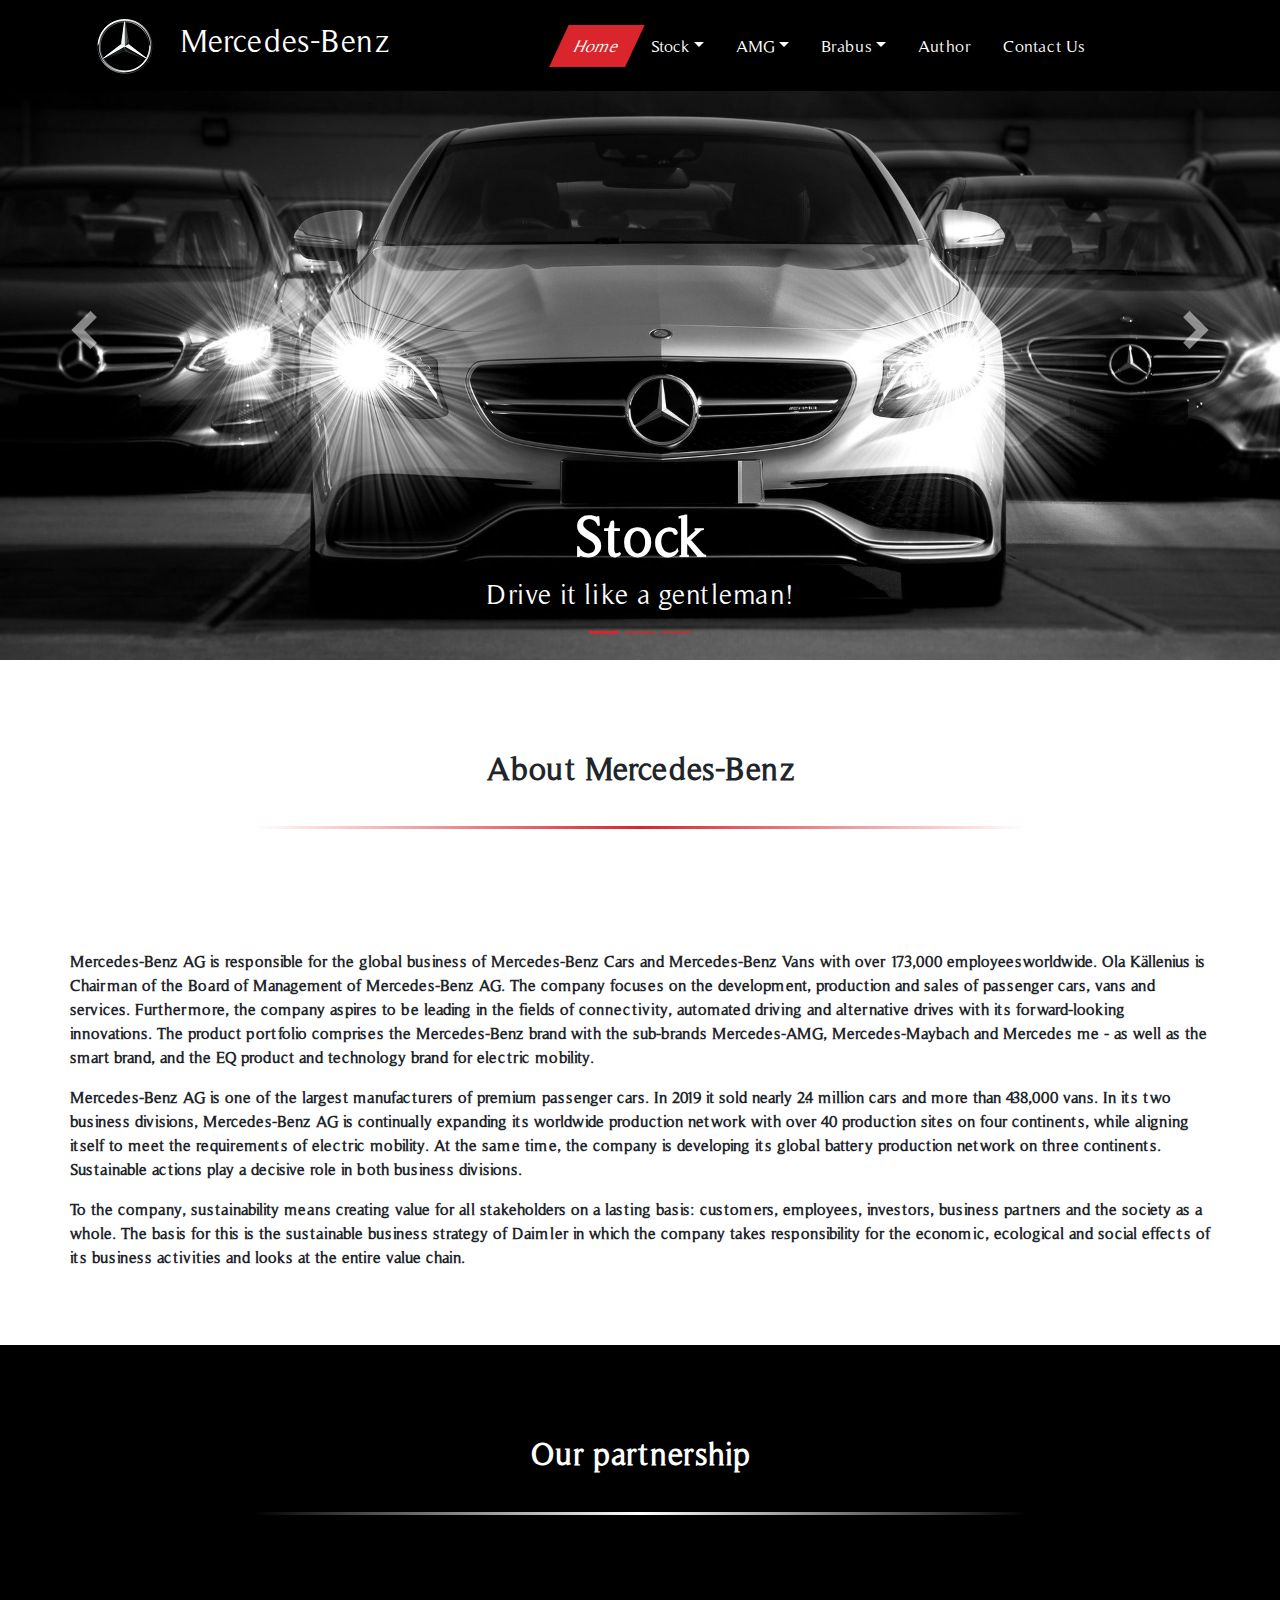
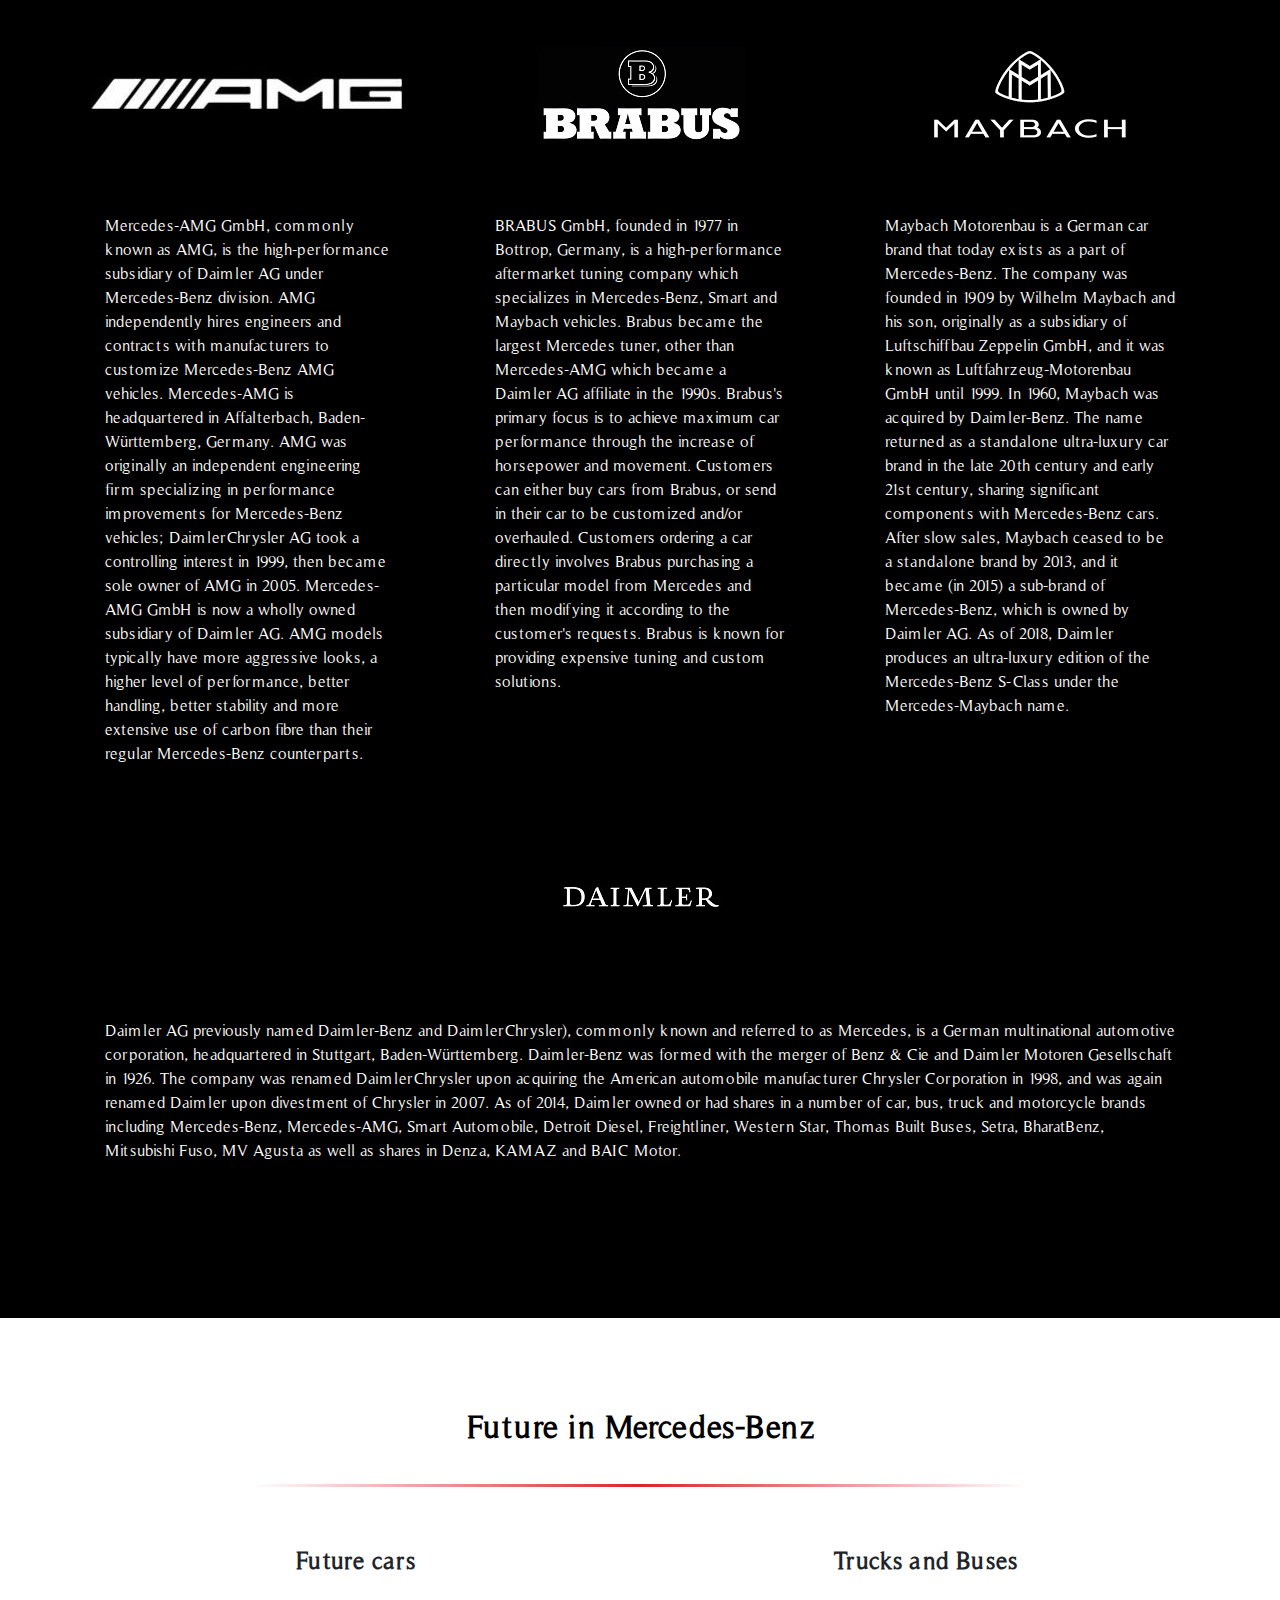
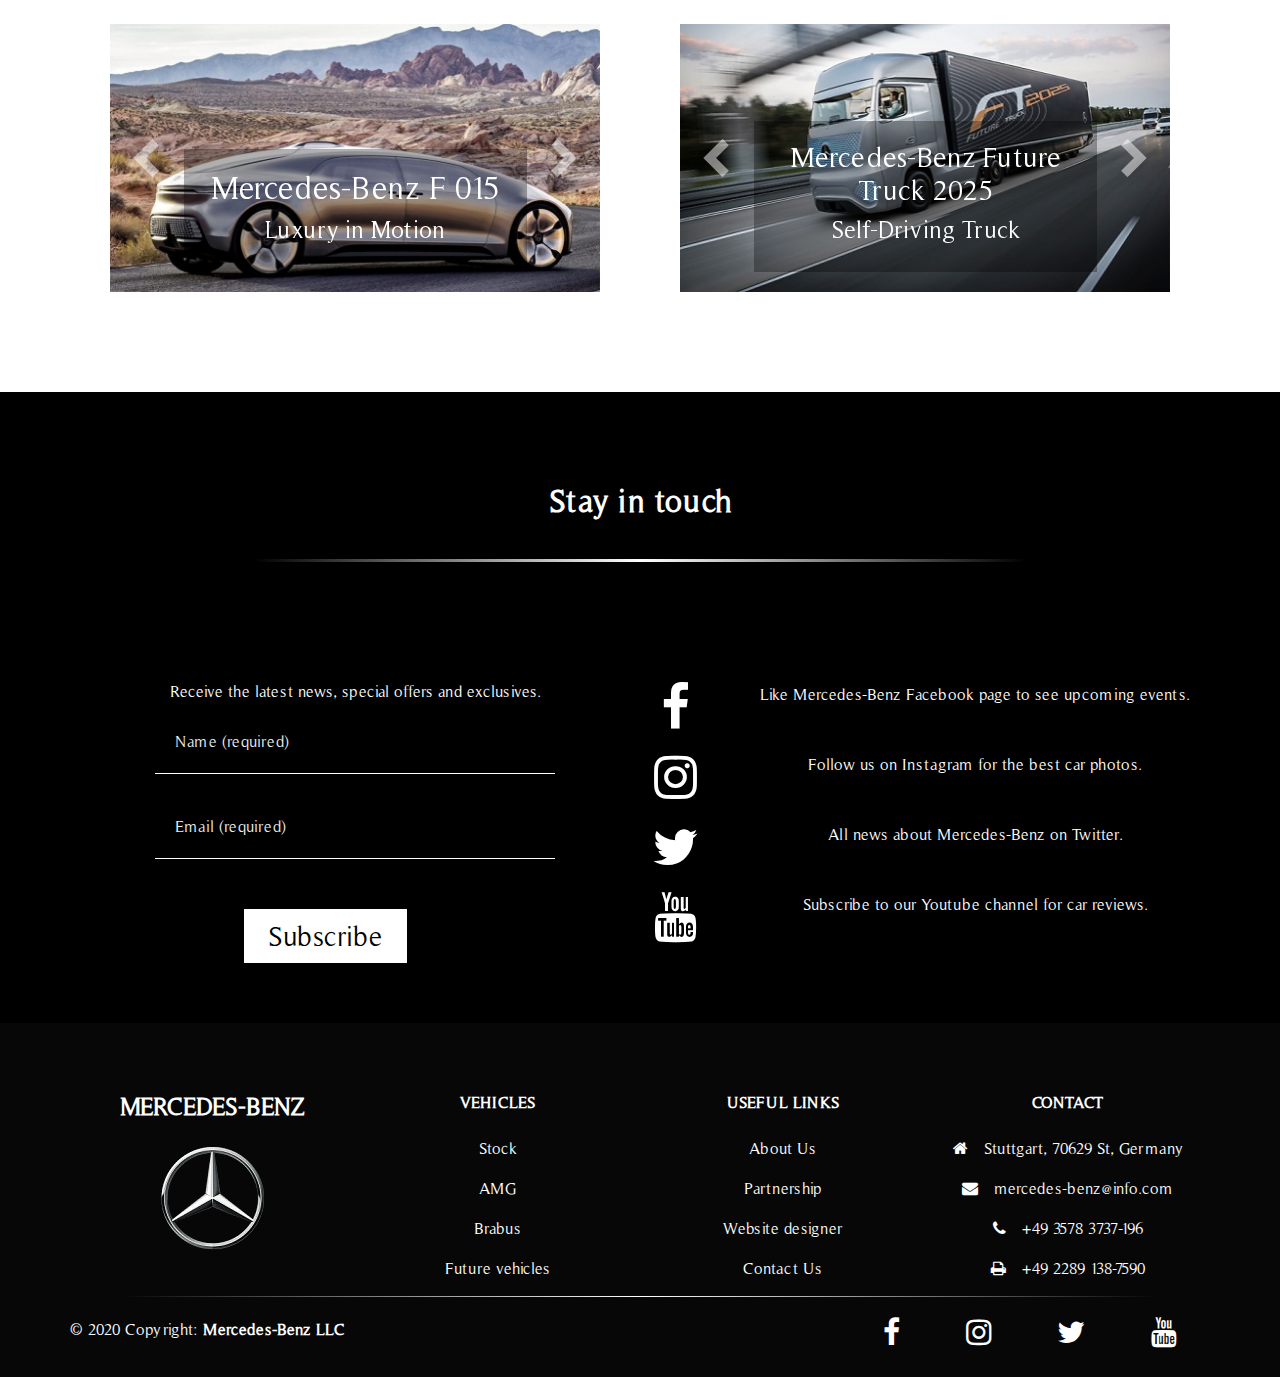
<file: index.html>
<!DOCTYPE html>
<html lang="en">
<head>
    <link rel="stylesheet" type="text/css" href="css/bootstrap.min.css"/>
    <link rel="stylesheet" href="https://cdnjs.cloudflare.com/ajax/libs/font-awesome/4.7.0/css/font-awesome.min.css"/>
    <link rel="stylesheet" href="https://cdnjs.cloudflare.com/ajax/libs/font-awesome/4.7.0/css/font-awesome.min.css">
	<link rel="stylesheet" type="text/css" href="css/style.css"/>
    <meta charset="UTF-8">
    <meta name="viewport" content="width=device-width, initial-scale=1.0">
    <meta name="description" content="Mercedes-Benz - The best or nothing" />
	<meta name="keywords" content="mercedes, benz, cars, amg, brabus" />
	<meta name="author" content="mailto:mihajlo.vujsic.32.19@ict.edu.rs" />
    <meta name="copyright" content="Mercedes-Benz LLC @ 2020" />
    <link rel="shortcut icon" href="img/mbfav.ico" />
    <title>Home | Mercedes-Benz</title>
</head>
<body>
    <!-- Navigation bar -->

    <div class="container-fluid fixed-top" id="logonav">
            <div class="container">
                <div class="row align-items-center">
                    <div class="col-sm-4 col-md-1 col-lg-1 col-xl-1 text-sm-right" id="navlg1">
                        <a href="index.html"><img src="img/mblogo.png" alt="logo"></a>
                    </div>
                    <div class="d-md-none d-lg-block d-sm-block col-sm-8 col-lg-3 col-xl-3 text-sm-left" id="mblogo">
                        <a href="index.html"><h2 class="text-left">Mercedes-Benz</h2></a>
                    </div>
                    <div class="col-sm-12 col-md-11 col-lg-8 col-xl-8" id="navpartnav">
                        <ul class="nav justify-content-center justify-content-sm-center">
                            <li class="nav-item navitem">
                                <a class="nav-link activepage" href="index.html">Home</a></li>
                            <li class="nav-item dropdown navitem">
                                <a class="nav-link dropdown-toggle" href="stock.html">Stock</a>
                                <div class="dropdown-content droptext" >
                                    <a class="dropdown-item" href="stock.html#aclass" id="anchor">A 250/A 220</a>
                                    <a class="dropdown-item" href="stock.html#bclass" id="anchor">B 200</a>
                                    <a class="dropdown-item" href="stock.html#cclass" id="anchor">C 200/CLS 450</a>
                                    <a class="dropdown-item" href="stock.html#eclass" id="anchor">E 350</a>
                                    <a class="dropdown-item" href="stock.html#sclass" id="anchor">S 400/SL 550</a>
                                    <a class="dropdown-item" href="stock.html#gclass" id="anchor">G 500/GLS 580</a>
                                  </div>
                            </li>
                            <li class="nav-item dropdown navitem">
                                <a class="nav-link dropdown-toggle" href="amg.html">AMG</a>
                                <div class="dropdown-content droptext">
                                    <a class="dropdown-item" href="amg.html#aclassamg" id="anchor">A 45</a>
                                    <a class="dropdown-item" href="amg.html#cclassamg" id="anchor">C 63/CLA 45</a>
                                    <a class="dropdown-item" href="amg.html#eclassamg" id="anchor">E 53/E 53 Cabrio</a>
                                    <a class="dropdown-item" href="amg.html#sclassamg" id="anchor">S 65/S 63</a>
                                    <a class="dropdown-item" href="amg.html#gclassamg" id="anchor">G 63/GLE 63</a>
                                    <a class="dropdown-item" href="amg.html#gtamg" id="anchor">GT 63</a>
                                  </div>
                            </li>
                            <li class="nav-item dropdown navitem">
                                <a class="nav-link dropdown-toggle" href="brabus.html">Brabus</a>
                                <div class="dropdown-content droptext">
                                    <a class="dropdown-item" href="brabus.html#brabusa" id="anchor">A 35 S</a>
                                    <a class="dropdown-item" href="brabus.html#brabusc" id="anchor">C 43/CLS 53</a>
                                    <a class="dropdown-item" href="brabus.html#brabuse" id="anchor">E 63 S</a>
                                    <a class="dropdown-item" href="brabus.html#brabuss" id="anchor">S 65 L/S 65</a>
                                    <a class="dropdown-item" href="brabus.html#brabusg" id="anchor">G 63/GLE 63</a>
                                    <a class="dropdown-item" href="brabus.html#brabusgt" id="anchor">GT 63</a>
                                  </div>
                            </li>
                            <li class="nav-item navitem">
                                <a class="nav-link" href="author.html">Author</a></li>
                            <li class="nav-item navitem">
                                <a class="nav-link" href="contact.html">Contact Us</a></li>
                        </ul>
                    </div>
                </div>
            </div>
    </div>


    <!-- Slideshow with captions -->


    <div id="slideshow" class="carousel slide" data-ride="carousel">
        <ol class="carousel-indicators">
          <li data-target="#slideshow" data-slide-to="0" class="active"></li>
          <li data-target="#slideshow" data-slide-to="1"></li>
          <li data-target="#slideshow" data-slide-to="2"></li>
        </ol>
        <div class="carousel-inner">
          <div class="carousel-item active" id="slide1">
            <div class="carousel-caption slidecaption">
                <h1 class="font-weight-bold display-4">Stock</h1>
                <p class="font-weight-normal h3">Drive it like a gentleman!</p>
              </div>        
          </div>
          <div class="carousel-item" id="slide2">
            <div class="carousel-caption slidecaption">
                <h1 class="font-weight-bold display-4">AMG</h1>
                <p class="font-weight-normal h3">Life is a race!</p>
              </div>   
          </div>
          <div class="carousel-item" id="slide3">
            <div class="carousel-caption slidecaption">
                <h1 class="font-weight-bold display-4">Brabus</h1>
                <p class="font-weight-normal h3">Be the fastest on the road!</p>
              </div>   
          </div>
        </div>
        <a class="carousel-control-prev" href="#slideshow" role="button" data-slide="prev">
          <span class="arrow left" aria-hidden="true"></span>
          <span class="sr-only">Previous</span>
        </a>
        <a class="carousel-control-next" href="#slideshow" role="button" data-slide="next">
          <span class="arrow right" aria-hidden="true"></span>
          <span class="sr-only">Next</span>
        </a>
      </div>

      <!-- About Mercedes-Benz -->


    <div class="container-fluid" id="aboutmb">
        <div class="row">
            <div class="col-lg-12 text-center" id="homeabouttitle">
                <h2 class="font-weight-bold">About Mercedes-Benz</h2>
            </div>              
        </div>
    </div>
    <div class="container" id="abouttext">
        <div class="row" id="row">
          <div class="col-sm-12 col-md-12 col-lg-4 col-xl-12" id="txt1">
              <p class="font-weight-bold">Mercedes-Benz AG is responsible for the global business of Mercedes-Benz Cars and Mercedes-Benz Vans with over 173,000 employeesworldwide. Ola Källenius is Chairman of the Board of Management of Mercedes-Benz AG. The company focuses on the development, production and sales of passenger cars, vans and services. Furthermore, the company aspires to be leading in the fields of connectivity, automated driving and alternative drives with its forward-looking innovations. The product portfolio comprises the Mercedes-Benz brand with the sub-brands Mercedes-AMG, Mercedes-Maybach and Mercedes me - as well as the smart brand, and the EQ product and technology brand for electric mobility.</p>
          </div>
          <div class="col-sm-12 col-md-6 col-lg-4 col-xl-12" id="txt2">
              <p class="font-weight-bold">Mercedes-Benz AG is one of the largest manufacturers of premium passenger cars. In 2019 it sold nearly 2.4 million cars and more than 438,000 vans. In its two business divisions, Mercedes-Benz AG is continually expanding its worldwide production network with over 40 production sites on four continents, while aligning itself to meet the requirements of electric mobility. At the same time, the company is developing its global battery production network on three continents. Sustainable actions play a decisive role in both business divisions.</p>
          </div>
          <div class="col-sm-12 col-md-6 col-lg-4 col-xl-12">
              <p class="font-weight-bold">To the company, sustainability means creating value for all stakeholders on a lasting basis: customers, employees, investors, business partners and the society as a whole. The basis for this is the sustainable business strategy of Daimler in which the company takes responsibility for the economic, ecological and social effects of its business activities and looks at the entire value chain.</p>
          </div>
        </div>
    </div>

    <!-- MB Partnership -->


    <div class="container-fluid" id="partnerpart">
            <div class="row">
                <div class="col-12 col-sm-12 col-lg-12 text-center" id="partnership">
                    <h2 class="font-weight-bold">Our partnership</h2>
                </div>           
            </div>       
            <div class="container" id="partnerlogo">
                <div class="row">
                    <div class="col-md-12 col-lg-6 col-xl-4">
                        <div class="row">
                            <div class="col-lg-12 text-center">
                                <a href="https://www.mercedes-amg.com/en.html" target="_blank"><img src="img/amglogo.jpg" alt="amglogo"></a>
                            </div>
                            <div class="col-lg-12 partnertext">
                                <p>Mercedes-AMG GmbH, commonly known as AMG, is the high-performance subsidiary of Daimler AG under Mercedes-Benz division. AMG independently hires engineers and contracts with manufacturers to customize Mercedes-Benz AMG vehicles. Mercedes-AMG is headquartered in Affalterbach, Baden-Württemberg, Germany. AMG was originally an independent engineering firm specializing in performance improvements for Mercedes-Benz vehicles; DaimlerChrysler AG took a controlling interest in 1999, then became sole owner of AMG in 2005. Mercedes-AMG GmbH is now a wholly owned subsidiary of Daimler AG. AMG models typically have more aggressive looks, a higher level of performance, better handling, better stability and more extensive use of carbon fibre than their regular Mercedes-Benz counterparts.</p>
                            </div>
                        </div>
                    </div>
                    <div class="col-md-12 col-lg-6 col-xl-4">
                        <div class="row">
                            <div class="col-lg-12 text-center">
                                <a href="https://www.brabus.com/en" target="_blank"><img src="img/brabuslogo.jpeg" alt="brabuslogo"></a>
                            </div>
                            <div class="col-lg-12 partnertext">
                                <p>BRABUS GmbH, founded in 1977 in Bottrop, Germany, is a high-performance aftermarket tuning company which specializes in Mercedes-Benz, Smart and Maybach vehicles. Brabus became the largest Mercedes tuner, other than Mercedes-AMG which became a Daimler AG affiliate in the 1990s. Brabus's primary focus is to achieve maximum car performance through the increase of horsepower and movement. Customers can either buy cars from Brabus, or send in their car to be customized and/or overhauled. Customers ordering a car directly involves Brabus purchasing a particular model from Mercedes and then modifying it according to the customer's requests. Brabus is known for providing expensive tuning and custom solutions.</p>
                            </div>
                        </div>
                    </div>
                    <div class="col-md-12 col-lg-6 col-xl-4">
                        <div class="row">
                            <div class="col-lg-12 text-center">
                                <a href="https://www.maybach.com/" target="_blank"><img src="img/maybachlogo.png" alt="maybachlogo"></a>
                            </div>
                            <div class="col-lg-12 partnertext">
                                <p>Maybach Motorenbau is a German car brand that today exists as a part of Mercedes-Benz. The company was founded in 1909 by Wilhelm Maybach and his son, originally as a subsidiary of Luftschiffbau Zeppelin GmbH, and it was known as Luftfahrzeug-Motorenbau GmbH until 1999.

                                    In 1960, Maybach was acquired by Daimler-Benz. The name returned as a standalone ultra-luxury car brand in the late 20th century and early 21st century, sharing significant components with Mercedes-Benz cars. After slow sales, Maybach ceased to be a standalone brand by 2013, and it became (in 2015) a sub-brand of Mercedes-Benz, which is owned by Daimler AG. As of 2018, Daimler produces an ultra-luxury edition of the Mercedes-Benz S-Class under the Mercedes-Maybach name.</p>
                            </div>
                        </div>
                    </div>
                    <div class="col-md-12 col-lg-6 col-xl-12">
                        <div class="row">
                            <div class="col-lg-12 text-center">
                                <a href="https://www.daimler.com/en/" target="_blank"><img src="img/daimlerlogo.jpg" alt="daimlerlogo"></a>
                            </div>
                            <div class="col-lg-12 partnertext">
                                <p>Daimler AG previously named Daimler-Benz and DaimlerChrysler), commonly known and referred to as Mercedes, is a German multinational automotive corporation, headquartered in Stuttgart, Baden-Württemberg. Daimler-Benz was formed with the merger of Benz & Cie and Daimler Motoren Gesellschaft in 1926. The company was renamed DaimlerChrysler upon acquiring the American automobile manufacturer Chrysler Corporation in 1998, and was again renamed Daimler upon divestment of Chrysler in 2007. As of 2014, Daimler owned or had shares in a number of car, bus, truck and motorcycle brands including Mercedes-Benz, Mercedes-AMG, Smart Automobile, Detroit Diesel, Freightliner, Western Star, Thomas Built Buses, Setra, BharatBenz, Mitsubishi Fuso, MV Agusta as well as shares in Denza, KAMAZ and BAIC Motor.</p>
                            </div>
                        </div>
                    </div>
                </div>
            </div>
    </div>

    <!-- Future in MB -->


    <div class="container-fluid">
        <div class="row">
            <div class="col-lg-12 text-center" id="future">
                <h2 class="font-weight-bold">Future in Mercedes-Benz<h2>
            </div>
        </div>
    </div>
    <div class="container">
        <div class="row">
            <div class="col-md-12 col-lg-6">
                <div class="row">
                    <div class="col-lg-12 text-center">
                        <h4 class="font-weight-bold">Future cars</h4>
                    </div>
                    <div class="col-lg-12 futurecarpart">
                        <div id="futureslider" class="carousel slide" data-ride="carousel">
                            <div class="carousel-inner">
                              <div class="carousel-item active">
                                <img class="d-block w-100" src="img/future1.jpeg" alt="Future-car-1">
                                <div class="carousel-caption d-none d-md-block text-left futurecar text-center">
                                    <a href="https://www.youtube.com/watch?v=IWB4xj7EILg" target="_blank"><h5 class="h2">Mercedes-Benz F 015</h5></a>
                                    <p class="h4">Luxury in Motion</p>
                              </div>
                              </div>
                              <div class="carousel-item">
                                <img class="d-block w-100" src="img/future2.jpg" alt="Future-car-2">
                                <div class="carousel-caption d-none d-md-block text-left futurecar text-center">
                                    <a href="https://www.youtube.com/watch?v=0gIZ0BVmkNg" target="_blank"><h5 class="h2">Mercedes-Benz AVTR</h5></a>
                                    <p class="h4">The Vision of Future</p>
                              </div>
                            </div>
                            <a class="carousel-control-prev" href="#futureslider" role="button" data-slide="prev">
                              <span class="arrow left" aria-hidden="true"></span>
                              <span class="sr-only">Previous</span>
                            </a>
                            <a class="carousel-control-next" href="#futureslider" role="button" data-slide="next">
                              <span class="arrow right" aria-hidden="true"></span>
                              <span class="sr-only">Next</span>
                            </a>
                          </div>
                    </div>
                </div>
                </div>    
            </div>
            <div class="col-md-12 col-lg-6">
                <div class="row">
                    <div class="col-lg-12 text-center">
                        <h4 class="font-weight-bold">Trucks and Buses</h4>
                    </div>
                    <div class="col-lg-12 futurecarpart">
                        <div id="futureslider2" class="carousel slide" data-ride="carousel">
                            <div class="carousel-inner">
                              <div class="carousel-item active">
                                <img class="d-block w-100" src="img/futuretruck.jpg" alt="FutureTruck">
                                <div class="carousel-caption d-none d-md-block text-left futurecar text-center">
                                    <a href="https://www.youtube.com/watch?v=o43nqvq4BOA" target="_blank"><h5 class="h3">Mercedes-Benz Future Truck 2025</h5></a>
                                    <p class="h4">Self-Driving Truck</p>
                              </div>
                              </div>
                              <div class="carousel-item">
                                <img class="d-block w-100" src="img/futurebus.jpg" alt="FutureBus">
                                <div class="carousel-caption d-none d-md-block text-left futurecar text-center">
                                    <a href="https://www.youtube.com/watch?v=oBjFT9WAQxU" target="_blank"><h5 class="h3">Mercedes-Benz Future Bus</h5></a>
                                    <p class="h4">The First Autonomous City Bus</p>
                              </div>
                            </div>
                            <a class="carousel-control-prev" href="#futureslider2" role="button" data-slide="prev">
                              <span class="arrow left" aria-hidden="true"></span>
                              <span class="sr-only">Previous</span>
                            </a>
                            <a class="carousel-control-next" href="#futureslider2" role="button" data-slide="next">
                              <span class="arrow right" aria-hidden="true"></span>
                              <span class="sr-only">Next</span>
                            </a>
                          </div>
                    </div>
                </div>
                </div>
            </div>
        </div>
    </div>

    <!-- Stay in touch -->


    <div class="container-fluid" id="stayintouchpart">
        <div class="row">
            <div class="col-lg-12 text-center" id="stayintouch">
                <h2 class="font-weight-bold">Stay in touch</h2>
            </div>
        </div>
        <div class="container" id="email">
            <div class="row">
                <div class="col-md-12 col-lg-6 emailbox" id="modal">
                   <div class="row">
                    <div class="col-lg-12">
                        <h6 class="text-center">Receive the latest news, special offers and exclusives.</h6>
                    <form action="/subscribe.php" method="GET" class="text-center">
                      <input type="text" name="name" class="formStyle" placeholder="Name (required)" required />
                      <input type="email" name="email" class="formStyle" placeholder="Email (required)" required />
                      
                    </form>
                    </div>
                    <div class="col-lg-12 text-center">
                        <a href="" data-toggle="modal" data-target="#popup" class="formButton">Subscribe</a>
                      <div class="modal fade" id="popup" tabindex="-1" role="dialog" aria-labelledby="myModalLabel"
                      aria-hidden="true">
                      <div class="modal-dialog modal-lg" role="document">
                    
                    
                        <div class="modal-content">
                          <div class="modal-header">
                            <h4 class="modal-title w-100 font-weight-bold" id="popup">Thank You For Subscribing!</h4>
                            </button>
                          </div>
                          <div class="modal-body">
                            <p>Thank you for joining to Mercedes-Benz community. You will receive the latest news, special offers and dates for upcoming Mercedes-Benz events. If you need any information feel free to contact us.</p>
                          </div>
                          <div class="modal-footer">
                            <button type="button" class="btn btn-secondary btn-sm" data-dismiss="modal">Close</button>
                          </div>
                        </div>
                      </div>
                    </div>
                    </div>
                   </div>
                </div>
                <div class="col-sm-12 col-md-12 col-lg-6 emailbox">
                        <div class="row">
                            <div class="col-sm-12 col-md-3 col-lg-12 social">
                                <div class="row">
                                    <div class="col-lg-2 text-center icc"><a href="https://www.facebook.com/MercedesBenz/" target="_blank"><span class="fa fa-facebook" style="font-size: 50px;"></span></a></div>
                                    <div class="col-lg-10 text-justify"><p class="text-left text-sm-center">Like Mercedes-Benz Facebook page to see upcoming events.</p></div>
                                </div>
                                
                            </div>
                            <div class="col-md-3 col-lg-12 social">
                                <div class="row">
                                    <div class="col-lg-2 text-center icc"><a href="https://www.instagram.com/mercedesbenz/?hl=sr" target="_blank"><span class="fa fa-instagram" style="font-size: 50px;"></span></a></div>
                                    <div class="col-lg-10 text-justify"><p class="text-left text-sm-center">Follow us on Instagram for the best car photos.</p></div>
                                </div>   
                            </div>
                            <div class="col-md-3 col-lg-12 social">
                                <div class="row">
                                    <div class="col-lg-2 text-center icc"><a href="https://twitter.com/mercedesbenz" target="_blank"><span class="fa fa-twitter" style="font-size: 50px;"></span></a></div>
                                    <div class="col-lg-10 text-justify"><p class="text-left text-sm-center">All news about Mercedes-Benz on Twitter.</p></div>
                                </div>
                            </div>
                            <div class="col-md-3 col-lg-12 social">
                                <div class="row">
                                    <div class="col-lg-2 text-center icc"><a href="https://www.youtube.com/user/MercedesBenzTV" target="_blank"><span class="fa fa-youtube" style="font-size: 50px;"></span></a></div>
                                    <div class="col-lg-10 text-justify"><p class="text-left text-sm-center">Subscribe to our Youtube channel for car reviews.</p></div>
                                </div>
                            </div>
                        </div>
                </div>
            </div>
        </div>
    </div>

    <!-- Footer -->


    <footer>
        <div class="container-fluid">
            <div class="row">
                <div class="col-lg-12" id="footer">
                    <div class="container">
                        <div class="row">
                            <div class="col-sm-12 col-md-12 col-lg-3 text-md-center text-sm-center" id="foologo">
                                <h4 class="text-uppercase font-weight-bold">Mercedes-Benz</h4>
                                <img src="img/footermb.png" alt="mblogo">
                            </div>
                            <div class="col-sm-12 col-md-4 col-lg-3 text-sm-center" id="fooveh">
                                <h6 class="text-uppercase mb-4 font-weight-bold">Vehicles</h6>
                                <p>
                                <a href="stock.html">Stock</a>
                                </p>
                                <p>
                                <a href="amg.html">AMG</a>
                                </p>
                                <p>
                                <a href="brabus.html">Brabus</a>
                                </p>
                                <p>
                                <a href="#future">Future vehicles</a>
                                </p>
                            </div>
                            <div class="col-sm-12 col-md-4 col-lg-3 text-sm-center" id="foolink">
                                <h6 class="text-uppercase mb-4 font-weight-bold">Useful links</h6>
                                <p>
                                <a href="#aboutmb">About Us</a>
                                </p>
                                <p>
                                <a href="#partnerpart">Partnership</a>
                                </p>
                                <p>
                                <a href="author.html">Website designer</a>
                                </p>
                                <p>
                                <a href="contact.html">Contact Us</a>
                                </p>
                            </div>
                            <div class="col-sm-12 col-md-4 col-lg-3 text-sm-center" id="foocon">
                                <h6 class="text-uppercase mb-4 font-weight-bold">Contact</h6>
                                <p>
                                <i class="fa fa-home mr-3"></i>Stuttgart, 70629 St, Germany</p>
                                <p>
                                <i class="fa fa-envelope mr-3"></i>mercedes-benz@info.com</p>
                                <p>
                                <i class="fa fa-phone mr-3"></i>+49 3578 3737-196</p>
                                <p>
                                <i class="fa fa-print mr-3"></i>+49 2289 138-7590</p>
                            </div>
                        </div>
                    </div>
                    <div class="container align-items-bottom" id="copyright">
                        <div class="row">
                            <div class="col-md-6 col-lg-8">
                                <p class="text-center text-md-left">© 2020 Copyright:
                                      <strong>Mercedes-Benz LLC</strong>
                                </p>
                            </div>
                            <div class="col-md-6 col-lg-4 d-flex justify-content-around" id="foosoc">
                                <a href="https://www.facebook.com/MercedesBenz/" target="_blank"><span class="fa fa-facebook" style="font-size: 30px;"></span></a>
                                <a href="https://www.instagram.com/mercedesbenz/?hl=sr" target="_blank"><span class="fa fa-instagram" style="font-size: 30px;"></span></a>
                                <a href="https://twitter.com/mercedesbenz" target="_blank"><span class="fa fa-twitter" style="font-size: 30px;"></span></a>
                                <a href="https://www.youtube.com/user/MercedesBenzTV" target="_blank"><span class="fa fa-youtube" style="font-size: 30px;"></span></a>
                            </div>
                        </div>
                    </div>
                </div>
            </div>
        </div>
    </footer>
    
    
    <script src="https://code.jquery.com/jquery-3.5.1.slim.min.js" integrity="sha384-DfXdz2htPH0lsSSs5nCTpuj/zy4C+OGpamoFVy38MVBnE+IbbVYUew+OrCXaRkfj" crossorigin="anonymous"></script>
    <script src="https://cdn.jsdelivr.net/npm/popper.js@1.16.0/dist/umd/popper.min.js" integrity="sha384-Q6E9RHvbIyZFJoft+2mJbHaEWldlvI9IOYy5n3zV9zzTtmI3UksdQRVvoxMfooAo" crossorigin="anonymous"></script>
    <script src="https://stackpath.bootstrapcdn.com/bootstrap/4.5.0/js/bootstrap.min.js" integrity="sha384-OgVRvuATP1z7JjHLkuOU7Xw704+h835Lr+6QL9UvYjZE3Ipu6Tp75j7Bh/kR0JKI" crossorigin="anonymous"></script>   
</body>
</html>
</file>
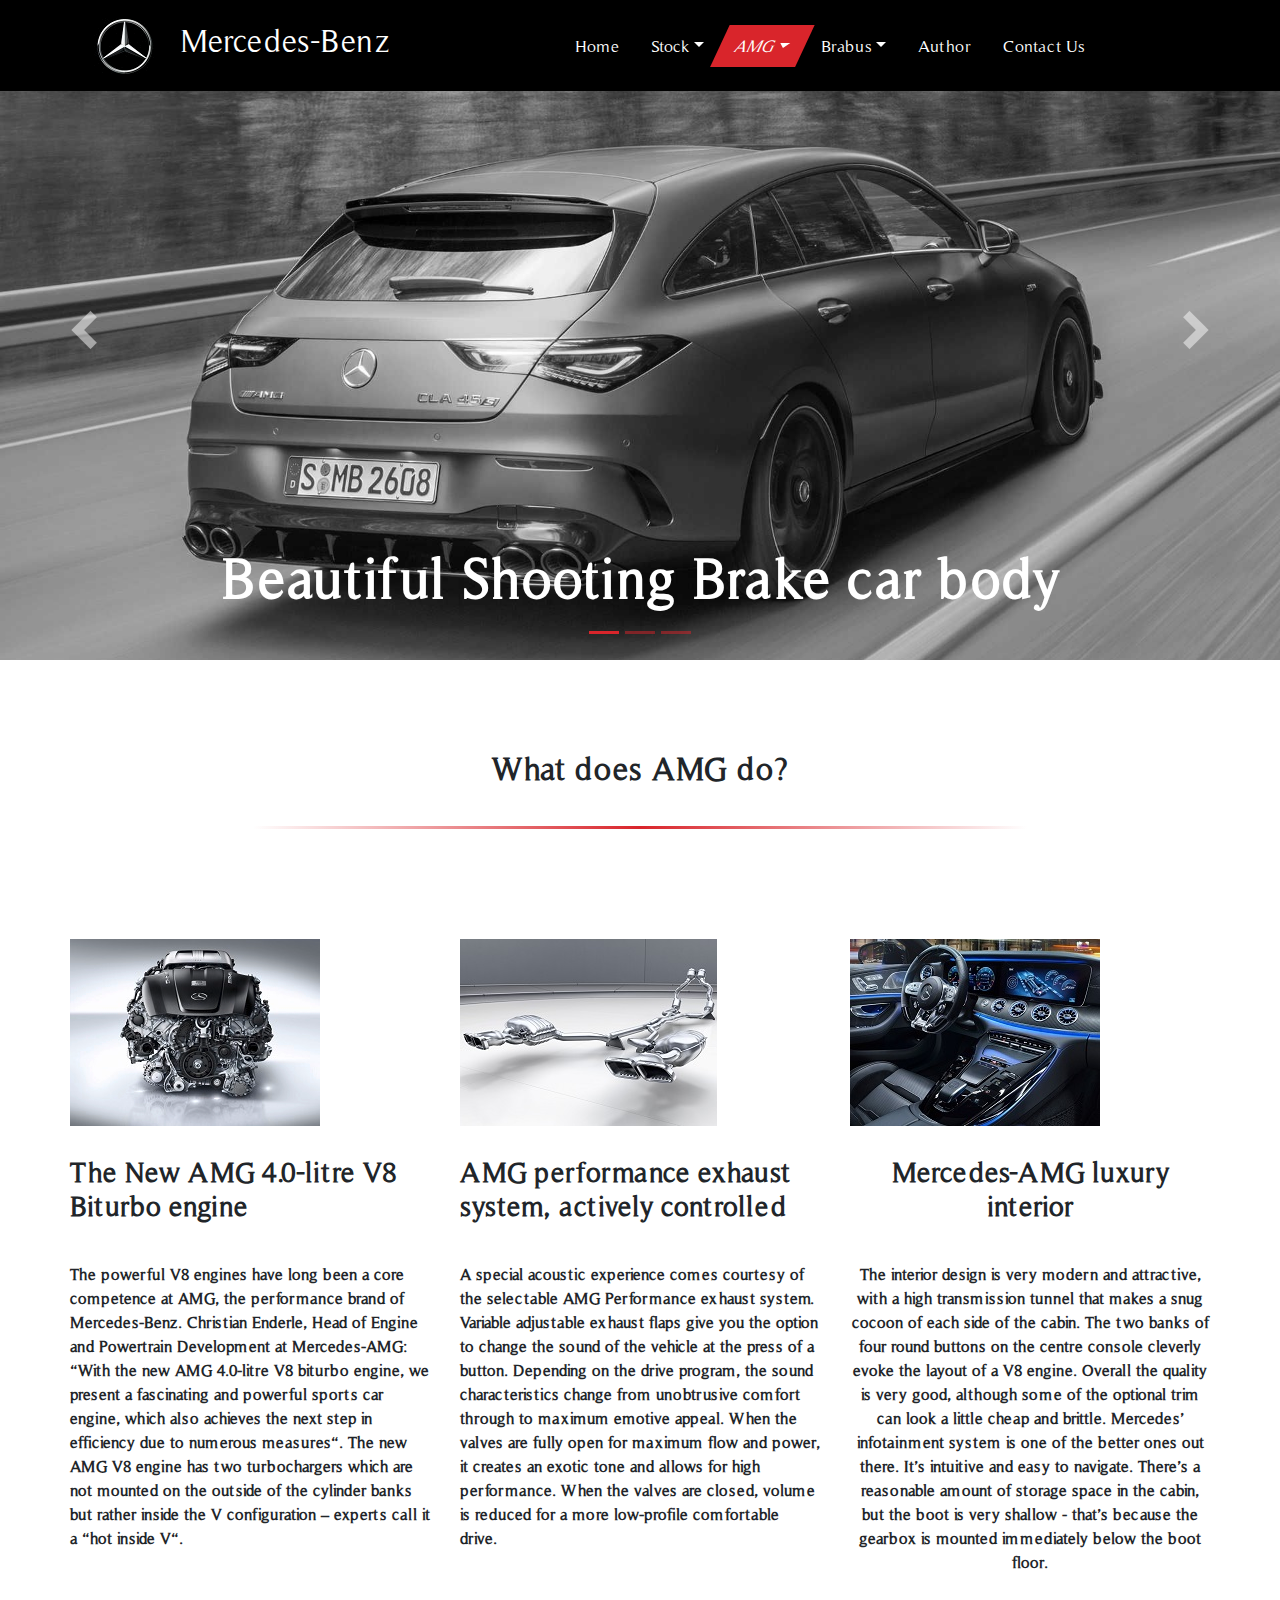
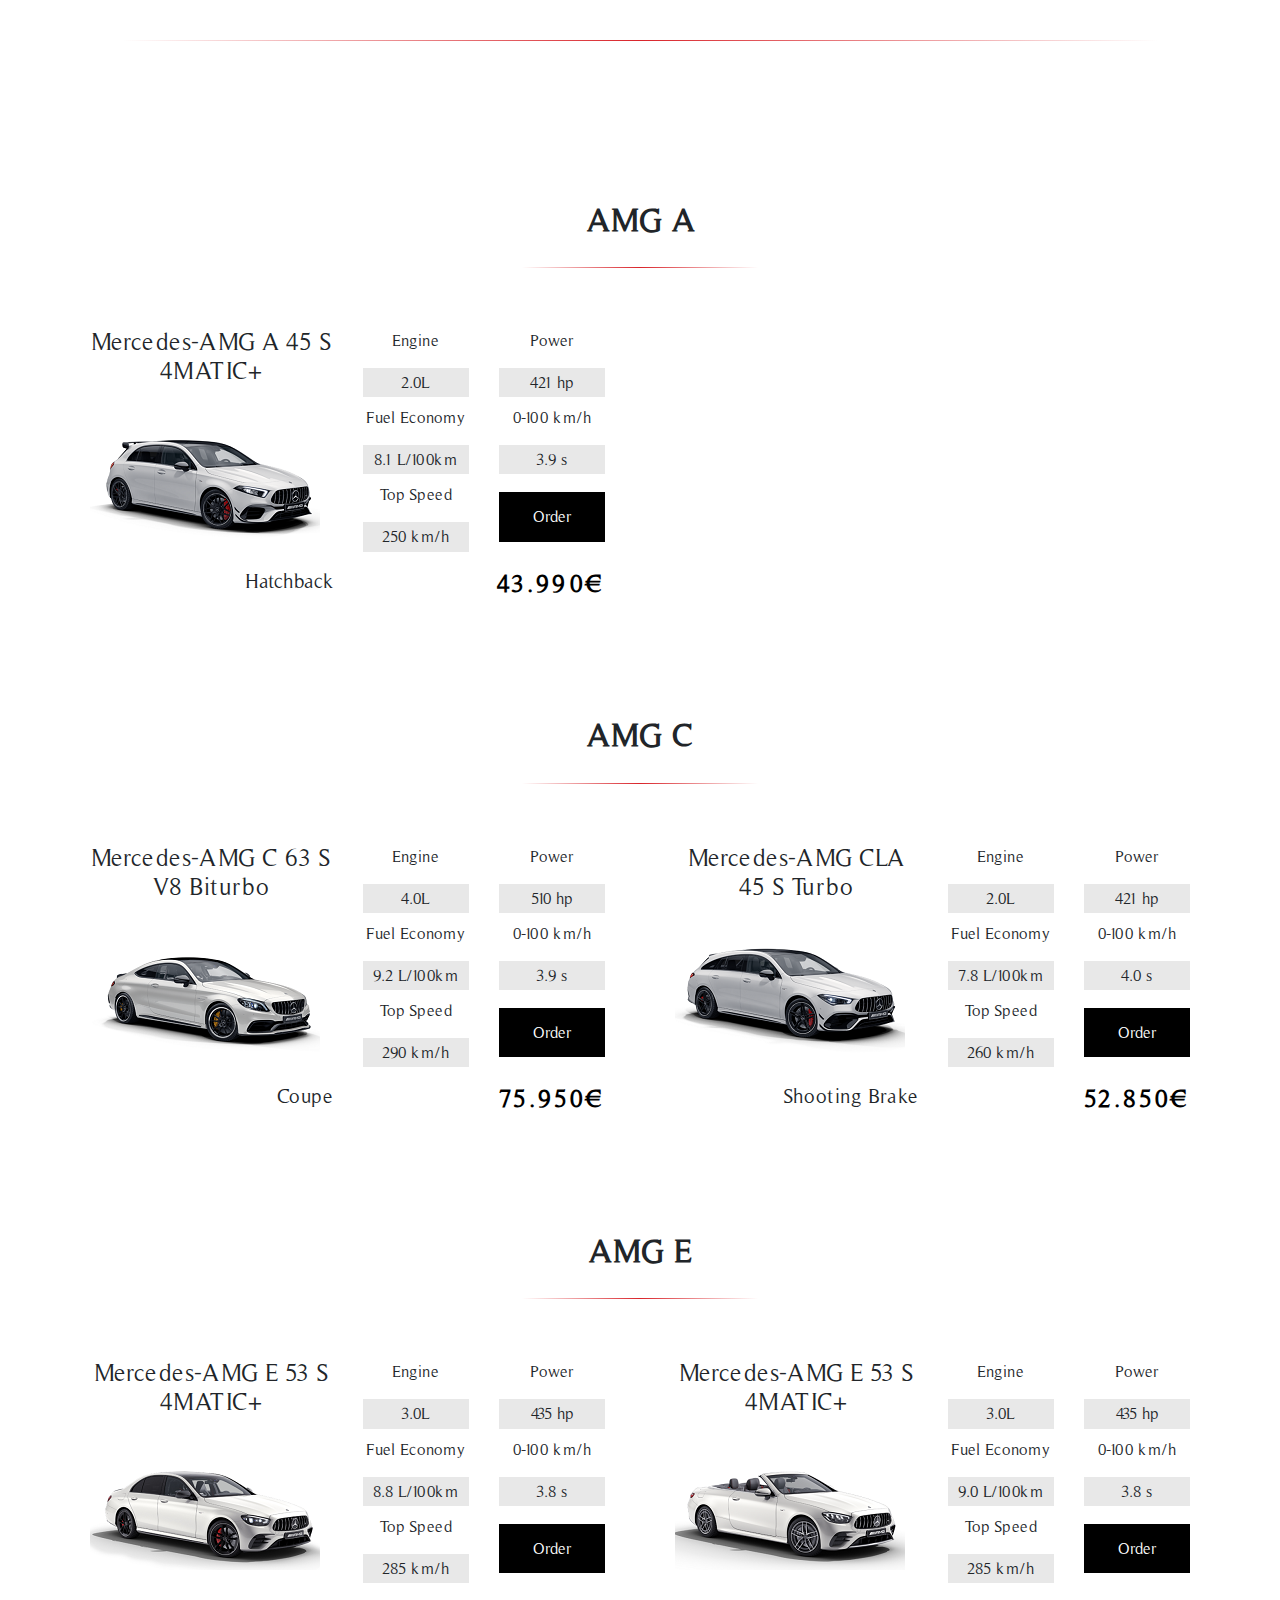
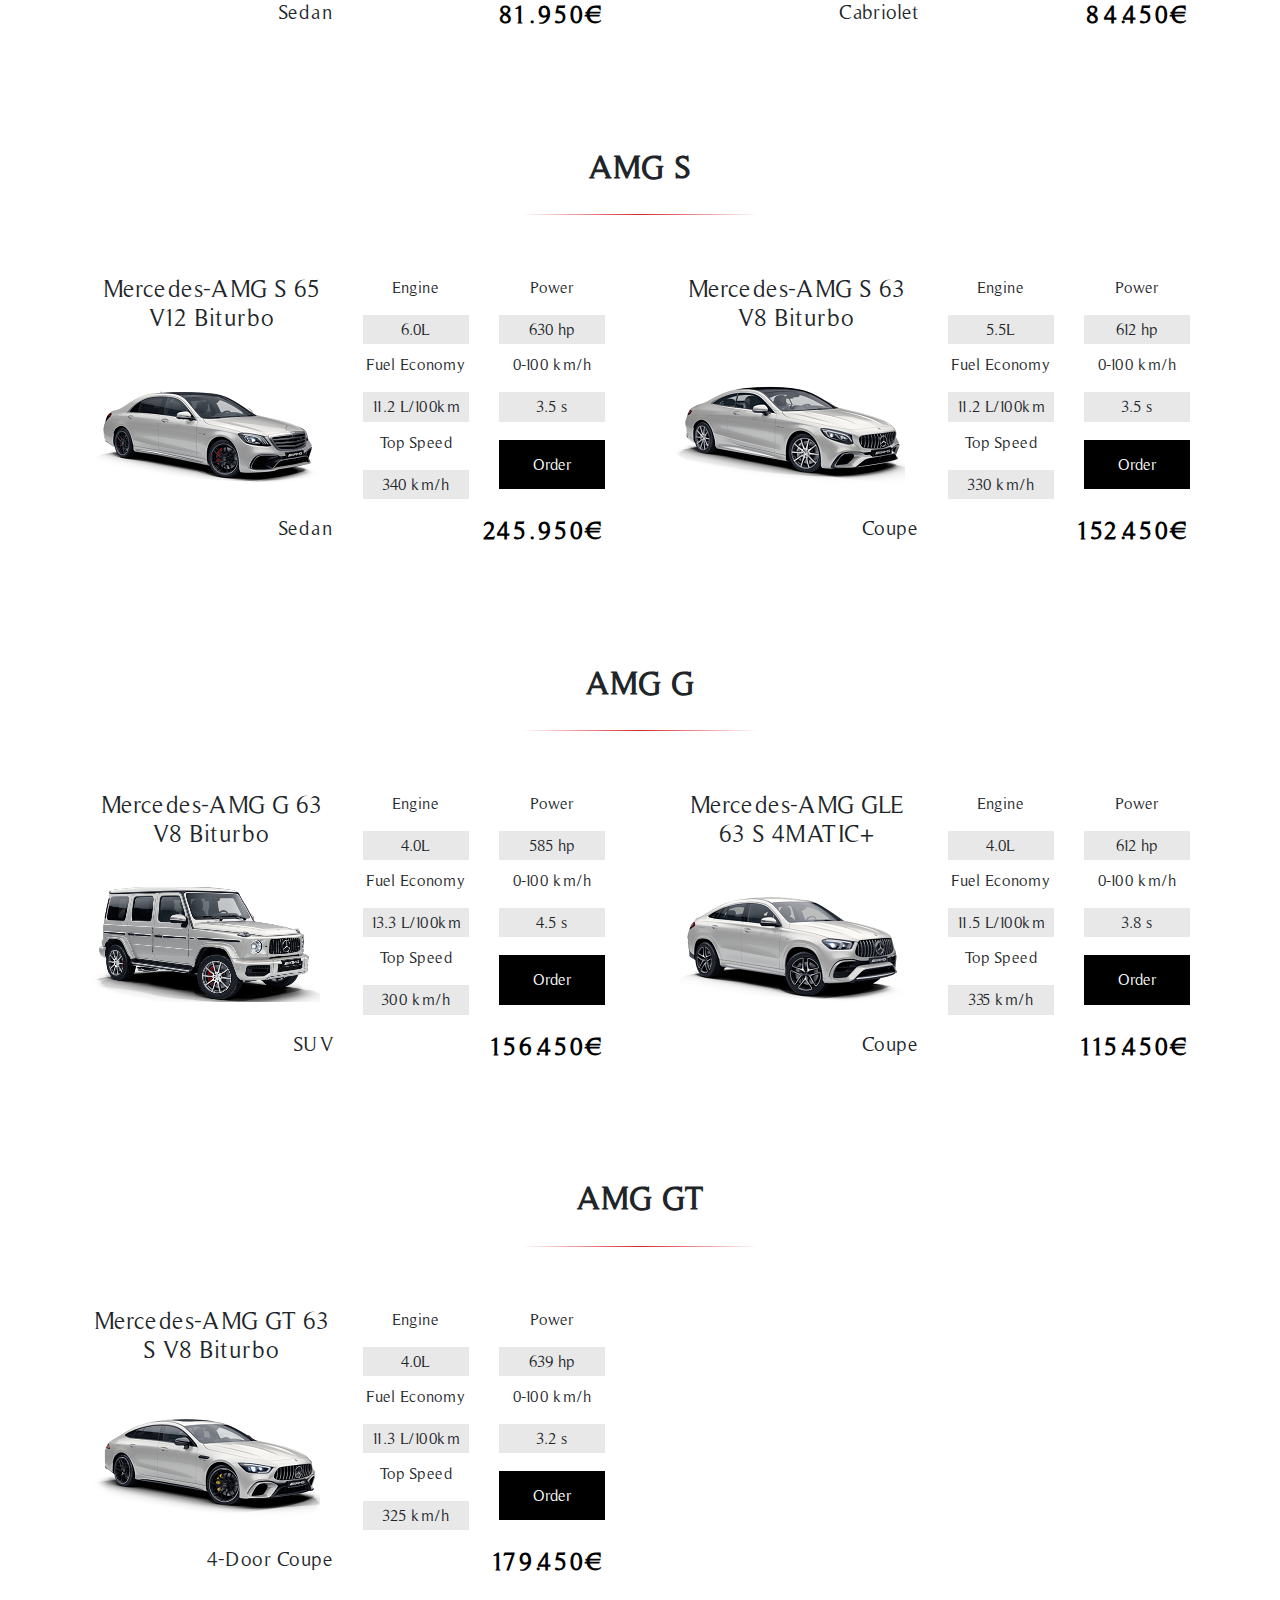
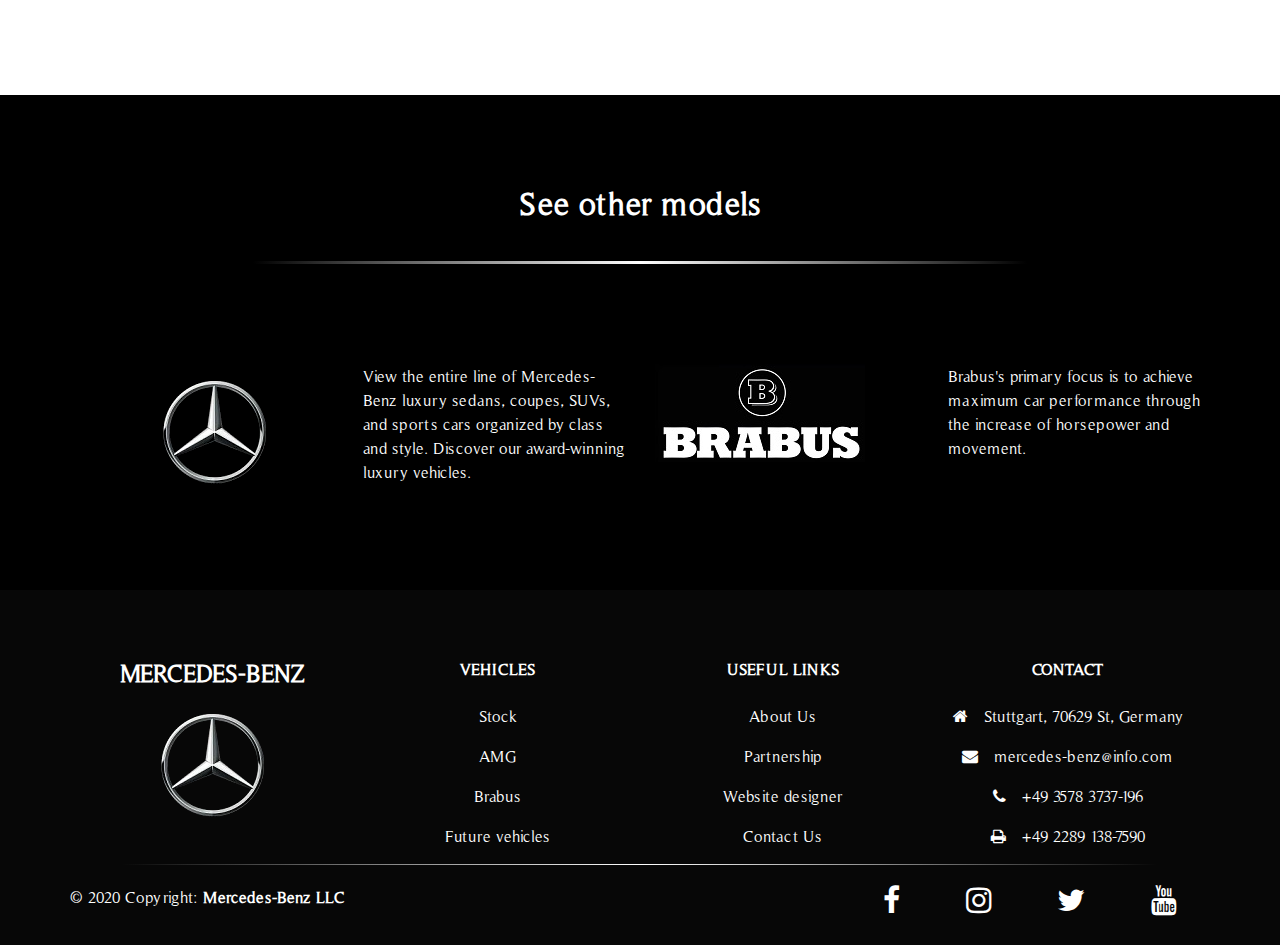
<file: amg.html>
<!DOCTYPE html>
<html lang="en">
<head>
    <link rel="stylesheet" type="text/css" href="css/bootstrap.min.css"/>
    <link rel="stylesheet" href="https://cdnjs.cloudflare.com/ajax/libs/font-awesome/4.7.0/css/font-awesome.min.css"/>
    <link rel="stylesheet" href="https://cdnjs.cloudflare.com/ajax/libs/font-awesome/4.7.0/css/font-awesome.min.css">
	<link rel="stylesheet" type="text/css" href="css/style.css"/>
    <meta charset="UTF-8">
    <meta name="viewport" content="width=device-width, initial-scale=1.0">
    <meta name="description" content="Mercedes-Benz - The best or nothing" />
	<meta name="keywords" content="mercedes, benz, cars, amg, brabus" />
	<meta name="author" content="mailto:mihajlo.vujsic.32.19@ict.edu.rs" />
    <meta name="copyright" content="Mercedes-Benz LLC @ 2020" />
    <link rel="shortcut icon" href="img/mbfav.ico" />
    <title>AMG | Mercedes-Benz</title>
</head>
<body>
    <!-- Navigation bar -->

    <div class="container-fluid fixed-top" id="logonav">
        <div class="container">
            <div class="row align-items-center">
                <div class="col-sm-4 col-md-1 col-lg-1 text-sm-right" id="navlg1">
                    <a href="index.html"><img src="img/mblogo.png" alt="logo"></a>
                </div>
                <div class="d-md-none d-lg-block d-sm-block col-sm-8 col-lg-3 text-sm-left" id="mblogo">
                    <a href="index.html"><h2 class="text-left">Mercedes-Benz</h2></a>
                </div>
                <div class="col-sm-12 col-md-11 col-lg-8" id="navpartnav">
                    <ul class="nav justify-content-center justify-content-sm-center">
                        <li class="nav-item navitem">
                            <a class="nav-link" href="index.html">Home</a></li>
                        <li class="nav-item dropdown navitem">
                            <a class="nav-link dropdown-toggle" href="stock.html">Stock</a>
                            <div class="dropdown-content droptext" >
                                <a class="dropdown-item" href="stock.html#aclass" id="anchor">A 250/A 220</a>
                                <a class="dropdown-item" href="stock.html#bclass" id="anchor">B 200</a>
                                <a class="dropdown-item" href="stock.html#cclass" id="anchor">C 200/CLS 450</a>
                                <a class="dropdown-item" href="stock.html#eclass" id="anchor">E 350</a>
                                <a class="dropdown-item" href="stock.html#sclass" id="anchor">S 400/SL 550</a>
                                <a class="dropdown-item" href="stock.html#gclass" id="anchor">G 500/GLS 580</a>
                              </div>
                        </li>
                        <li class="nav-item dropdown navitem">
                            <a class="nav-link dropdown-toggle activepage" href="amg.html">AMG</a>
                            <div class="dropdown-content droptext">
                                <a class="dropdown-item" href="amg.html#aclassamg" id="anchor">A 45</a>
                                    <a class="dropdown-item" href="amg.html#cclassamg" id="anchor">C 63/CLA 45</a>
                                    <a class="dropdown-item" href="amg.html#eclassamg" id="anchor">E 53/E 53 Cabrio</a>
                                    <a class="dropdown-item" href="amg.html#sclassamg" id="anchor">S 65/S 63</a>
                                    <a class="dropdown-item" href="amg.html#gclassamg" id="anchor">G 63/GLE 63</a>
                                    <a class="dropdown-item" href="amg.html#gtamg" id="anchor">GT 63</a>
                              </div>
                        </li>
                        <li class="nav-item dropdown navitem">
                            <a class="nav-link dropdown-toggle" href="brabus.html">Brabus</a>
                            <div class="dropdown-content droptext">
                                <a class="dropdown-item" href="brabus.html#brabusa" id="anchor">A 35 S</a>
                                    <a class="dropdown-item" href="brabus.html#brabusc" id="anchor">C 43/CLS 53</a>
                                    <a class="dropdown-item" href="brabus.html#brabuse" id="anchor">E 63 S</a>
                                    <a class="dropdown-item" href="brabus.html#brabuss" id="anchor">S 65 L/S 65</a>
                                    <a class="dropdown-item" href="brabus.html#brabusg" id="anchor">G 63/GLE 63</a>
                                    <a class="dropdown-item" href="brabus.html#brabusgt" id="anchor">GT 63</a>
                              </div>
                        </li>
                        <li class="nav-item navitem">
                            <a class="nav-link" href="author.html">Author</a></li>
                        <li class="nav-item navitem">
                            <a class="nav-link" href="contact.html">Contact Us</a></li>
                    </ul>
                </div>
            </div>
        </div>
</div>


    <!-- Slideshow with captions -->


    <div id="slideshow" class="carousel slide" data-ride="carousel">
        <ol class="carousel-indicators">
          <li data-target="#slideshow" data-slide-to="0" class="active"></li>
          <li data-target="#slideshow" data-slide-to="1"></li>
          <li data-target="#slideshow" data-slide-to="2"></li>
        </ol>
        <div class="carousel-inner">
          <div class="carousel-item active" id="slide7">
            <div class="carousel-caption slidecaption">
                <h1 class="font-weight-bold display-4">Beautiful Shooting Brake car body</h1>
                
              </div>        
          </div>
          <div class="carousel-item" id="slide8">
            <div class="carousel-caption slidecaption">
                <h1 class="font-weight-bold display-4">The most dangerous family - GT Family</h1>
                
              </div>   
          </div>
          <div class="carousel-item" id="slide9">
            <div class="carousel-caption slidecaption">
                <h1 class="font-weight-bold display-4">Enjoy in a beautiful AMG interior</h1>
            
              </div>   
          </div>
        </div>
        <a class="carousel-control-prev" href="#slideshow" role="button" data-slide="prev">
          <span class="arrow left" aria-hidden="true"></span>
          <span class="sr-only">Previous</span>
        </a>
        <a class="carousel-control-next" href="#slideshow" role="button" data-slide="next">
          <span class="arrow right" aria-hidden="true"></span>
          <span class="sr-only">Next</span>
        </a>
      </div>


      <!-- What does AMG do? -->


      <div class="container-fluid">
        <div class="row">
            <div class="col-lg-12 text-center" id="whatamgdo">
                <h2 class="font-weight-bold text-center">What does AMG do?</h2>
            </div>              
        </div>
    </div>
      <div class="container" id="amgcomps">
          <div class="row" id="row">
              <div class="col-sm-12 col-md-6 col-lg-4 amgttx" id="amginf1">
                  <img src="img/v8.jpg" alt="v8engine">
                  <h3 class="font-weight-bold">The New AMG 4.0-litre V8 Biturbo engine</h3>
                  <p class="font-weight-bold">The powerful V8 engines have long been a core competence at AMG, the performance brand of Mercedes-Benz. Christian Enderle, Head of Engine and Powertrain Development at Mercedes-AMG: “With the new AMG 4.0-litre V8 biturbo engine, we present a fascinating and powerful sports car engine, which also achieves the next step in efficiency due to numerous measures“. The new AMG V8 engine has two turbochargers which are not mounted on the outside of the cylinder banks but rather inside the V configuration – experts call it a “hot inside V“.</p>
              </div>
              <div class="col-sm-12 col-md-6 col-lg-4 amgttx" id="amginf1">
                  <img src="img/exhaust.jpeg" alt="amgexhaust">
                  <h3 class="font-weight-bold">AMG performance exhaust system, actively controlled</h3>
                  <p class="font-weight-bold">A special acoustic experience comes courtesy of the selectable AMG Performance exhaust system. Variable adjustable exhaust flaps give you the option to change the sound of the vehicle at the press of a button. Depending on the drive program, the sound characteristics change from unobtrusive comfort through to maximum emotive appeal. When the valves are fully open for maximum flow and power, it creates an exotic tone and allows for high performance. When the valves are closed, volume is reduced for a more low-profile comfortable drive.</p>
              </div>
              <div class="col-sm-12 col-md-12 col-lg-4 amgttx" id="amginf">
                  <img src="img/interior.jpg" alt="amginterior">
                  <h3 class="font-weight-bold text-md-center text-sm-center">Mercedes-AMG luxury interior</h3>
                  <p class="font-weight-bold text-md-center">The interior design is very modern and attractive, with a high transmission tunnel that makes a snug cocoon of each side of the cabin. The two banks of four round buttons on the centre console cleverly evoke the layout of a V8 engine. Overall the quality is very good, although some of the optional trim can look a little cheap and brittle.

                    Mercedes’ infotainment system is one of the better ones out there. It’s intuitive and easy to navigate. There’s a reasonable amount of storage space in the cabin, but the boot is very shallow - that’s because the gearbox is mounted immediately below the boot floor.</p>
              </div>
          </div>
    </div>

      <!-- AMG Vehicles -->

      <!-- A-Class -->

      <div class="container" id="allvehicles">
          <div class="row" id="row">
            <div class="col-lg-12 text-center classname" id="aclassamg">
                <h2 class="font-weight-bold">AMG A</h2>
            </div>
            <div class="col-sm-12 col-md-12 col-lg-6 classitem">
                <div class="row">
                    <div class="col-lg-6">
                        <h4 class="text-sm-center">Mercedes-AMG A 45 S 4MATIC+</h4>
                        <div class="hovereffect"><img src="img/aamg.png" alt="a45s" class="carimg img-responsive">
                            <div class="overlay">
                                <a class="info" href="https://www.youtube.com/watch?v=KjAXrgtSvIY" target="_blank">Car Review</a>
                             </div>
                        </div>
                        <p class="text-right h5">Hatchback</p>
                    </div>
                    <div class="col-lg-6">
                        <div class="row">
                            <div class="col-lg-6">
                                <p class="text-center">Engine</p>
                                <h6 class="text-center carinfo">2.0L</h6>
                            </div>
                            <div class="col-lg-6">
                                <p class="text-center">Power</p>
                                <h6 class="text-center carinfo">421 hp</h6>
                            </div>
                            <div class="col-lg-6">
                                <p class="text-center">Fuel Economy</p>
                                <h6 class="text-center carinfo">8.1 L/100km</h6>
                            </div>
                            <div class="col-lg-6">
                                <p class="text-center">0-100 km/h</p>
                                <h6 class="text-center carinfo">3.9 s</h6>
                            </div>
                            <div class="col-lg-6">
                                <p class="text-center">Top Speed</p>
                                <h6 class="text-center carinfo">250 km/h</h6>
                            </div>
                            <div class="col-lg-6 review">
                                <a href="contact.html#ordervehicle" id="anchor"><h6 class="text-center">Order</h6></a>
                            </div>
                            <div class="col-lg-12">
                                <h4 class="text-right price font-weight-bold">43.990&euro;</h4>
                            </div>
                        </div>
                    </div>
                </div>
            </div>

        <!-- C-Class -->

    <div class="col-lg-12 text-center classname" id="cclassamg">
        <h2 class="font-weight-bold">AMG C</h2>
    </div>
    <div class="col-sm-12 col-md-12 col-lg-6 classitem">
        <div class="row">
            <div class="col-lg-6">
                <h4 class="text-sm-center">Mercedes-AMG C 63 S V8 Biturbo</h4>
                <div class="hovereffect"><img src="img/camg.png" alt="classamg" class="carimg img-responsive">
                    <div class="overlay">
                        <a class="info" href="https://www.youtube.com/watch?v=pycy989uRSM" target="_blank">Car Review</a>
                     </div>
                </div>
                <p class="text-right h5">Coupe</p>
            </div>
            <div class="col-lg-6">
                <div class="row">
                    <div class="col-lg-6">
                        <p class="text-center">Engine</p>
                        <h6 class="text-center carinfo">4.0L</h6>
                    </div>
                    <div class="col-lg-6">
                        <p class="text-center">Power</p>
                        <h6 class="text-center carinfo">510 hp</h6>
                    </div>
                    <div class="col-lg-6">
                        <p class="text-center">Fuel Economy</p>
                        <h6 class="text-center carinfo">9.2 L/100km</h6>
                    </div>
                    <div class="col-lg-6">
                        <p class="text-center">0-100 km/h</p>
                        <h6 class="text-center carinfo">3.9 s</h6>
                    </div>
                    <div class="col-lg-6">
                        <p class="text-center">Top Speed</p>
                        <h6 class="text-center carinfo">290 km/h</h6>
                    </div>
                    <div class="col-lg-6 review">
                        <a href="contact.html#ordervehicle" id="anchor"><h6 class="text-center">Order</h6></a>
                    </div>
                    <div class="col-lg-12">
                        <h4 class="text-right price font-weight-bold">75.950&euro;</h4>
                    </div>
                </div>
            </div>
        </div>
    </div>
    <div class="col-sm-12 col-md-12 col-lg-6 classitem">
        <div class="row">
            <div class="col-lg-6">
                <h4 class="text-sm-center">Mercedes-AMG CLA 45 S Turbo</h4>
                <div class="hovereffect"><img src="img/claamg.png" alt="cla45s" class="carimg img-responsive">
                    <div class="overlay">
                        <a class="info" href="https://www.youtube.com/watch?v=1RJFjWuwwuo" target="_blank">Car Review</a>
                     </div>
                </div>
                <p class="text-right h5">Shooting Brake</p>
            </div>
            <div class="col-lg-6">
                <div class="row">
                    <div class="col-lg-6">
                        <p class="text-center">Engine</p>
                        <h6 class="text-center carinfo">2.0L</h6>
                    </div>
                    <div class="col-lg-6">
                        <p class="text-center">Power</p>
                        <h6 class="text-center carinfo">421 hp</h6>
                    </div>
                    <div class="col-lg-6">
                        <p class="text-center">Fuel Economy</p>
                        <h6 class="text-center carinfo">7.8 L/100km</h6>
                    </div>
                    <div class="col-lg-6">
                        <p class="text-center">0-100 km/h</p>
                        <h6 class="text-center carinfo">4.0 s</h6>
                    </div>
                    <div class="col-lg-6">
                        <p class="text-center">Top Speed</p>
                        <h6 class="text-center carinfo">260 km/h</h6>
                    </div>
                    <div class="col-lg-6 review">
                        <a href="contact.html#ordervehicle" id="anchor"><h6 class="text-center">Order</h6></a>
                    </div>
                    <div class="col-lg-12">
                        <h4 class="text-right price font-weight-bold">52.850&euro;</h4>
                    </div>
                </div>
            </div>
         </div>
    </div>

    <!-- E-Class -->

    <div class="col-lg-12 text-center classname" id="eclassamg">
        <h2 class="font-weight-bold">AMG E</h2>
    </div>
    <div class="col-sm-12 col-md-12 col-lg-6 classitem">
        <div class="row">
            <div class="col-lg-6">
                <h4 class="text-sm-center">Mercedes-AMG E 53 S 4MATIC+</h4>
                <div class="hovereffect"><img src="img/eamg.png" alt="eclassamg" class="carimg img-responsive">
                    <div class="overlay">
                        <a class="info" href="https://www.youtube.com/watch?v=fdDDp2oA2g0" target="_blank">Car Review</a>
                     </div>
                </div>
                <p class="text-right h5">Sedan</p>
            </div>
            <div class="col-lg-6">
                <div class="row">
                    <div class="col-lg-6">
                        <p class="text-center">Engine</p>
                        <h6 class="text-center carinfo">3.0L</h6>
                    </div>
                    <div class="col-lg-6">
                        <p class="text-center">Power</p>
                        <h6 class="text-center carinfo">435 hp</h6>
                    </div>
                    <div class="col-lg-6">
                        <p class="text-center">Fuel Economy</p>
                        <h6 class="text-center carinfo">8.8 L/100km</h6>
                    </div>
                    <div class="col-lg-6">
                        <p class="text-center">0-100 km/h</p>
                        <h6 class="text-center carinfo">3.8 s</h6>
                    </div>
                    <div class="col-lg-6">
                        <p class="text-center">Top Speed</p>
                        <h6 class="text-center carinfo">285 km/h</h6>
                    </div>
                    <div class="col-lg-6 review">
                        <a href="contact.html#ordervehicle" id="anchor"><h6 class="text-center">Order</h6></a>
                    </div>
                    <div class="col-lg-12">
                        <h4 class="text-right price font-weight-bold">81.950&euro;</h4>
                    </div>
                </div>
            </div>
        </div>
    </div>
    <div class="col-sm-12 col-md-12 col-lg-6 classitem">
        <div class="row">
            <div class="col-lg-6">
                <h4 class="text-sm-center">Mercedes-AMG E 53 S 4MATIC+</h4>
                <div class="hovereffect"><img src="img/ecabrioamg.png" alt="ecabrioamg" class="carimg img-responsive">
                    <div class="overlay">
                        <a class="info" href="https://www.youtube.com/watch?v=e0JnJMK563E" target="_blank">Car Review</a>
                     </div>
                </div>
                <p class="text-right h5">Cabriolet</p>
            </div>
            <div class="col-lg-6">
                <div class="row">
                    <div class="col-lg-6">
                        <p class="text-center">Engine</p>
                        <h6 class="text-center carinfo">3.0L</h6>
                    </div>
                    <div class="col-lg-6">
                        <p class="text-center">Power</p>
                        <h6 class="text-center carinfo">435 hp</h6>
                    </div>
                    <div class="col-lg-6">
                        <p class="text-center">Fuel Economy</p>
                        <h6 class="text-center carinfo">9.0 L/100km</h6>
                    </div>
                    <div class="col-lg-6">
                        <p class="text-center">0-100 km/h</p>
                        <h6 class="text-center carinfo">3.8 s</h6>
                    </div>
                    <div class="col-lg-6">
                        <p class="text-center">Top Speed</p>
                        <h6 class="text-center carinfo">285 km/h</h6>
                    </div>
                    <div class="col-lg-6 review">
                        <a href="contact.html#ordervehicle" id="anchor"><h6 class="text-center">Order</h6></a>
                    </div>
                    <div class="col-lg-12">
                        <h4 class="text-right price font-weight-bold">84.450&euro;</h4>
                    </div>
                </div>
            </div>
         </div>
    </div>

    <!-- S-Class -->

    <div class="col-lg-12 text-center classname" id="sclassamg">
        <h2 class="font-weight-bold">AMG S</h2>
    </div>
    <div class="col-sm-12 col-md-12 col-lg-6 classitem">
        <div class="row">
            <div class="col-lg-6">
                <h4 class="text-sm-center">Mercedes-AMG S 65 V12 Biturbo</h4>
                <div class="hovereffect"><img src="img/samg.png" alt="sclassamg" class="carimg img-responsive">
                    <div class="overlay">
                        <a class="info" href="https://www.youtube.com/watch?v=G0HZTMIACvw" target="_blank">Car Review</a>
                     </div>
                </div>
                <p class="text-right h5">Sedan</p>
            </div>
            <div class="col-lg-6">
                <div class="row">
                    <div class="col-lg-6">
                        <p class="text-center">Engine</p>
                        <h6 class="text-center carinfo">6.0L</h6>
                    </div>
                    <div class="col-lg-6">
                        <p class="text-center">Power</p>
                        <h6 class="text-center carinfo">630 hp</h6>
                    </div>
                    <div class="col-lg-6">
                        <p class="text-center">Fuel Economy</p>
                        <h6 class="text-center carinfo">11.2 L/100km</h6>
                    </div>
                    <div class="col-lg-6">
                        <p class="text-center">0-100 km/h</p>
                        <h6 class="text-center carinfo">3.5 s</h6>
                    </div>
                    <div class="col-lg-6">
                        <p class="text-center">Top Speed</p>
                        <h6 class="text-center carinfo">340 km/h</h6>
                    </div>
                    <div class="col-lg-6 review">
                        <a href="contact.html#ordervehicle" id="anchor"><h6 class="text-center">Order</h6></a>
                    </div>
                    <div class="col-lg-12">
                        <h4 class="text-right price font-weight-bold">245.950&euro;</h4>
                    </div>
                </div>
            </div>
        </div>
    </div>
    <div class="col-sm-12 col-md-12 col-lg-6 classitem">
        <div class="row">
            <div class="col-lg-6">
                <h4 class="text-sm-center">Mercedes-AMG S 63 V8 Biturbo</h4>
                <div class="hovereffect"><img src="img/scoupeamg.png" alt="scoupeamg" class="carimg img-responsive">
                    <div class="overlay">
                        <a class="info" href="https://www.youtube.com/watch?v=9dbT6yGT7bQ" target="_blank">Car Review</a>
                     </div>
                </div>
                <p class="text-right h5">Coupe</p>
            </div>
            <div class="col-lg-6">
                <div class="row">
                    <div class="col-lg-6">
                        <p class="text-center">Engine</p>
                        <h6 class="text-center carinfo">5.5L</h6>
                    </div>
                    <div class="col-lg-6">
                        <p class="text-center">Power</p>
                        <h6 class="text-center carinfo">612 hp</h6>
                    </div>
                    <div class="col-lg-6">
                        <p class="text-center">Fuel Economy</p>
                        <h6 class="text-center carinfo">11.2 L/100km</h6>
                    </div>
                    <div class="col-lg-6">
                        <p class="text-center">0-100 km/h</p>
                        <h6 class="text-center carinfo">3.5 s</h6>
                    </div>
                    <div class="col-lg-6">
                        <p class="text-center">Top Speed</p>
                        <h6 class="text-center carinfo">330 km/h</h6>
                    </div>
                    <div class="col-lg-6 review">
                        <a href="contact.html#ordervehicle" id="anchor"><h6 class="text-center">Order</h6></a>
                    </div>
                    <div class="col-lg-12">
                        <h4 class="text-right price font-weight-bold">152.450&euro;</h4>
                    </div>
                </div>
            </div>
         </div>
    </div>

    <!-- G-Class -->

    <div class="col-lg-12 text-center classname" id="gclassamg">
        <h2 class="font-weight-bold">AMG G</h2>
    </div>
    <div class="col-sm-12 col-md-12 col-lg-6 classitem">
        <div class="row">
            <div class="col-lg-6">
                <h4 class="text-sm-center">Mercedes-AMG G 63 V8 Biturbo</h4>
                <div class="hovereffect"><img src="img/gamg.png" alt="gclassamg" class="carimg img-responsive">
                    <div class="overlay">
                        <a class="info" href="https://www.youtube.com/watch?v=NrKQAKVX5nI" target="_blank">Car Review</a>
                     </div>
                </div>
                <p class="text-right h5">SUV</p>
            </div>
            <div class="col-lg-6">
                <div class="row">
                    <div class="col-lg-6">
                        <p class="text-center">Engine</p>
                        <h6 class="text-center carinfo">4.0L</h6>
                    </div>
                    <div class="col-lg-6">
                        <p class="text-center">Power</p>
                        <h6 class="text-center carinfo">585 hp</h6>
                    </div>
                    <div class="col-lg-6">
                        <p class="text-center">Fuel Economy</p>
                        <h6 class="text-center carinfo">13.3 L/100km</h6>
                    </div>
                    <div class="col-lg-6">
                        <p class="text-center">0-100 km/h</p>
                        <h6 class="text-center carinfo">4.5 s</h6>
                    </div>
                    <div class="col-lg-6">
                        <p class="text-center">Top Speed</p>
                        <h6 class="text-center carinfo">300 km/h</h6>
                    </div>
                    <div class="col-lg-6 review">
                        <a href="contact.html#ordervehicle" id="anchor"><h6 class="text-center">Order</h6></a>
                    </div>
                    <div class="col-lg-12">
                        <h4 class="text-right price font-weight-bold">156.450&euro;</h4>
                    </div>
                </div>
            </div>
        </div>
    </div>
    <div class="col-sm-12 col-md-12 col-lg-6 classitem">
        <div class="row">
            <div class="col-lg-6">
                <h4 class="text-sm-center">Mercedes-AMG GLE 63 S 4MATIC+</h4>
                <div class="hovereffect"><img src="img/gcoupeamg.png" alt="gcoupeamg" class="carimg img-responsive">
                    <div class="overlay">
                        <a class="info" href="https://www.youtube.com/watch?v=D5IpCiVe-B4" target="_blank">Car Review</a>
                     </div>
                </div>
                <p class="text-right h5">Coupe</p>
            </div>
            <div class="col-lg-6">
                <div class="row">
                    <div class="col-lg-6">
                        <p class="text-center">Engine</p>
                        <h6 class="text-center carinfo">4.0L</h6>
                    </div>
                    <div class="col-lg-6">
                        <p class="text-center">Power</p>
                        <h6 class="text-center carinfo">612 hp</h6>
                    </div>
                    <div class="col-lg-6">
                        <p class="text-center">Fuel Economy</p>
                        <h6 class="text-center carinfo">11.5 L/100km</h6>
                    </div>
                    <div class="col-lg-6">
                        <p class="text-center">0-100 km/h</p>
                        <h6 class="text-center carinfo">3.8 s</h6>
                    </div>
                    <div class="col-lg-6">
                        <p class="text-center">Top Speed</p>
                        <h6 class="text-center carinfo">335 km/h</h6>
                    </div>
                    <div class="col-lg-6 review">
                        <a href="contact.html#ordervehicle" id="anchor"><h6 class="text-center">Order</h6></a>
                    </div>
                    <div class="col-lg-12">
                        <h4 class="text-right price font-weight-bold">115.450&euro;</h4>
                    </div>
                </div>
            </div>
         </div>
    </div>

    <!-- GT -->

    <div class="col-lg-12 text-center classname" id="gtamg">
        <h2 class="font-weight-bold">AMG GT</h2>
    </div>
    <div class="col-sm-12 col-md-12 col-lg-6 classitem">
        <div class="row">
            <div class="col-lg-6">
                <h4 class="text-sm-center">Mercedes-AMG GT 63 S V8 Biturbo</h4>
                <div class="hovereffect"><img src="img/gtamg.png" alt="gtamg" class="carimg img-responsive">
                    <div class="overlay">
                        <a class="info" href="https://www.youtube.com/watch?v=rTJeyN_x3zc&t=752s" target="_blank">Car Review</a>
                     </div>
                </div>
                <p class="text-right h5">4-Door Coupe</p>
            </div>
            <div class="col-lg-6">
                <div class="row">
                    <div class="col-lg-6">
                        <p class="text-center">Engine</p>
                        <h6 class="text-center carinfo">4.0L</h6>
                    </div>
                    <div class="col-lg-6">
                        <p class="text-center">Power</p>
                        <h6 class="text-center carinfo">639 hp</h6>
                    </div>
                    <div class="col-lg-6">
                        <p class="text-center">Fuel Economy</p>
                        <h6 class="text-center carinfo">11.3 L/100km</h6>
                    </div>
                    <div class="col-lg-6">
                        <p class="text-center">0-100 km/h</p>
                        <h6 class="text-center carinfo">3.2 s</h6>
                    </div>
                    <div class="col-lg-6">
                        <p class="text-center">Top Speed</p>
                        <h6 class="text-center carinfo">325 km/h</h6>
                    </div>
                    <div class="col-lg-6 review">
                        <a href="contact.html#ordervehicle" id="anchor"><h6 class="text-center">Order</h6></a>
                    </div>
                    <div class="col-lg-12">
                        <h4 class="text-right price font-weight-bold">179.450&euro;</h4>
                    </div>
                </div>
            </div>
        </div>
    </div>
</div>
</div>

<!-- See other models -->

<div class="container-fluid" id="moremodels">
    <div class="row">
        <div class="col-lg-12" id="othermodels">
            <h2 class="text-center font-weight-bold">See other models</h2>
        </div>
    </div>
    <div class="container" id="amgbrb">
        <div class="row">
            <div class="col-sm-12 col-md-6 col-lg-3 mbfootertext" id="othcar">
                <a href="stock.html"><img src="img/footermb.png" alt="mblogo"></a>
            </div>
            <div class="col-sm-12 col-md-6 col-lg-3">
                <p>View the entire line of Mercedes-Benz luxury sedans, coupes, SUVs, and sports cars organized by class and style. Discover our award-winning luxury vehicles.</p>
            </div>
            <div class="col-sm-12 col-md-6 col-lg-3" id="brblg">
                <a href="brabus.html"><img src="img/brabuslogo.jpeg" alt="brabuslogo"></a>
            </div>
            <div class="col-sm-12 col-md-6 col-lg-3">
                <p>Brabus's primary focus is to achieve maximum car performance through the increase of horsepower and movement.</p>
            </div>
        </div>
    </div>
</div>  

<!-- Footer -->

<footer>
    <div class="container-fluid">
        <div class="row">
            <div class="col-lg-12" id="footer">
                <div class="container">
                    <div class="row">
                        <div class="col-sm-12 col-md-12 col-lg-3 text-md-center text-sm-center" id="foologo">
                            <h4 class="text-uppercase font-weight-bold">Mercedes-Benz</h4>
                            <img src="img/footermb.png" alt="mblogo">
                        </div>
                        <div class="col-sm-12 col-md-4 col-lg-3 text-sm-center" id="fooveh">
                            <h6 class="text-uppercase mb-4 font-weight-bold">Vehicles</h6>
                            <p>
                            <a href="stock.html">Stock</a>
                            </p>
                            <p>
                            <a href="amg.html">AMG</a>
                            </p>
                            <p>
                            <a href="brabus.html">Brabus</a>
                            </p>
                            <p>
                            <a href="#future">Future vehicles</a>
                            </p>
                        </div>
                        <div class="col-sm-12 col-md-4 col-lg-3 text-sm-center" id="foolink">
                            <h6 class="text-uppercase mb-4 font-weight-bold">Useful links</h6>
                            <p>
                            <a href="#aboutmb">About Us</a>
                            </p>
                            <p>
                            <a href="#partnerpart">Partnership</a>
                            </p>
                            <p>
                            <a href="author.html">Website designer</a>
                            </p>
                            <p>
                            <a href="contact.html">Contact Us</a>
                            </p>
                        </div>
                        <div class="col-sm-12 col-md-4 col-lg-3 text-sm-center" id="foocon">
                            <h6 class="text-uppercase mb-4 font-weight-bold">Contact</h6>
                            <p>
                            <i class="fa fa-home mr-3"></i>Stuttgart, 70629 St, Germany</p>
                            <p>
                            <i class="fa fa-envelope mr-3"></i>mercedes-benz@info.com</p>
                            <p>
                            <i class="fa fa-phone mr-3"></i>+49 3578 3737-196</p>
                            <p>
                            <i class="fa fa-print mr-3"></i>+49 2289 138-7590</p>
                        </div>
                    </div>
                </div>
                <div class="container align-items-bottom" id="copyright">
                    <div class="row">
                        <div class="col-md-6 col-lg-8">
                            <p class="text-center text-md-left">© 2020 Copyright:
                                  <strong>Mercedes-Benz LLC</strong>
                            </p>
                        </div>
                        <div class="col-md-6 col-lg-4 d-flex justify-content-around" id="foosoc">
                            <a href="https://www.facebook.com/MercedesBenz/" target="_blank"><span class="fa fa-facebook" style="font-size: 30px;"></span></a>
                            <a href="https://www.instagram.com/mercedesbenz/?hl=sr" target="_blank"><span class="fa fa-instagram" style="font-size: 30px;"></span></a>
                            <a href="https://twitter.com/mercedesbenz" target="_blank"><span class="fa fa-twitter" style="font-size: 30px;"></span></a>
                            <a href="https://www.youtube.com/user/MercedesBenzTV" target="_blank"><span class="fa fa-youtube" style="font-size: 30px;"></span></a>
                        </div>
                    </div>
                </div>
            </div>
        </div>
    </div>
</footer>


    <script src="https://code.jquery.com/jquery-3.5.1.slim.min.js" integrity="sha384-DfXdz2htPH0lsSSs5nCTpuj/zy4C+OGpamoFVy38MVBnE+IbbVYUew+OrCXaRkfj" crossorigin="anonymous"></script>
    <script src="https://cdn.jsdelivr.net/npm/popper.js@1.16.0/dist/umd/popper.min.js" integrity="sha384-Q6E9RHvbIyZFJoft+2mJbHaEWldlvI9IOYy5n3zV9zzTtmI3UksdQRVvoxMfooAo" crossorigin="anonymous"></script>
    <script src="https://stackpath.bootstrapcdn.com/bootstrap/4.5.0/js/bootstrap.min.js" integrity="sha384-OgVRvuATP1z7JjHLkuOU7Xw704+h835Lr+6QL9UvYjZE3Ipu6Tp75j7Bh/kR0JKI" crossorigin="anonymous"></script>
</body>
</file>
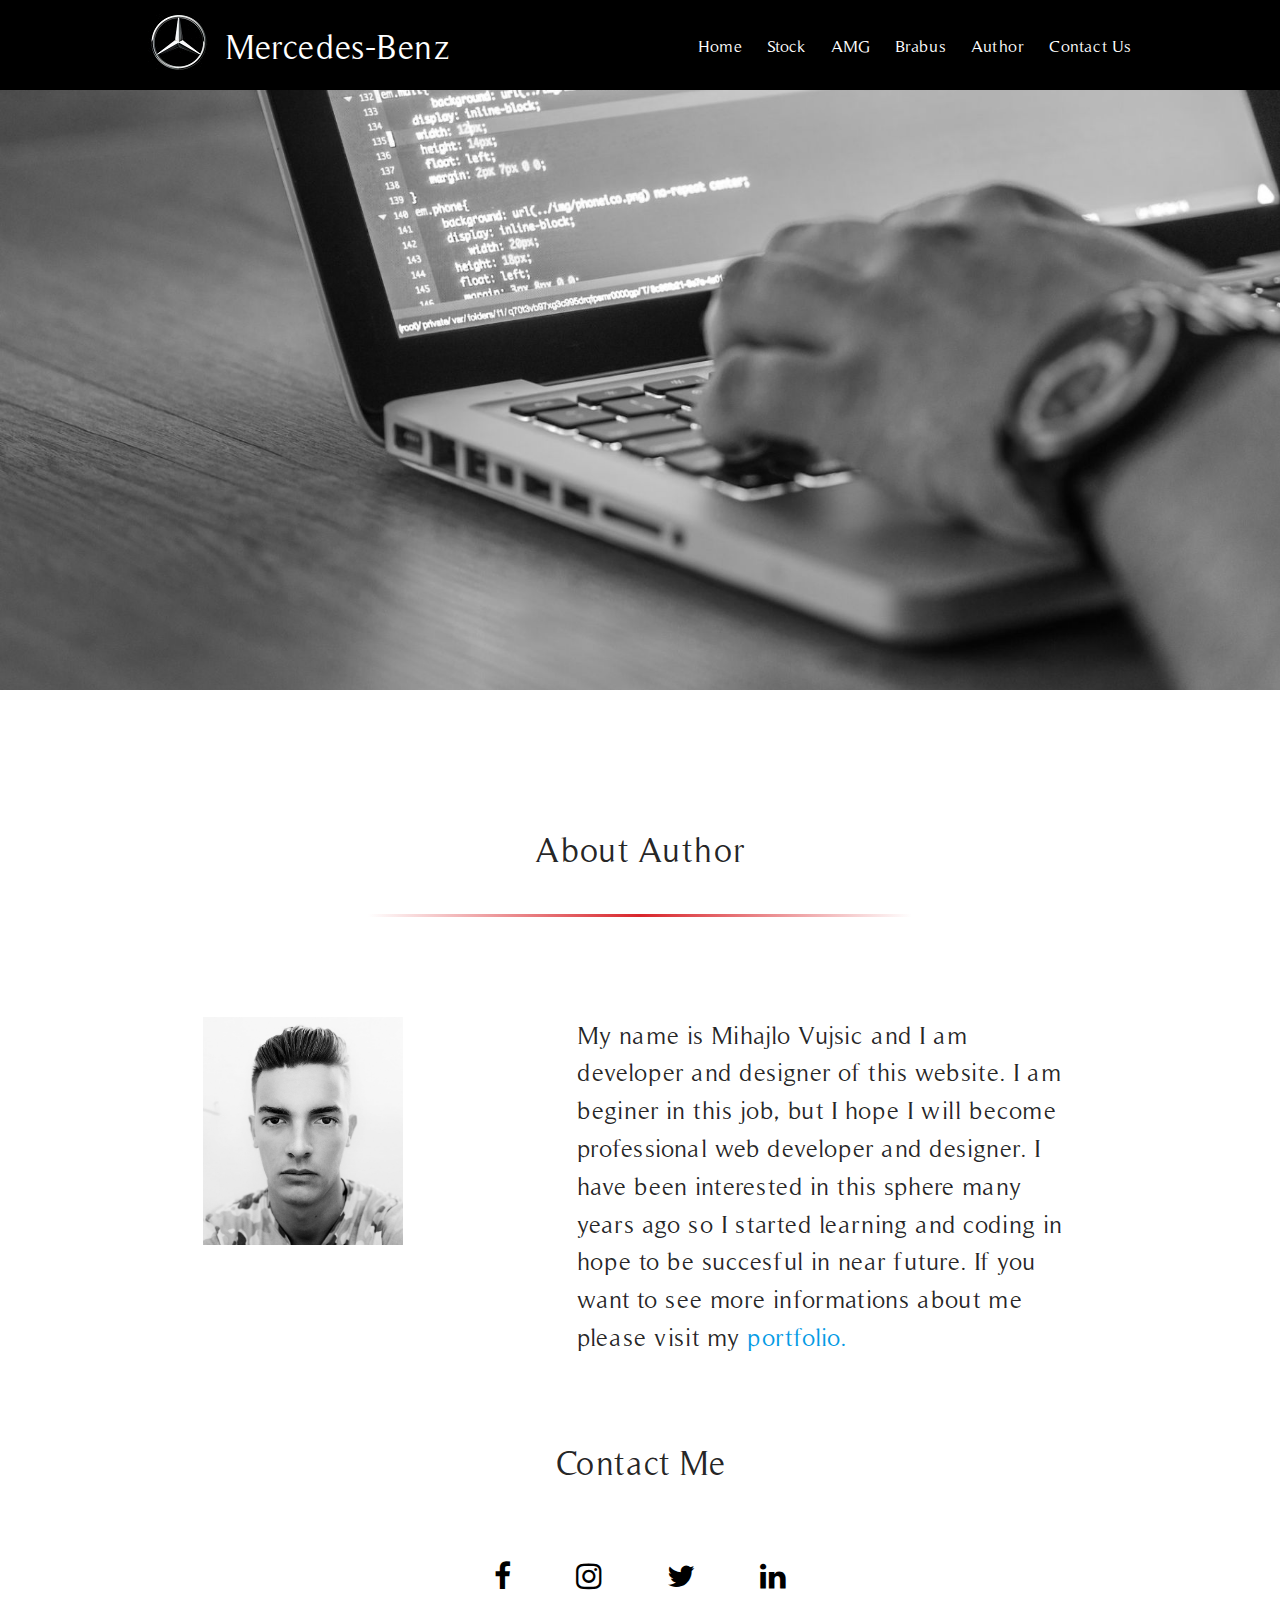
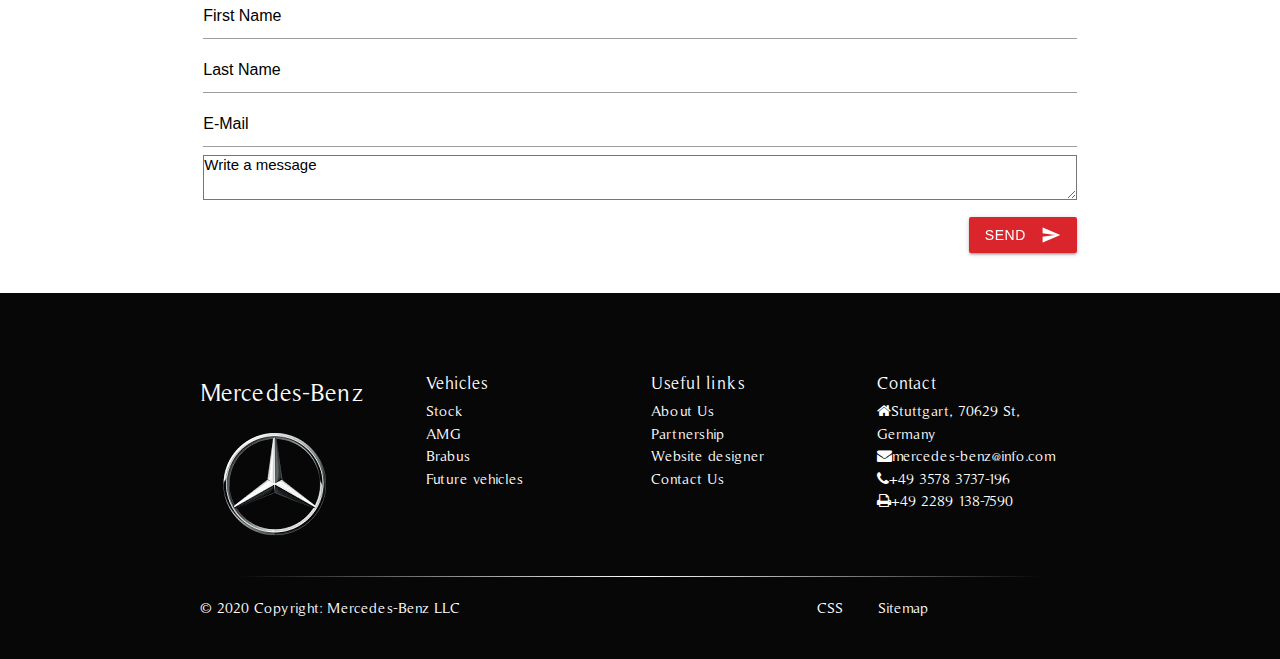
<file: author.html>
<!DOCTYPE html>
<html lang="en">
    <head>
      <link href="https://fonts.googleapis.com/icon?family=Material+Icons" rel="stylesheet">
      <link type="text/css" rel="stylesheet" href="css/materialize.min.css"  media="screen,projection"/>
      <link rel="stylesheet" href="https://cdnjs.cloudflare.com/ajax/libs/font-awesome/4.7.0/css/font-awesome.min.css">
      <link rel="stylesheet" type="text/css" href="css/style.css"/>
      <meta name="viewport" content="width=device-width, initial-scale=1.0"/>
      <meta name="description" content="Mercedes-Benz Author - Website developer and designer" />
	    <meta name="keywords" content="mercedes, benz, author, developer, design, mercedes website" />
	    <meta name="author" content="mailto:mihajlo.vujsic.32.19@ict.edu.rs" />
        <meta name="copyright" content="Mercedes-Benz LLC @ 2020" />
    <link rel="shortcut icon" href="img/mbfav.ico" />
      <meta charset="UTF-8">
      <title>Author | Mercedes-Benz</title>
    </head>
    <body>
        

            <!-- Navigation Bar -->

            <div class="row" id="nav">
                <div class="col s4 m1 l1" id="navlg1">
                    <a href="index.html"><img src="img/mblogo.png" alt="logo"></a>
                </div>
                <div class="col s8 l3 hide-on-med-only" id="matlg">
                    <a href="index.html"><h4 class="text-left">Mercedes-Benz</h4></a>
                </div>
                <div class="col s12 m11 l7 push-l1 nav-wrapper" id="navit">
                    <ul id="nav-mobile" class="right">
                        <li><a href="index.html">Home</a></li>
                        <li><a href="stock.html">Stock</a></li>
                        <li><a href="amg.html">AMG</a></li>
                        <li><a href="brabus.html">Brabus</a></li>
                        <li><a href="author.html">Author</a></li>
                        <li><a href="contact.html">Contact Us</a></li>
                    </ul>
                </div>
            </div>


            <!-- Developer and Designer -->


            <div class="row">
                <div class="col s12 m12 l12" id="coverdev">
                    
                </div>
            </div>


            <!-- About Author -->


            <div class="container" id="authorinfo">
                <div class="row">
                    <div class="col l12" id="abtauthor">
                        <h4 class="center-align">About Author</h4>
                    </div>
                    <div class="col s12 m12 l5" id="authorimg">
                        <img src="img/author.png" alt="author">
                    </div>
                    <div class="col s12 m12 l7" id="authortext">
                        <p class="flow-text">My name is Mihajlo Vujsic and I am developer and designer of this website. I am beginer in this job, but I hope I will become professional web developer and designer. I have been interested in this sphere many years ago so I started learning and coding in hope to be succesful in near future. If you want to see more informations about me please visit my <a href="https://mixa98.github.io/MihajloVujsic/" target="_blank">portfolio.</a></p>
                    </div>
                    <div class="col m12 l12 center-align" id="contme">
                        <h4>Contact Me</h4>
                    </div>
                    <div class="col s12 m12 l12 center-align" id="socauthor">
                        <a href="https://www.facebook.com/mihajlo.neymar" target="_blank"><span class="fa fa-facebook" style="font-size: 30px;"></span></a>
                        <a href="https://www.instagram.com/_mix_98/" target="_blank"><span class="fa fa-instagram" style="font-size: 30px;"></span></a>
                        <a href="https://twitter.com/MihajloVujsic" target="_blank"><span class="fa fa-twitter" style="font-size: 30px;"></span></a>
                        <a href="https://www.linkedin.com/in/mihajlo-vujsi%C4%87-45276915b/" target="_blank"><span class="fa fa-linkedin" style="font-size: 30px;"></span></a>
                    </div>
                    <div class="col s12 m12 l12" id="place">
                        <input type="text" placeholder="First Name">
                        <input type="text" placeholder="Last Name">
                        <input type="email" placeholder="E-Mail">
                        <textarea name="textauthor" id="textauthor" rows="20" cols="20" placeholder="Write a message"></textarea>
                        <button class="btn waves-effect waves-light right" type="submit" name="action">Send
                            <i class="material-icons right">send</i>
                          </button>
                    </div>
                    
                </div>
            </div>


            <!-- Footer -->


            <footer>
                
                    <div class="row" id="matfooter">
                        <div class="col s12 m12 l12" id="footer">
                            <div class="container">
                                <div class="row">
                                    <div class="col s12 m12 l3 matfoolg">
                                        <h5 class="text-uppercase font-weight-bold">Mercedes-Benz</h5>
                                        <img src="img/footermb.png" alt="mblogo">
                                    </div>
                                    <div class="col s12 m4 l3" id="matfoolg">
                                        <h6 class="text-uppercase mb-4 font-weight-bold">Vehicles</h6>
                                        <p>
                                        <a href="stock.html">Stock</a>
                                        </p>
                                        <p>
                                        <a href="amg.html">AMG</a>
                                        </p>
                                        <p>
                                        <a href="brabus.html">Brabus</a>
                                        </p>
                                        <p>
                                        <a href="index.html#future" id="anchor">Future vehicles</a>
                                        </p>
                                    </div>
                                    <div class="col s12 m4 l3" id="matfoolg">
                                        <h6 class="text-uppercase mb-4 font-weight-bold">Useful links</h6>
                                        <p>
                                        <a href="index.html#aboutmb" id="anchor">About Us</a>
                                        </p>
                                        <p>
                                        <a href="index.html#partnerpart" id="anchor">Partnership</a>
                                        </p>
                                        <p>
                                        <a href="author.html">Website designer</a>
                                        </p>
                                        <p>
                                        <a href="contact.html">Contact Us</a>
                                        </p>
                                    </div>
                                    <div class="col s12 m4 l3" id="matfoolg">
                                        <h6 class="text-uppercase mb-4 font-weight-bold">Contact</h6>
                                        <p>
                                        <i class="fa fa-home mr-3"></i>Stuttgart, 70629 St, Germany</p>
                                        <p>
                                        <i class="fa fa-envelope mr-3"></i>mercedes-benz@info.com</p>
                                        <p>
                                        <i class="fa fa-phone mr-3"></i>+49 3578 3737-196</p>
                                        <p>
                                        <i class="fa fa-print mr-3"></i>+49 2289 138-7590</p>
                                    </div>
                                </div>
                            </div>
                            <div class="container align-items-bottom" id="copyright">
                                <div class="row">
                                    <div class="col m6 l8">
                                        <p class="text-center text-md-left">© 2020 Copyright:
                                              <strong>Mercedes-Benz LLC</strong>
                                        </p>
                                    </div>
                                    <div class="col m6 l4" id="matfooic">
                                       <a href="css/style.css" target="_blank">CSS</a>
                                       <a href="sitemap.xml" target="_blank">Sitemap</a>
                                        
                                    </div>
                                </div>
                            </div>
                        </div>
                    </div>
                
            </footer>
        
    <script type="text/javascript" src="js/materialize.min.js"></script> 
    </body>
</html>
</file>
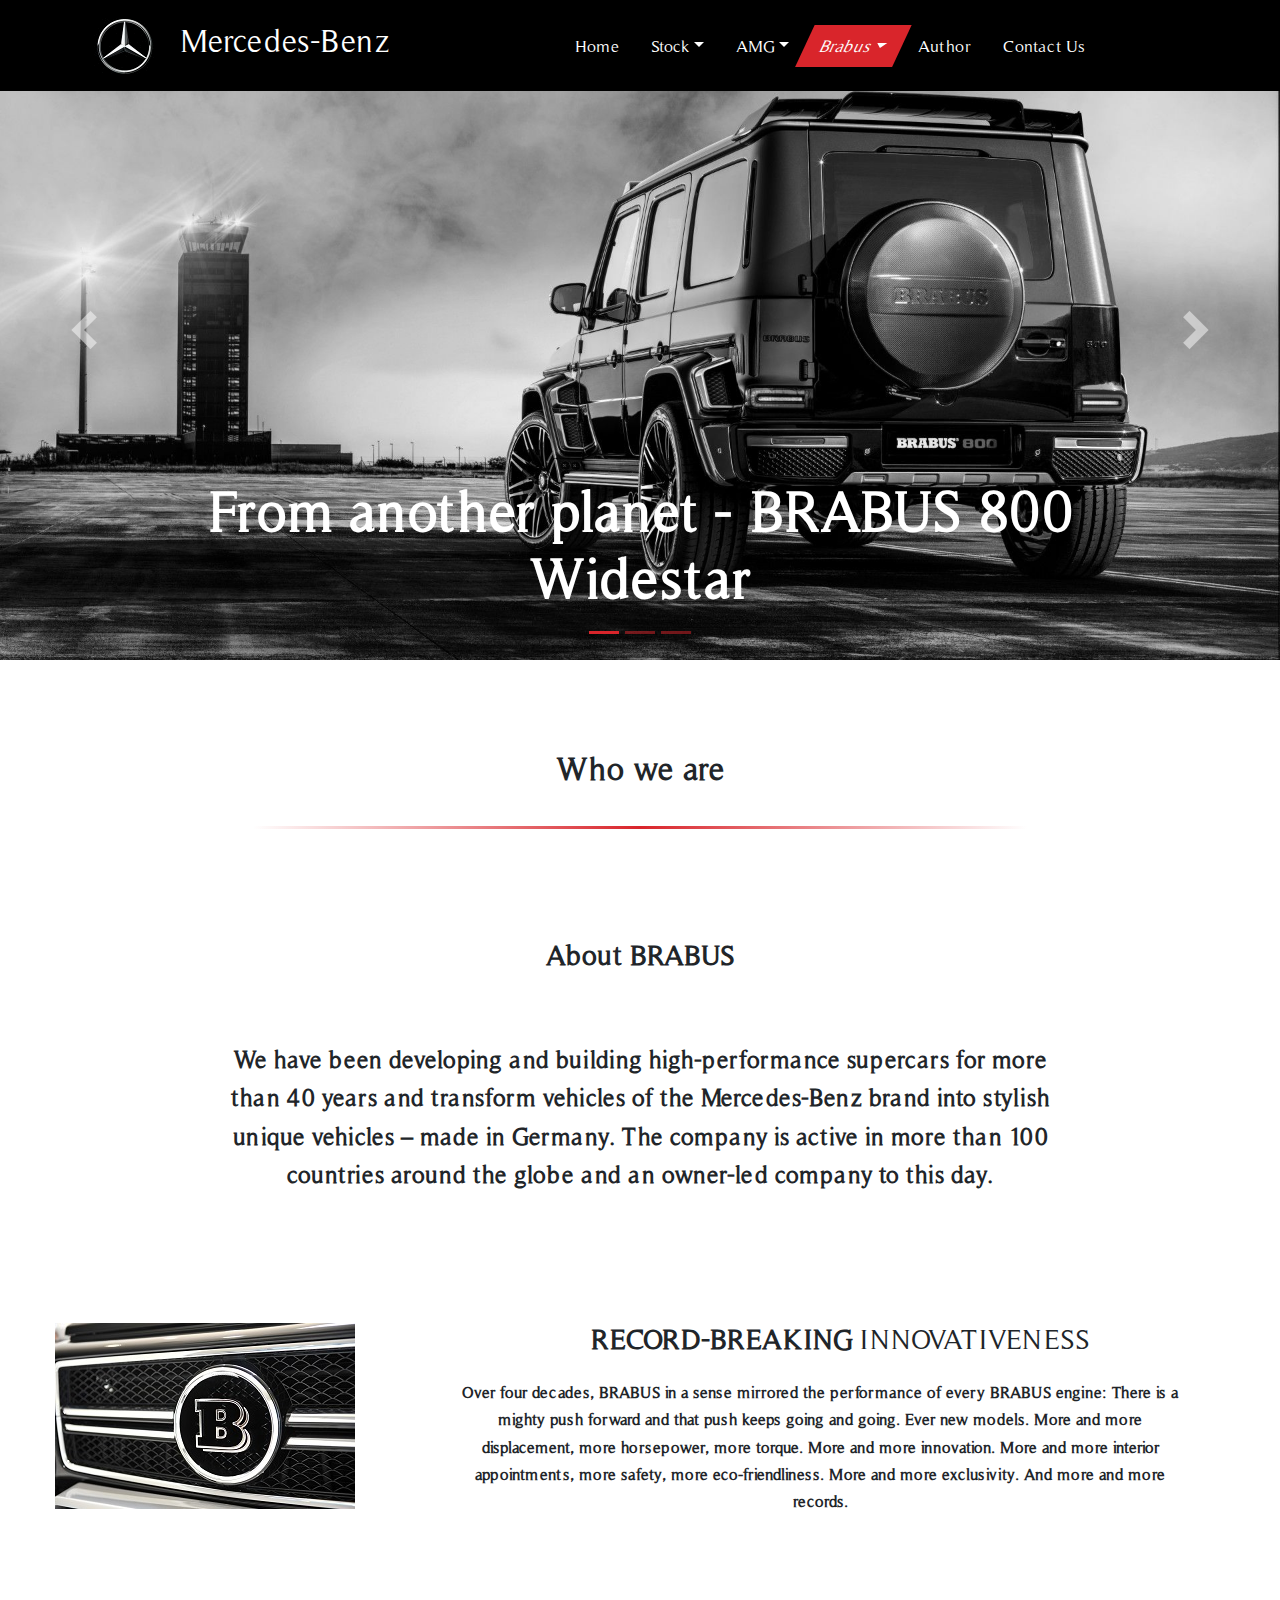
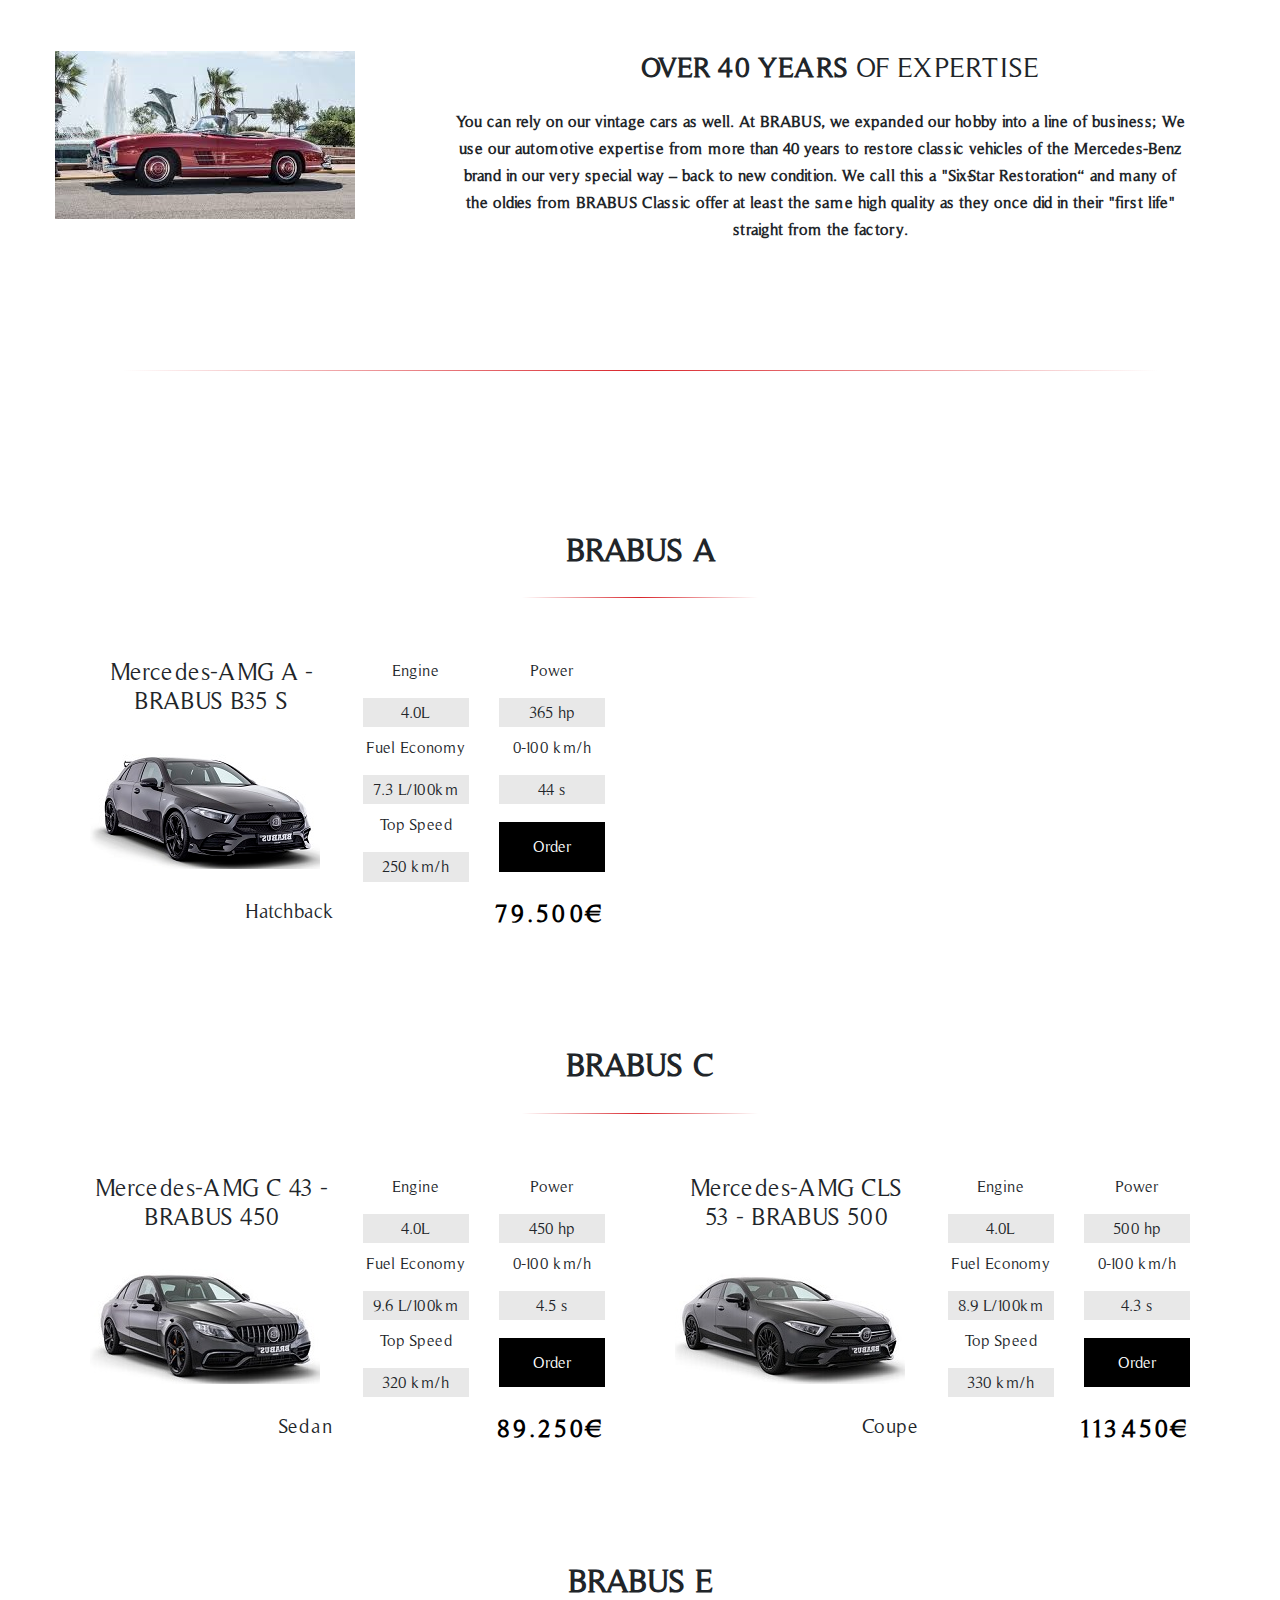
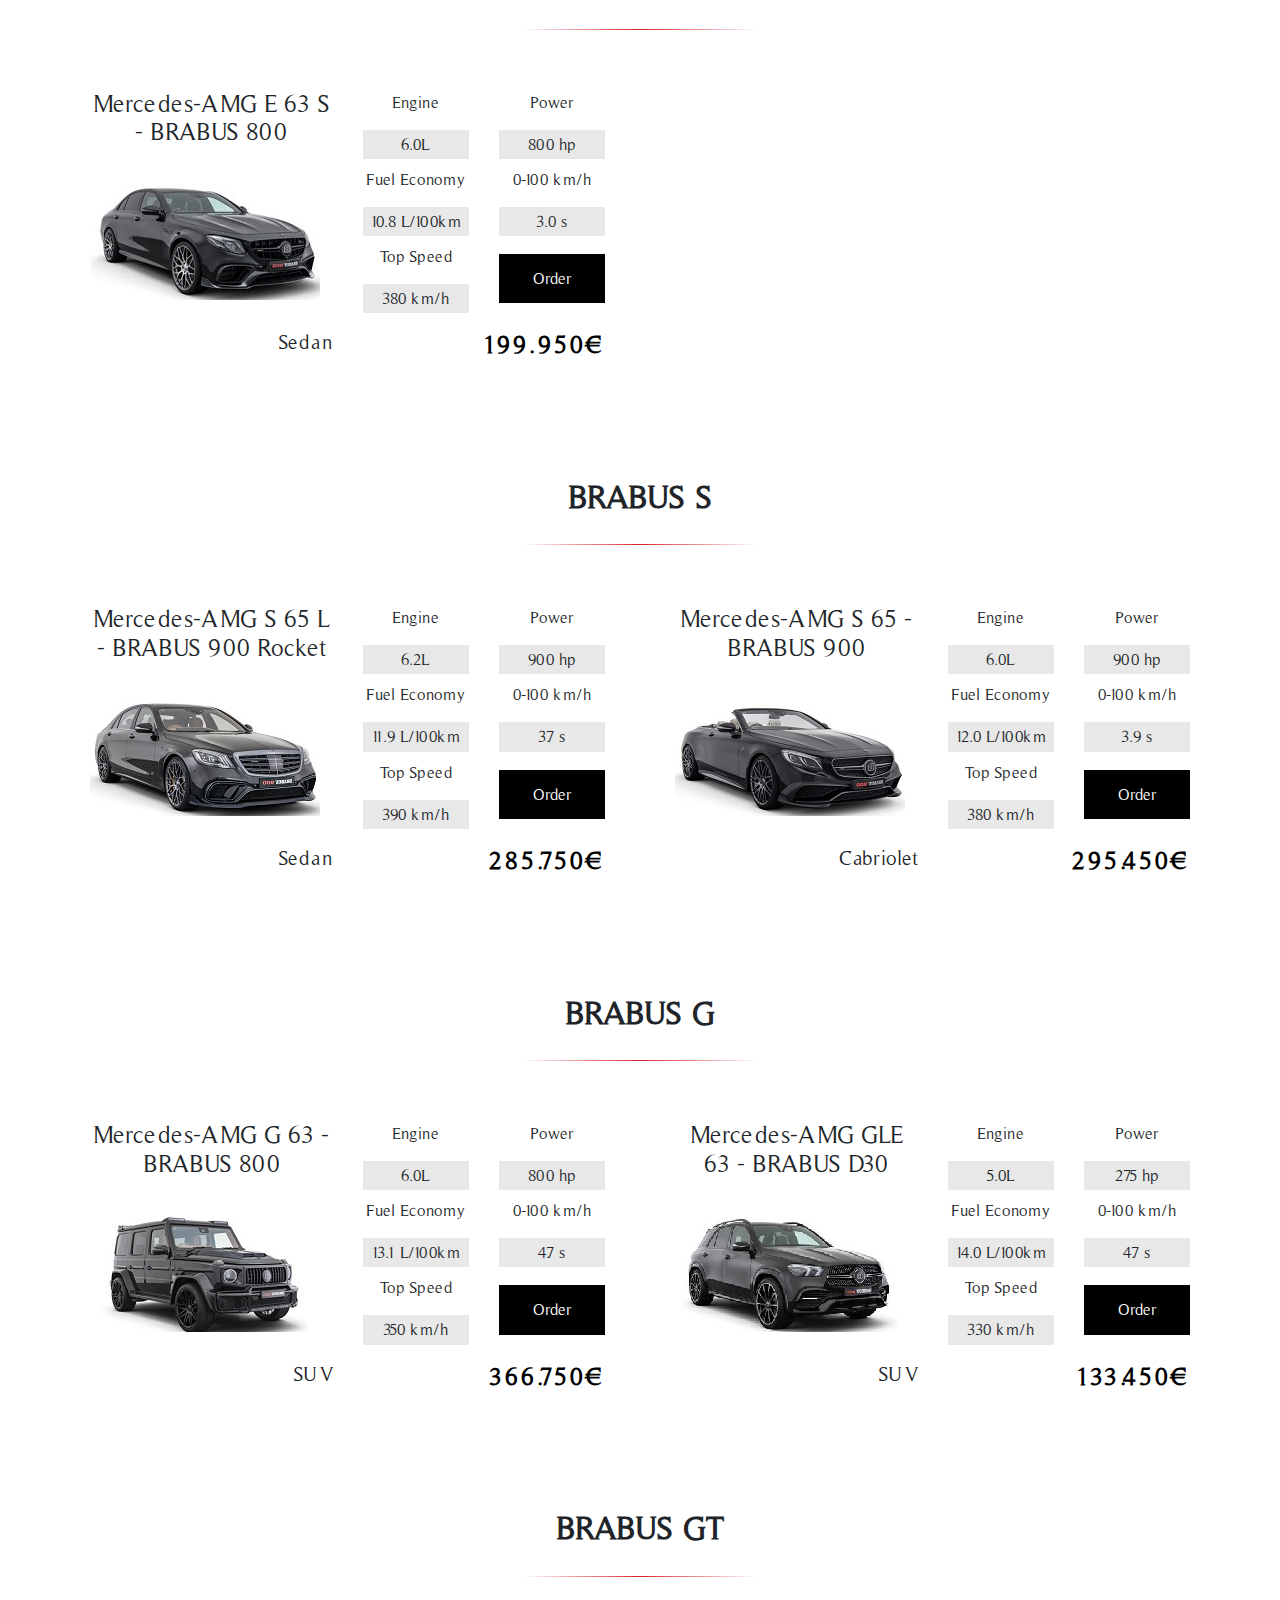
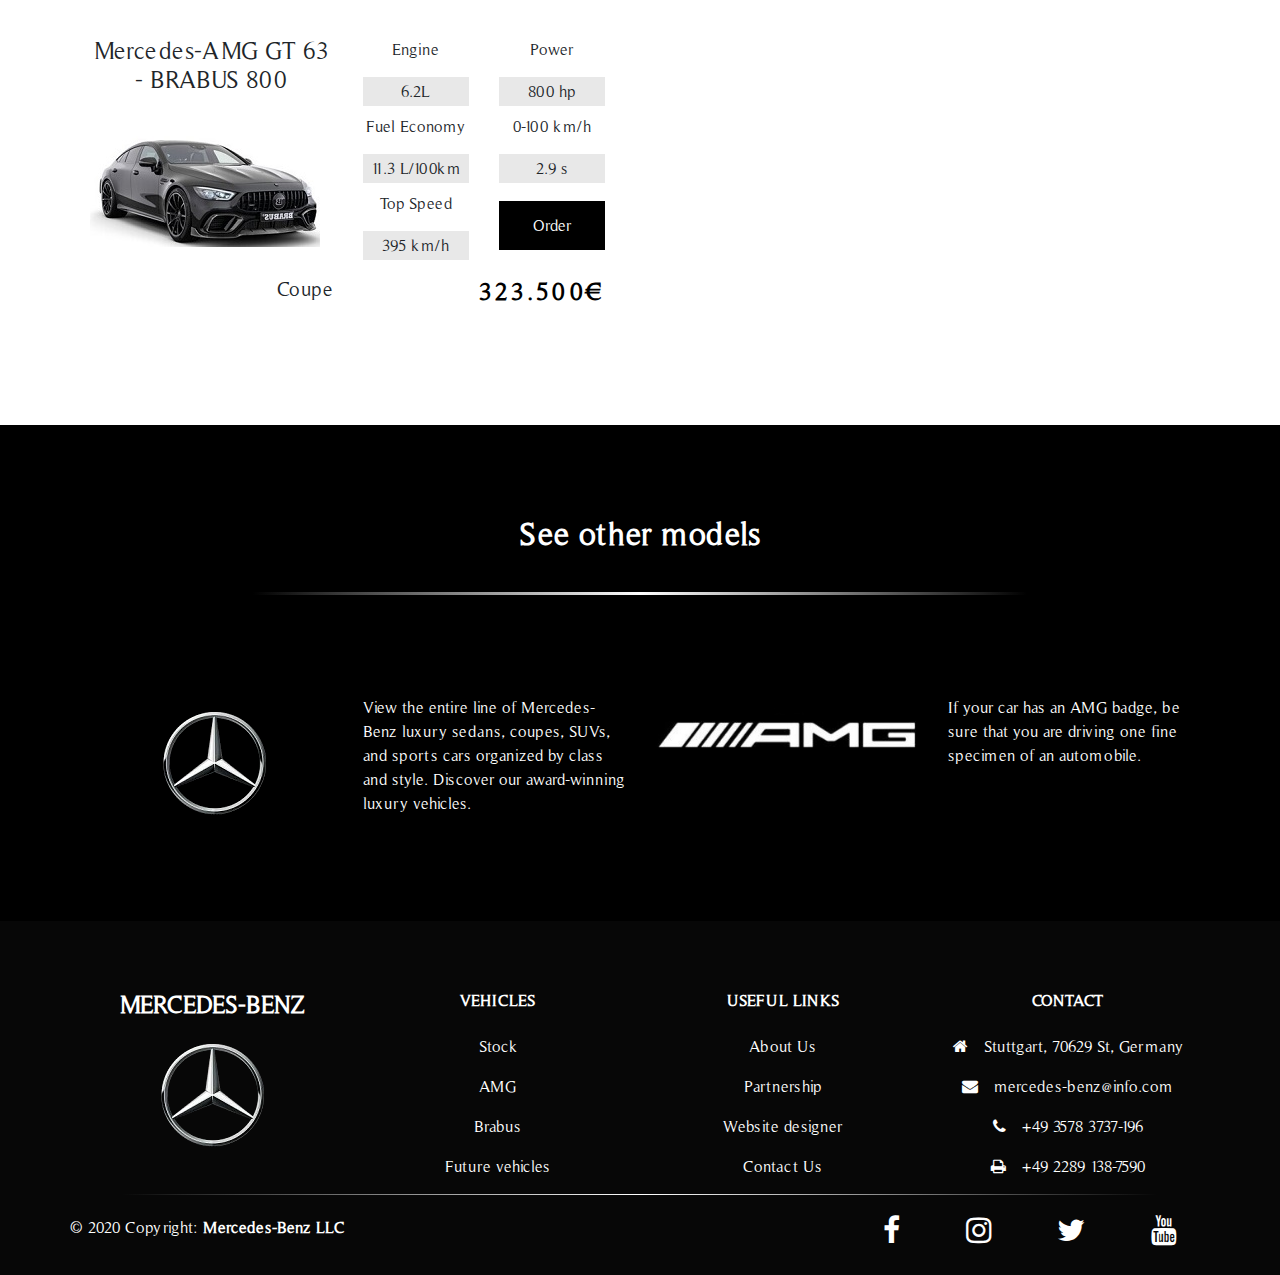
<file: brabus.html>
<!DOCTYPE html>
<html lang="en">
<head>
    <link rel="stylesheet" type="text/css" href="css/bootstrap.min.css"/>
    <link rel="stylesheet" href="https://cdnjs.cloudflare.com/ajax/libs/font-awesome/4.7.0/css/font-awesome.min.css"/>
    <link rel="stylesheet" href="https://cdnjs.cloudflare.com/ajax/libs/font-awesome/4.7.0/css/font-awesome.min.css">
	<link rel="stylesheet" type="text/css" href="css/style.css"/>
    <meta charset="UTF-8">
    <meta name="viewport" content="width=device-width, initial-scale=1.0">
    <meta name="description" content="Mercedes-Benz Brabus - Be loudest on the road" />
	<meta name="keywords" content="mercedes, benz, brabus, g-class, rocket900" />
	<meta name="author" content="mailto:mihajlo.vujsic.32.19@ict.edu.rs" />
    <meta name="copyright" content="Mercedes-Benz LLC @ 2020" />
    <link rel="shortcut icon" href="img/mbfav.ico" />
    <title>BRABUS | Mercedes-Benz</title>
</head>
<body>
    <!-- Navigation bar -->

    <div class="container-fluid fixed-top" id="logonav">
        <div class="container">
            <div class="row align-items-center">
                <div class="col-sm-4 col-md-1 col-lg-1 text-sm-right" id="navlg1">
                    <a href="index.html"><img src="img/mblogo.png" alt="logo"></a>
                </div>
                <div class="d-md-none d-lg-block d-sm-block col-sm-8 col-lg-3 text-sm-left" id="mblogo">
                    <a href="index.html"><h2 class="text-left">Mercedes-Benz</h2></a>
                </div>
                <div class="col-sm-12 col-md-11 col-lg-8" id="navpartnav">
                    <ul class="nav justify-content-center justify-content-sm-center">
                        <li class="nav-item navitem">
                            <a class="nav-link" href="index.html">Home</a></li>
                        <li class="nav-item dropdown navitem">
                            <a class="nav-link dropdown-toggle" href="stock.html">Stock</a>
                            <div class="dropdown-content droptext" >
                                <a class="dropdown-item" href="stock.html#aclass" id="anchor">A 250/A 220</a>
                                <a class="dropdown-item" href="stock.html#bclass" id="anchor">B 200</a>
                                <a class="dropdown-item" href="stock.html#cclass" id="anchor">C 200/CLS 450</a>
                                <a class="dropdown-item" href="stock.html#eclass" id="anchor">E 350</a>
                                <a class="dropdown-item" href="stock.html#sclass" id="anchor">S 400/SL 550</a>
                                <a class="dropdown-item" href="stock.html#gclass" id="anchor">G 500/GLS 580</a>
                              </div>
                        </li>
                        <li class="nav-item dropdown navitem">
                            <a class="nav-link dropdown-toggle" href="amg.html">AMG</a>
                            <div class="dropdown-content droptext">
                                <a class="dropdown-item" href="amg.html#aclassamg" id="anchor">A 45</a>
                                    <a class="dropdown-item" href="amg.html#cclassamg" id="anchor">C 63/CLA 45</a>
                                    <a class="dropdown-item" href="amg.html#eclassamg" id="anchor">E 53/E 53 Cabrio</a>
                                    <a class="dropdown-item" href="amg.html#sclassamg" id="anchor">S 65/S 63</a>
                                    <a class="dropdown-item" href="amg.html#gclassamg" id="anchor">G 63/GLE 63</a>
                                    <a class="dropdown-item" href="amg.html#gtamg" id="anchor">GT 63</a>
                              </div>
                        </li>
                        <li class="nav-item dropdown navitem">
                            <a class="nav-link dropdown-toggle activepage" href="brabus.html">Brabus</a>
                            <div class="dropdown-content droptext">
                                <a class="dropdown-item" href="brabus.html#brabusa" id="anchor">A 35 S</a>
                                    <a class="dropdown-item" href="brabus.html#brabusc" id="anchor">C 43/CLS 53</a>
                                    <a class="dropdown-item" href="brabus.html#brabuse" id="anchor">E 63 S</a>
                                    <a class="dropdown-item" href="brabus.html#brabuss" id="anchor">S 65 L/S 65</a>
                                    <a class="dropdown-item" href="brabus.html#brabusg" id="anchor">G 63/GLE 63</a>
                                    <a class="dropdown-item" href="brabus.html#brabusgt" id="anchor">GT 63</a>
                              </div>
                        </li>
                        <li class="nav-item navitem">
                            <a class="nav-link" href="author.html">Author</a></li>
                        <li class="nav-item navitem">
                            <a class="nav-link" href="contact.html">Contact Us</a></li>
                    </ul>
                </div>
            </div>
        </div>
</div>


    <!-- Slideshow with captions -->


    <div id="slideshow" class="carousel slide" data-ride="carousel">
        <ol class="carousel-indicators">
          <li data-target="#slideshow" data-slide-to="0" class="active"></li>
          <li data-target="#slideshow" data-slide-to="1"></li>
          <li data-target="#slideshow" data-slide-to="2"></li>
        </ol>
        <div class="carousel-inner">
          <div class="carousel-item active" id="slide10">
            <div class="carousel-caption slidecaption">
                <h1 class="font-weight-bold display-4">From another planet - BRABUS 800 Widestar</h1>
                
              </div>        
          </div>
          <div class="carousel-item" id="slide11">
            <div class="carousel-caption slidecaption">
                <h1 class="font-weight-bold display-4">Be spotted on the road - BRABUS 500</h1>
                <a href="">
                    
                </a>
              </div>   
          </div>
          <div class="carousel-item" id="slide12">
            <div class="carousel-caption slidecaption">
                <h1 class="font-weight-bold display-4">The most dangerous sound - BRABUS 800 S</h1>
                
              </div>   
          </div>
        </div>
        <a class="carousel-control-prev" href="#slideshow" role="button" data-slide="prev">
          <span class="arrow left" aria-hidden="true"></span>
          <span class="sr-only">Previous</span>
        </a>
        <a class="carousel-control-next" href="#slideshow" role="button" data-slide="next">
          <span class="arrow right" aria-hidden="true"></span>
          <span class="sr-only">Next</span>
        </a>
      </div>

      <!-- WHO WE ARE -->

      <div class="container-fluid">
          <div class="row">
              <div class="col-lg-12 text-center" id="whoweare">
                  <h2 class="font-weight-bold">Who we are</h2>
              </div>
          </div>
      </div>
      <div class="container" id="aboutbrball">
          <div class="row" id="row">
              <div class="col-sm-12 col-md-12 col-lg-12" id="aboutbrb">
                  <h3 class="font-weight-bold text-center">About <strong>BRABUS</strong></h3>
                  <p class="text-center h4 font-weight-bold">We have been developing and building high-performance supercars for more than 40 years and transform vehicles of the Mercedes-Benz brand into stylish unique vehicles – made in Germany. The company is active in more than 100 countries around the globe and an owner-led company to this day. </p>
              </div>
              <div class="col-md-12 col-lg-12 brabustext">
                  <div class="row">
                      <div class="col-sm-12 col-md-12 col-lg-4 imgimg">
                          <img src="img/brb1.jpg" alt="brabus">
                      </div>
                      <div class="col-sm-12 col-md-12 col-lg-8 textbrb">
                          <h3 class="text-md-center text-sm-center"><strong>RECORD-BREAKING</strong> INNOVATIVENESS</h3>
                          <p class="font-weight-bold text-md-center text-sm-center">Over four decades, BRABUS in a sense mirrored the performance of every BRABUS engine: There is a mighty push forward and that push keeps going and going. Ever new models. More and more displacement, more horsepower, more torque. More and more innovation. More and more interior appointments, more safety, more eco-friendliness. More and more exclusivity. And more and more records.</p>
                      </div>
                  </div>
              </div>
              <div class="col-sm12 col-md-12 col-lg-12 brabustext">
                <div class="row">
                    <div class="col-sm-12 col-md-12 col-lg-4 imgimg">
                        <img src="img/brb2.jpg" alt="brabus2">
                    </div>
                    <div class="col-sm-12 col-md-12 col-lg-8 textbrb">
                        <h3 class="text-md-center text-sm-center"><strong>OVER 40 YEARS</strong> OF EXPERTISE</h3>
                        <p class="font-weight-bold text-md-center text-sm-center">You can rely on our vintage cars as well. At BRABUS, we expanded our hobby into a line of business; We use our automotive expertise from more than 40 years to restore classic vehicles of the Mercedes-Benz brand in our very special way – back to new condition. We call this a "Six-Star Restoration“ and many of the oldies from BRABUS Classic offer at least the same high quality as they once did in their "first life" straight from the factory.</p>
                    </div>
                </div>
            </div>
          </div>
      </div>

      <!-- All Vehicles -->

      <!-- BRABUS A -->

      <div class="container" id="allvehicles">
          <div class="row" id="row">
            <div class="col-lg-12 text-center classname" id="brabusa">
                <h2 class="font-weight-bold">BRABUS A</h2>
            </div>
            <div class="col-sm-12 col-md-12 col-lg-6 classitem">
                <div class="row">
                    <div class="col-lg-6">
                        <h4 class="text-sm-center">Mercedes-AMG A - BRABUS B35 S</h4>
                        <div class="hovereffect"><img src="img/brabusa.jpg" alt="brabusa" class="carimg img-responsive">
                            <div class="overlay">
                                <a class="info" href="https://www.youtube.com/watch?v=tbr7EdEzaKo" target="_blank">Car Review</a>
                             </div>
                        </div>
                        <p class="text-right h5">Hatchback</p>
                    </div>
                    <div class="col-lg-6">
                        <div class="row">
                            <div class="col-lg-6">
                                <p class="text-center">Engine</p>
                                <h6 class="text-center carinfo">4.0L</h6>
                            </div>
                            <div class="col-lg-6">
                                <p class="text-center">Power</p>
                                <h6 class="text-center carinfo">365 hp</h6>
                            </div>
                            <div class="col-lg-6">
                                <p class="text-center">Fuel Economy</p>
                                <h6 class="text-center carinfo">7.3 L/100km</h6>
                            </div>
                            <div class="col-lg-6">
                                <p class="text-center">0-100 km/h</p>
                                <h6 class="text-center carinfo">4.4 s</h6>
                            </div>
                            <div class="col-lg-6">
                                <p class="text-center">Top Speed</p>
                                <h6 class="text-center carinfo">250 km/h</h6>
                            </div>
                            <div class="col-lg-6 review">
                                <a href="contact.html#ordervehicle"><h6 class="text-center">Order</h6></a>
                            </div>
                            <div class="col-lg-12">
                                <h4 class="text-right price font-weight-bold">79.500&euro;</h4>
                            </div>
                        </div>
                    </div>
                </div>
            </div>


        <!-- BRABUS C -->

      <div class="col-lg-12 text-center classname" id="brabusc">
        <h2 class="font-weight-bold">BRABUS C</h2>
    </div>
    <div class="col-sm-12 col-md-12 col-lg-6 classitem">
        <div class="row">
            <div class="col-lg-6">
                <h4 class="text-sm-center">Mercedes-AMG C 43 - BRABUS 450</h4>
                <div class="hovereffect"><img src="img/brabusc.jpg" alt="brabusc" class="carimg img-responsive">
                    <div class="overlay">
                        <a class="info" href="https://www.youtube.com/watch?v=ZmRmA0V9xNI" target="_blank">Car Review</a>
                     </div>
                </div>
                <p class="text-right h5">Sedan</p>
            </div>
            <div class="col-lg-6">
                <div class="row">
                    <div class="col-lg-6">
                        <p class="text-center">Engine</p>
                        <h6 class="text-center carinfo">4.0L</h6>
                    </div>
                    <div class="col-lg-6">
                        <p class="text-center">Power</p>
                        <h6 class="text-center carinfo">450 hp</h6>
                    </div>
                    <div class="col-lg-6">
                        <p class="text-center">Fuel Economy</p>
                        <h6 class="text-center carinfo">9.6 L/100km</h6>
                    </div>
                    <div class="col-lg-6">
                        <p class="text-center">0-100 km/h</p>
                        <h6 class="text-center carinfo">4.5 s</h6>
                    </div>
                    <div class="col-lg-6">
                        <p class="text-center">Top Speed</p>
                        <h6 class="text-center carinfo">320 km/h</h6>
                    </div>
                    <div class="col-lg-6 review">
                        <a href="contact.html#ordervehicle"><h6 class="text-center">Order</h6></a>
                    </div>
                    <div class="col-lg-12">
                        <h4 class="text-right price font-weight-bold">89.250&euro;</h4>
                    </div>
                </div>
            </div>
        </div>
    </div>
    <div class="col-sm-12 col-md-12 col-lg-6 classitem">
        <div class="row">
            <div class="col-lg-6">
                <h4 class="text-sm-center">Mercedes-AMG CLS 53 - BRABUS 500</h4>
                <div class="hovereffect"><img src="img/brabuscls.jpg" alt="brabuscls" class="carimg img-responsive">
                    <div class="overlay">
                        <a class="info" href="https://www.youtube.com/watch?v=FDVecN3zL6k" target="_blank">Car Review</a>
                     </div>
                </div>
                <p class="text-right h5">Coupe</p>
            </div>
            <div class="col-lg-6">
                <div class="row">
                    <div class="col-lg-6">
                        <p class="text-center">Engine</p>
                        <h6 class="text-center carinfo">4.0L</h6>
                    </div>
                    <div class="col-lg-6">
                        <p class="text-center">Power</p>
                        <h6 class="text-center carinfo">500 hp</h6>
                    </div>
                    <div class="col-lg-6">
                        <p class="text-center">Fuel Economy</p>
                        <h6 class="text-center carinfo">8.9 L/100km</h6>
                    </div>
                    <div class="col-lg-6">
                        <p class="text-center">0-100 km/h</p>
                        <h6 class="text-center carinfo">4.3 s</h6>
                    </div>
                    <div class="col-lg-6">
                        <p class="text-center">Top Speed</p>
                        <h6 class="text-center carinfo">330 km/h</h6>
                    </div>
                    <div class="col-lg-6 review">
                        <a href="contact.html#ordervehicle"><h6 class="text-center">Order</h6></a>
                    </div>
                    <div class="col-lg-12">
                        <h4 class="text-right price font-weight-bold">113.450&euro;</h4>
                    </div>
                </div>
            </div>
         </div>
        </div>

        <!-- BRABUS E -->

        <div class="col-lg-12 text-center classname" id="brabuse">
            <h2 class="font-weight-bold">BRABUS E</h2>
        </div>
        <div class="col-sm-12 col-md-12 col-lg-6 classitem">
            <div class="row">
                <div class="col-lg-6">
                    <h4 class="text-sm-center">Mercedes-AMG E 63 S - BRABUS 800</h4>
                    <div class="hovereffect"><img src="img/brabuse.jpg" alt="brabuse" class="carimg img-responsive">
                        <div class="overlay">
                            <a class="info" href="https://www.youtube.com/watch?v=CcS3YjOlg8k" target="_blank">Car Review</a>
                         </div>
                    </div>
                    <p class="text-right h5">Sedan</p>
                </div>
                <div class="col-lg-6">
                    <div class="row">
                        <div class="col-lg-6">
                            <p class="text-center">Engine</p>
                            <h6 class="text-center carinfo">6.0L</h6>
                        </div>
                        <div class="col-lg-6">
                            <p class="text-center">Power</p>
                            <h6 class="text-center carinfo">800 hp</h6>
                        </div>
                        <div class="col-lg-6">
                            <p class="text-center">Fuel Economy</p>
                            <h6 class="text-center carinfo">10.8 L/100km</h6>
                        </div>
                        <div class="col-lg-6">
                            <p class="text-center">0-100 km/h</p>
                            <h6 class="text-center carinfo">3.0 s</h6>
                        </div>
                        <div class="col-lg-6">
                            <p class="text-center">Top Speed</p>
                            <h6 class="text-center carinfo">380 km/h</h6>
                        </div>
                        <div class="col-lg-6 review">
                            <a href="contact.html#ordervehicle"><h6 class="text-center">Order</h6></a>
                        </div>
                        <div class="col-lg-12">
                            <h4 class="text-right price font-weight-bold">199.950&euro;</h4>
                        </div>
                    </div>
                </div>
            </div>
        </div>

        <!-- BRABUS S -->

        <div class="col-lg-12 text-center classname" id="brabuss">
            <h2 class="font-weight-bold">BRABUS S</h2>
        </div>
        <div class="col-sm-12 col-md-12 col-lg-6 classitem">
            <div class="row">
                <div class="col-lg-6">
                    <h4 class="text-sm-center">Mercedes-AMG S 65 L - BRABUS 900 Rocket</h4>
                    <div class="hovereffect"><img src="img/brabuss.jpg" alt="brabuss" class="carimg img-responsive">
                        <div class="overlay">
                            <a class="info" href="https://www.youtube.com/watch?v=GeS31qnyEDw" target="_blank">Car Review</a>
                         </div>
                    </div>
                    <p class="text-right h5">Sedan</p>
                </div>
                <div class="col-lg-6">
                    <div class="row">
                        <div class="col-lg-6">
                            <p class="text-center">Engine</p>
                            <h6 class="text-center carinfo">6.2L</h6>
                        </div>
                        <div class="col-lg-6">
                            <p class="text-center">Power</p>
                            <h6 class="text-center carinfo">900 hp</h6>
                        </div>
                        <div class="col-lg-6">
                            <p class="text-center">Fuel Economy</p>
                            <h6 class="text-center carinfo">11.9 L/100km</h6>
                        </div>
                        <div class="col-lg-6">
                            <p class="text-center">0-100 km/h</p>
                            <h6 class="text-center carinfo">3.7 s</h6>
                        </div>
                        <div class="col-lg-6">
                            <p class="text-center">Top Speed</p>
                            <h6 class="text-center carinfo">390 km/h</h6>
                        </div>
                        <div class="col-lg-6 review">
                            <a href="contact.html#ordervehicle"><h6 class="text-center">Order</h6></a>
                        </div>
                        <div class="col-lg-12">
                            <h4 class="text-right price font-weight-bold">285.750&euro;</h4>
                        </div>
                    </div>
                </div>
            </div>
        </div>
        <div class="col-sm-12 col-md-12 col-lg-6 classitem">
            <div class="row">
                <div class="col-lg-6">
                    <h4 class="text-sm-center">Mercedes-AMG S 65 - BRABUS 900</h4>
                    <div class="hovereffect"><img src="img/brabusscabrio.jpg" alt="brabusscabrio" class="carimg img-responsive">
                        <div class="overlay">
                            <a class="info" href="https://www.youtube.com/watch?v=x6r5IRHjynM" target="_blank">Car Review</a>
                         </div>
                    </div>
                    <p class="text-right h5">Cabriolet</p>
                </div>
                <div class="col-lg-6">
                    <div class="row">
                        <div class="col-lg-6">
                            <p class="text-center">Engine</p>
                            <h6 class="text-center carinfo">6.0L</h6>
                        </div>
                        <div class="col-lg-6">
                            <p class="text-center">Power</p>
                            <h6 class="text-center carinfo">900 hp</h6>
                        </div>
                        <div class="col-lg-6">
                            <p class="text-center">Fuel Economy</p>
                            <h6 class="text-center carinfo">12.0 L/100km</h6>
                        </div>
                        <div class="col-lg-6">
                            <p class="text-center">0-100 km/h</p>
                            <h6 class="text-center carinfo">3.9 s</h6>
                        </div>
                        <div class="col-lg-6">
                            <p class="text-center">Top Speed</p>
                            <h6 class="text-center carinfo">380 km/h</h6>
                        </div>
                        <div class="col-lg-6 review">
                            <a href="contact.html#ordervehicle"><h6 class="text-center">Order</h6></a>
                        </div>
                        <div class="col-lg-12">
                            <h4 class="text-right price font-weight-bold">295.450&euro;</h4>
                        </div>
                    </div>
                </div>
             </div>
            </div>

        <!-- BRABUS G -->

        <div class="col-lg-12 text-center classname" id="brabusg">
            <h2 class="font-weight-bold">BRABUS G</h2>
        </div>
        <div class="col-sm-12 col-md-12 col-lg-6 classitem">
            <div class="row">
                <div class="col-lg-6">
                    <h4 class="text-sm-center">Mercedes-AMG G 63 - BRABUS 800</h4>
                    <div class="hovereffect"><img src="img/brabusg.jpg" alt="brabusg" class="carimg img-responsive">
                        <div class="overlay">
                            <a class="info" href="https://www.youtube.com/watch?v=pMqsupoVe_0" target="_blank">Car Review</a>
                         </div>
                    </div>
                    <p class="text-right h5">SUV</p>
                </div>
                <div class="col-lg-6">
                    <div class="row">
                        <div class="col-lg-6">
                            <p class="text-center">Engine</p>
                            <h6 class="text-center carinfo">6.0L</h6>
                        </div>
                        <div class="col-lg-6">
                            <p class="text-center">Power</p>
                            <h6 class="text-center carinfo">800 hp</h6>
                        </div>
                        <div class="col-lg-6">
                            <p class="text-center">Fuel Economy</p>
                            <h6 class="text-center carinfo">13.1 L/100km</h6>
                        </div>
                        <div class="col-lg-6">
                            <p class="text-center">0-100 km/h</p>
                            <h6 class="text-center carinfo">4.7 s</h6>
                        </div>
                        <div class="col-lg-6">
                            <p class="text-center">Top Speed</p>
                            <h6 class="text-center carinfo">350 km/h</h6>
                        </div>
                        <div class="col-lg-6 review">
                            <a href="contact.html#ordervehicle"><h6 class="text-center">Order</h6></a>
                        </div>
                        <div class="col-lg-12">
                            <h4 class="text-right price font-weight-bold">366.750&euro;</h4>
                        </div>
                    </div>
                </div>
            </div>
        </div>
        <div class="col-sm-12 col-md-12 col-lg-6 classitem">
            <div class="row">
                <div class="col-lg-6">
                    <h4 class="text-sm-center">Mercedes-AMG GLE 63 - BRABUS D30</h4>
                    <div class="hovereffect"><img src="img/brabusgle.jpg" alt="brabusgle" class="carimg img-responsive">
                        <div class="overlay">
                            <a class="info" href="https://www.youtube.com/watch?v=IKtGRq4Kh6k" target="_blank">Car Review</a>
                         </div>
                    </div>
                    <p class="text-right h5">SUV</p>
                </div>
                <div class="col-lg-6">
                    <div class="row">
                        <div class="col-lg-6">
                            <p class="text-center">Engine</p>
                            <h6 class="text-center carinfo">5.0L</h6>
                        </div>
                        <div class="col-lg-6">
                            <p class="text-center">Power</p>
                            <h6 class="text-center carinfo">275 hp</h6>
                        </div>
                        <div class="col-lg-6">
                            <p class="text-center">Fuel Economy</p>
                            <h6 class="text-center carinfo">14.0 L/100km</h6>
                        </div>
                        <div class="col-lg-6">
                            <p class="text-center">0-100 km/h</p>
                            <h6 class="text-center carinfo">4.7 s</h6>
                        </div>
                        <div class="col-lg-6">
                            <p class="text-center">Top Speed</p>
                            <h6 class="text-center carinfo">330 km/h</h6>
                        </div>
                        <div class="col-lg-6 review">
                            <a href="contact.html#ordervehicle"><h6 class="text-center">Order</h6></a>
                        </div>
                        <div class="col-lg-12">
                            <h4 class="text-right price font-weight-bold">133.450&euro;</h4>
                        </div>
                    </div>
                </div>
             </div>
            </div>

            <!-- BRABUS GT -->

            <div class="col-lg-12 text-center classname" id="brabusgt">
                <h2 class="font-weight-bold">BRABUS GT</h2>
            </div>
            <div class="col-sm-12 col-md-12 col-lg-6 classitem">
                <div class="row">
                    <div class="col-lg-6">
                        <h4 class="text-sm-center">Mercedes-AMG GT 63 - BRABUS 800</h4>
                        <div class="hovereffect"><img src="img/brabusgt.jpg" alt="brabusgt" class="carimg img-responsive">
                            <div class="overlay">
                                <a class="info" href="https://www.youtube.com/watch?v=9JbEFZhy7bM" target="_blank">Car Review</a>
                             </div>
                        </div>
                        <p class="text-right h5">Coupe</p>
                    </div>
                    <div class="col-lg-6">
                        <div class="row">
                            <div class="col-lg-6">
                                <p class="text-center">Engine</p>
                                <h6 class="text-center carinfo">6.2L</h6>
                            </div>
                            <div class="col-lg-6">
                                <p class="text-center">Power</p>
                                <h6 class="text-center carinfo">800 hp</h6>
                            </div>
                            <div class="col-lg-6">
                                <p class="text-center">Fuel Economy</p>
                                <h6 class="text-center carinfo">11.3 L/100km</h6>
                            </div>
                            <div class="col-lg-6">
                                <p class="text-center">0-100 km/h</p>
                                <h6 class="text-center carinfo">2.9 s</h6>
                            </div>
                            <div class="col-lg-6">
                                <p class="text-center">Top Speed</p>
                                <h6 class="text-center carinfo">395 km/h</h6>
                            </div>
                            <div class="col-lg-6 review">
                                <a href="contact.html#ordervehicle"><h6 class="text-center">Order</h6></a>
                            </div>
                            <div class="col-lg-12">
                                <h4 class="text-right price font-weight-bold">323.500&euro;</h4>
                            </div>
                        </div>
                    </div>
                </div>
            </div>
    </div>
</div>

<!-- See other models -->

<div class="container-fluid" id="moremodels">
    <div class="row">
        <div class="col-lg-12" id="othermodels">
            <h2 class="text-center font-weight-bold">See other models</h2>
        </div>
    </div>
    <div class="container" id="amgbrb">
        <div class="row">
            <div class="col-sm-12 col-md-6 col-lg-3 mbfootertext">
                <a href="stock.html"><img src="img/footermb.png" alt="mblogo"></a>
            </div>
            <div class="col-sm-12 col-md-6 col-lg-3">
                <p>View the entire line of Mercedes-Benz luxury sedans, coupes, SUVs, and sports cars organized by class and style. Discover our award-winning luxury vehicles.</p>
            </div>
            <div class="col-sm-12 col-md-6 col-lg-3 mbfootertext1">
                <a href=""><img src="img/amglogo.jpg" alt="amglogo" width="270px"></a>
            </div>
            <div class="col-sm-12 col-md-6 col-lg-3">
                <p>If your car has an AMG badge, be sure that you are driving one fine specimen of an automobile.</p>
            </div>
        </div>
    </div>
</div>  

<!-- Footer -->

<footer>
    <div class="container-fluid">
        <div class="row">
            <div class="col-lg-12" id="footer">
                <div class="container">
                    <div class="row">
                        <div class="col-sm-12 col-md-12 col-lg-3 text-md-center text-sm-center" id="foologo">
                            <h4 class="text-uppercase font-weight-bold">Mercedes-Benz</h4>
                            <img src="img/footermb.png" alt="mblogo">
                        </div>
                        <div class="col-sm-12 col-md-4 col-lg-3 text-sm-center" id="fooveh">
                            <h6 class="text-uppercase mb-4 font-weight-bold">Vehicles</h6>
                            <p>
                            <a href="stock.html">Stock</a>
                            </p>
                            <p>
                            <a href="amg.html">AMG</a>
                            </p>
                            <p>
                            <a href="brabus.html">Brabus</a>
                            </p>
                            <p>
                            <a href="#future">Future vehicles</a>
                            </p>
                        </div>
                        <div class="col-sm-12 col-md-4 col-lg-3 text-sm-center" id="foolink">
                            <h6 class="text-uppercase mb-4 font-weight-bold">Useful links</h6>
                            <p>
                            <a href="#aboutmb">About Us</a>
                            </p>
                            <p>
                            <a href="#partnerpart">Partnership</a>
                            </p>
                            <p>
                            <a href="author.html">Website designer</a>
                            </p>
                            <p>
                            <a href="contact.html">Contact Us</a>
                            </p>
                        </div>
                        <div class="col-sm-12 col-md-4 col-lg-3 text-sm-center" id="foocon">
                            <h6 class="text-uppercase mb-4 font-weight-bold">Contact</h6>
                            <p>
                            <i class="fa fa-home mr-3"></i>Stuttgart, 70629 St, Germany</p>
                            <p>
                            <i class="fa fa-envelope mr-3"></i>mercedes-benz@info.com</p>
                            <p>
                            <i class="fa fa-phone mr-3"></i>+49 3578 3737-196</p>
                            <p>
                            <i class="fa fa-print mr-3"></i>+49 2289 138-7590</p>
                        </div>
                    </div>
                </div>
                <div class="container align-items-bottom" id="copyright">
                    <div class="row">
                        <div class="col-md-6 col-lg-8">
                            <p class="text-center text-md-left">© 2020 Copyright:
                                  <strong>Mercedes-Benz LLC</strong>
                            </p>
                        </div>
                        <div class="col-md-6 col-lg-4 d-flex justify-content-around" id="foosoc">
                            <a href="https://www.facebook.com/MercedesBenz/" target="_blank"><span class="fa fa-facebook" style="font-size: 30px;"></span></a>
                            <a href="https://www.instagram.com/mercedesbenz/?hl=sr" target="_blank"><span class="fa fa-instagram" style="font-size: 30px;"></span></a>
                            <a href="https://twitter.com/mercedesbenz" target="_blank"><span class="fa fa-twitter" style="font-size: 30px;"></span></a>
                            <a href="https://www.youtube.com/user/MercedesBenzTV" target="_blank"><span class="fa fa-youtube" style="font-size: 30px;"></span></a>
                        </div>
                    </div>
                </div>
            </div>
        </div>
    </div>
</footer>

      
    


    <script src="https://code.jquery.com/jquery-3.5.1.slim.min.js" integrity="sha384-DfXdz2htPH0lsSSs5nCTpuj/zy4C+OGpamoFVy38MVBnE+IbbVYUew+OrCXaRkfj" crossorigin="anonymous"></script>
    <script src="https://cdn.jsdelivr.net/npm/popper.js@1.16.0/dist/umd/popper.min.js" integrity="sha384-Q6E9RHvbIyZFJoft+2mJbHaEWldlvI9IOYy5n3zV9zzTtmI3UksdQRVvoxMfooAo" crossorigin="anonymous"></script>
    <script src="https://stackpath.bootstrapcdn.com/bootstrap/4.5.0/js/bootstrap.min.js" integrity="sha384-OgVRvuATP1z7JjHLkuOU7Xw704+h835Lr+6QL9UvYjZE3Ipu6Tp75j7Bh/kR0JKI" crossorigin="anonymous"></script> 
</body>
</file>
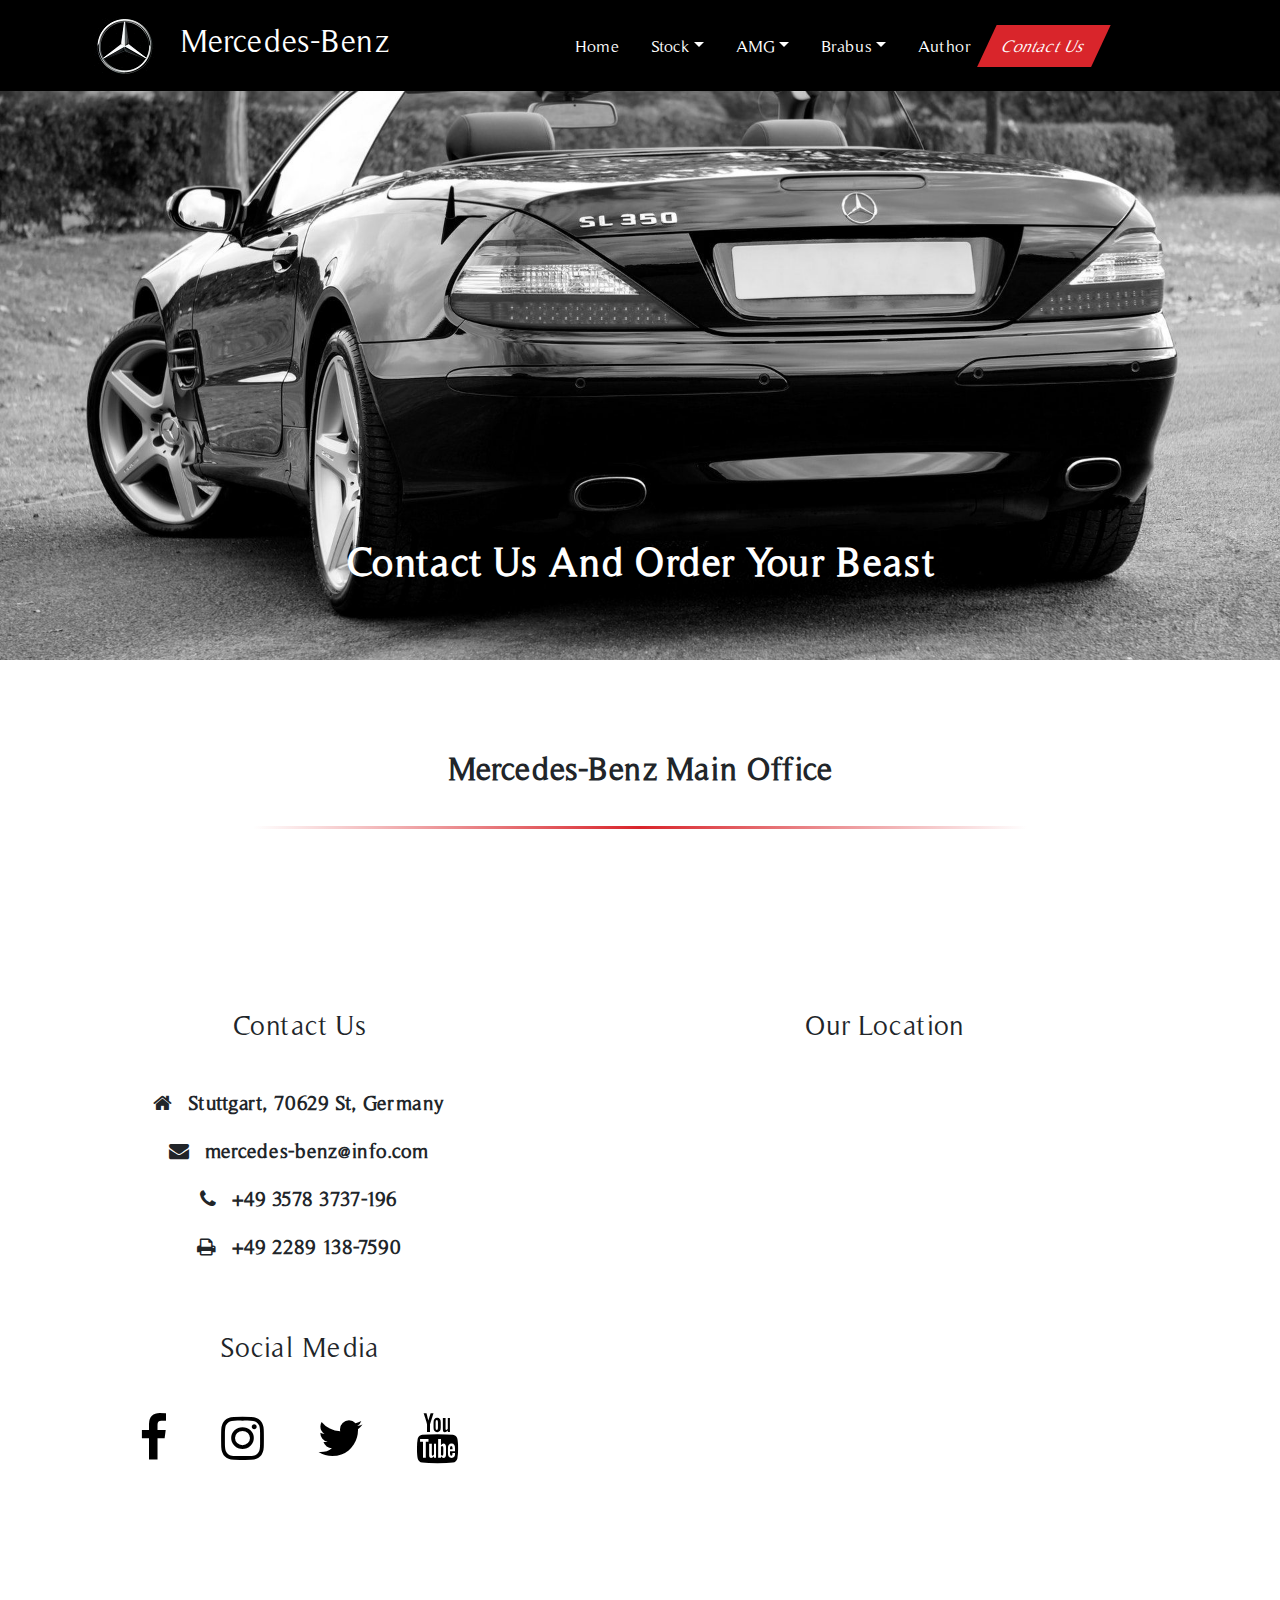
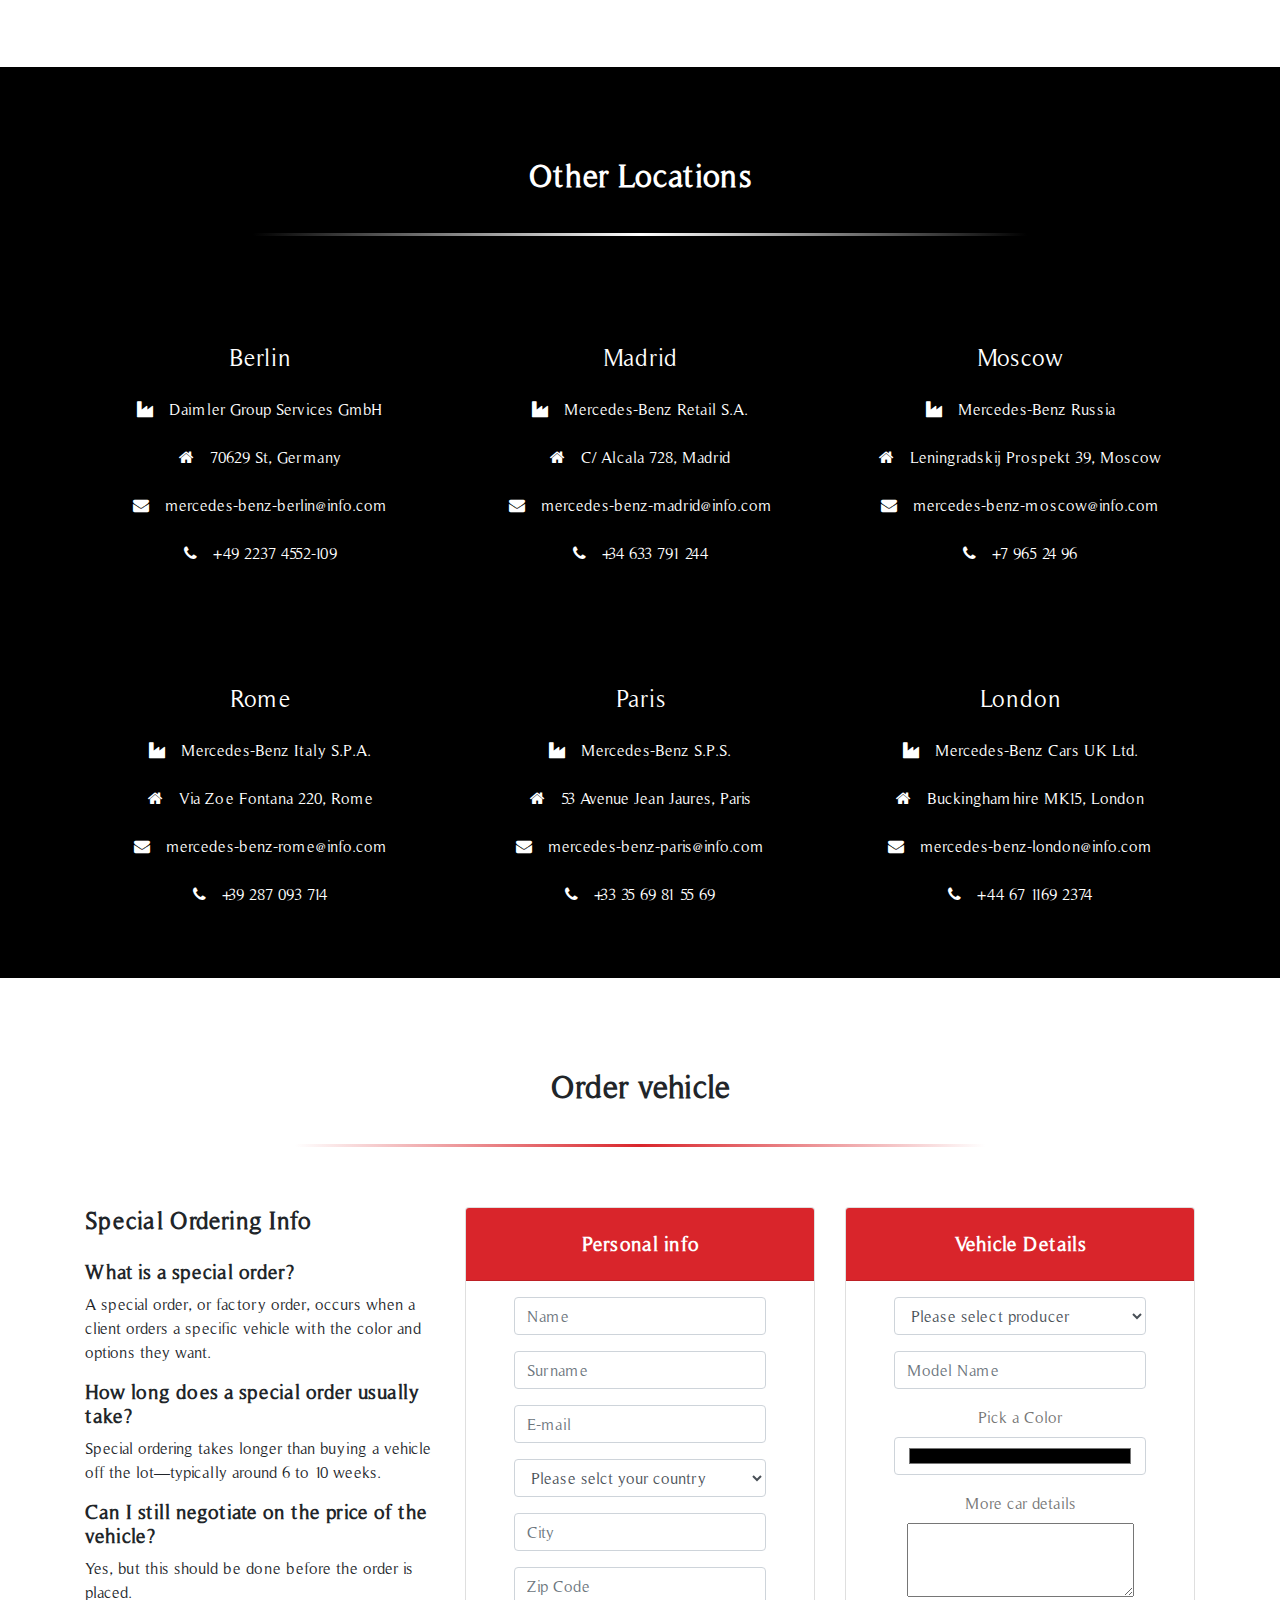
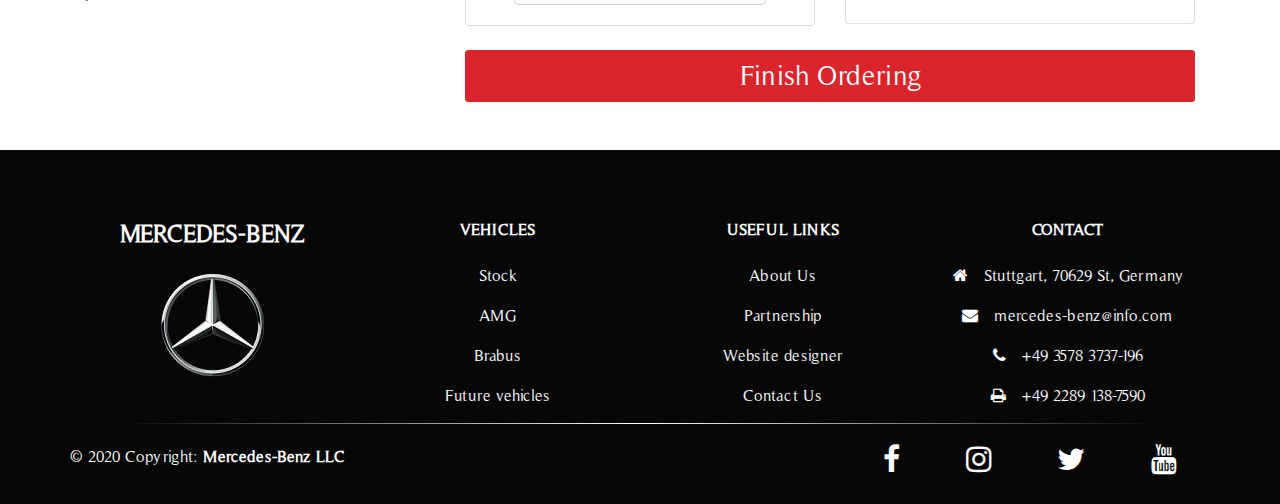
<file: contact.html>
<!DOCTYPE html>
<html>
    <head>
        <link rel="stylesheet" type="text/css" href="css/bootstrap.min.css"/>
    <link rel="stylesheet" href="https://cdnjs.cloudflare.com/ajax/libs/font-awesome/4.7.0/css/font-awesome.min.css"/>
    <link rel="stylesheet" href="https://cdnjs.cloudflare.com/ajax/libs/font-awesome/4.7.0/css/font-awesome.min.css">
	<link rel="stylesheet" type="text/css" href="css/style.css"/>
    <meta charset="UTF-8">
    <meta name="viewport" content="width=device-width, initial-scale=1.0">
    <meta name="description" content="Mercedes-Benz Contact - Order your beast" />
	<meta name="keywords" content="mercedes, benz, cars, contact, order vehicle" />
	<meta name="author" content="mailto:mihajlo.vujsic.32.19@ict.edu.rs" />
    <meta name="copyright" content="Mercedes-Benz LLC @ 2020" />
    <link rel="shortcut icon" href="img/mbfav.ico" />
    <title>Contact Us | Mercedes-Benz</title>
    </head>
    <body>
        <!-- Navigation bar -->

        <div class="container-fluid fixed-top" id="logonav">
            <div class="container">
                <div class="row align-items-center">
                    <div class="col-sm-4 col-md-1 col-lg-1 text-sm-right" id="navlg1">
                        <a href="index.html"><img src="img/mblogo.png" alt="logo"></a>
                    </div>
                    <div class="d-md-none d-lg-block d-sm-block col-sm-8 col-lg-3 text-sm-left" id="mblogo">
                        <a href="index.html"><h2 class="text-left">Mercedes-Benz</h2></a>
                    </div>
                    <div class="col-sm-12 col-md-11 col-lg-8" id="navpartnav">
                        <ul class="nav justify-content-center justify-content-sm-center">
                            <li class="nav-item navitem">
                                <a class="nav-link" href="index.html">Home</a></li>
                            <li class="nav-item dropdown navitem">
                                <a class="nav-link dropdown-toggle" href="stock.html">Stock</a>
                                <div class="dropdown-content droptext" >
                                    <a class="dropdown-item" href="stock.html#aclass" id="anchor">A 250/A 220</a>
                                    <a class="dropdown-item" href="stock.html#bclass" id="anchor">B 200</a>
                                    <a class="dropdown-item" href="stock.html#cclass" id="anchor">C 200/CLS 450</a>
                                    <a class="dropdown-item" href="stock.html#eclass" id="anchor">E 350</a>
                                    <a class="dropdown-item" href="stock.html#sclass" id="anchor">S 400/SL 550</a>
                                    <a class="dropdown-item" href="stock.html#gclass" id="anchor">G 500/GLS 580</a>
                                  </div>
                            </li>
                            <li class="nav-item dropdown navitem">
                                <a class="nav-link dropdown-toggle" href="amg.html">AMG</a>
                                <div class="dropdown-content droptext">
                                    <a class="dropdown-item" href="amg.html#aclassamg" id="anchor">A 45</a>
                                        <a class="dropdown-item" href="amg.html#cclassamg" id="anchor">C 63/CLA 45</a>
                                        <a class="dropdown-item" href="amg.html#eclassamg" id="anchor">E 53/E 53 Cabrio</a>
                                        <a class="dropdown-item" href="amg.html#sclassamg" id="anchor">S 65/S 63</a>
                                        <a class="dropdown-item" href="amg.html#gclassamg" id="anchor">G 63/GLE 63</a>
                                        <a class="dropdown-item" href="amg.html#gtamg" id="anchor">GT 63</a>
                                  </div>
                            </li>
                            <li class="nav-item dropdown navitem">
                                <a class="nav-link dropdown-toggle" href="brabus.html">Brabus</a>
                                <div class="dropdown-content droptext">
                                    <a class="dropdown-item" href="brabus.html#brabusa" id="anchor">A 35 S</a>
                                        <a class="dropdown-item" href="brabus.html#brabusc" id="anchor">C 43/CLS 53</a>
                                        <a class="dropdown-item" href="brabus.html#brabuse" id="anchor">E 63 S</a>
                                        <a class="dropdown-item" href="brabus.html#brabuss" id="anchor">S 65 L/S 65</a>
                                        <a class="dropdown-item" href="brabus.html#brabusg" id="anchor">G 63/GLE 63</a>
                                        <a class="dropdown-item" href="brabus.html#brabusgt" id="anchor">GT 63</a>
                                  </div>
                            </li>
                            <li class="nav-item navitem">
                                <a class="nav-link" href="author.html">Author</a></li>
                            <li class="nav-item navitem">
                                <a class="nav-link  activepage" href="contact.html">Contact Us</a></li>
                        </ul>
                    </div>
                </div>
            </div>
    </div>

    <!-- Image with caption -->


    <div class="container-fluid">
        <div class="row">
            <div class="col-lg-12" id="coverimg">
                <div class="bottom-left">
                    <h1 class="font-weight-bold display-5">Contact Us And Order Your Beast</h1>
                </div>
            </div>
        </div>
    </div>

    <!-- Contact Main Office -->

    <div class="container-fluid">
        <div class="row" >
            <div class="col-lg-12 text-center" id="contact">
                <h2 class="font-weight-bold">Mercedes-Benz Main Office</h2>
            </div>
        </div>
    </div>
    <div class="container" id="contactlocation">
        <div class="row row1" id="row">
                    <div class="col-sm-12 col-md-12 col-lg-5 text-md-center" id="contactusinfo">
                        <div class="row">
                            <div class="col-lg-12">
                                <h3 class="mb-5">Contact Us</h3>
                                <p class="font-weight-bold my-4 h5">
                                <i class="fa fa-home mr-3"></i>Stuttgart, 70629 St, Germany</p>
                                <p class="font-weight-bold my-4 h5">
                                <i class="fa fa-envelope mr-3"></i>mercedes-benz@info.com</p>
                                <p class="font-weight-bold my-4 h5">
                                <i class="fa fa-phone mr-3"></i>+49 3578 3737-196</p>
                                <p class="font-weight-bold my-4 h5">
                                <i class="fa fa-print mr-3"></i>+49 2289 138-7590</p> 
                            </div>
                            <div class="col-lg-12" id="contactsocial">
                                <h3 class="my-5">Social Media</h3>
                                <a href="https://www.facebook.com/MercedesBenz/" target="_blank" class="mx-4"><span class="fa fa-facebook" style="font-size: 50px;"></span></a>
                                <a href="https://www.instagram.com/mercedesbenz/?hl=sr" target="_blank" class="mx-4"><span class="fa fa-instagram" style="font-size: 50px;"></span></a>
                                <a href="https://twitter.com/mercedesbenz" target="_blank" class="mx-4"><span class="fa fa-twitter" style="font-size: 50px;"></span></a>
                                <a href="https://www.youtube.com/user/MercedesBenzTV" target="_blank" class="mx-4"><span class="fa fa-youtube" style="font-size: 50px;"></span></a>
                            </div>
                        </div>
                    </div>
                    <div class="col-sm-12 col-md-12 col-lg-7 text-md-center" id="location">
                        
                            <h3 class="mb-5">Our Location</h3>
                            <iframe src="https://www.google.com/maps/embed?pb=!1m18!1m12!1m3!1d8846.808189500625!2d9.255777589902543!3d48.75951519349926!2m3!1f0!2f0!3f0!3m2!1i1024!2i768!4f13.1!3m3!1m2!1s0x4799c411f60cf7bb%3A0x79066093ad349301!2sMercedes-Benz!5e0!3m2!1ssr!2srs!4v1593966282015!5m2!1ssr!2srs" width="600" height="450" frameborder="0" style="border:0;" allowfullscreen="" aria-hidden="false" tabindex="0"></iframe>
                        
                    </div>   
        </div>
    </div>


    <!-- Other Locations And Info -->


    <div class="container-fluid" id="otherlocations">
        <div class="row">
            <div class="col-lg-12 text-center" id="othloc">
                <h2 class="font-weight-bold">Other Locations</h2>
            </div>
        </div>
        <div class="container">
            <div class="row row1">
                <div class="col-sm-12 col-md-6 col-lg-4 py-5 text-sm-center">
                    <h4>Berlin</h4>
                    <p class="my-4">
                    <i class="fa fa-industry mr-3"></i>Daimler Group Services GmbH</p>
                    <p class="my-4">
                    <i class="fa fa-home mr-3"></i>70629 St, Germany</p>
                    <p class="my-4">
                    <i class="fa fa-envelope mr-3"></i>mercedes-benz-berlin@info.com</p>
                    <p class="my-4">
                    <i class="fa fa-phone mr-3"></i>+49 2237 4552-109</p>
                    
                </div>
                <div class="col-sm-12 col-md-6 col-lg-4 py-5 text-sm-center">
                    <h4>Madrid</h4>
                    <p class="my-4">
                    <i class="fa fa-industry mr-3"></i>Mercedes-Benz Retail S.A.</p>
                    <p class="my-4">
                    <i class="fa fa-home mr-3"></i>C/ Alcala 728, Madrid</p>
                    <p class="my-4">
                    <i class="fa fa-envelope mr-3"></i>mercedes-benz-madrid@info.com</p>
                    <p class="my-4">
                    <i class="fa fa-phone mr-3"></i>+34 633 791 244</p>
                    
                </div>
                <div class="col-sm-12 col-md-6 col-lg-4 py-5 text-sm-center">
                    <h4>Moscow</h4>
                    <p class="my-4">
                    <i class="fa fa-industry mr-3"></i>Mercedes-Benz Russia</p>
                    <p class="my-4">
                    <i class="fa fa-home mr-3"></i>Leningradskij Prospekt 39, Moscow</p>
                    <p class="my-4">
                    <i class="fa fa-envelope mr-3"></i>mercedes-benz-moscow@info.com</p>
                    <p class="my-4">
                    <i class="fa fa-phone mr-3"></i>+7 965 24 96</p>
                    
                </div>
                <div class="col-sm-12 col-md-6 col-lg-4 py-5 text-sm-center">
                    <h4>Rome</h4>
                    <p class="my-4">
                    <i class="fa fa-industry mr-3"></i>Mercedes-Benz Italy S.P.A.</p>
                    <p class="my-4">
                    <i class="fa fa-home mr-3"></i>Via Zoe Fontana 220, Rome</p>
                    <p class="my-4">
                    <i class="fa fa-envelope mr-3"></i>mercedes-benz-rome@info.com</p>
                    <p class="my-4">
                    <i class="fa fa-phone mr-3"></i>+39 287 093 714</p>
                    
                </div>
                <div class="col-sm-12 col-md-6 col-lg-4 py-5 text-sm-center">
                    <h4>Paris</h4>
                    <p class="my-4">
                    <i class="fa fa-industry mr-3"></i>Mercedes-Benz S.P.S.</p>
                    <p class="my-4">
                    <i class="fa fa-home mr-3"></i>53 Avenue Jean Jaures, Paris</p>
                    <p class="my-4">
                    <i class="fa fa-envelope mr-3"></i>mercedes-benz-paris@info.com</p>
                    <p class="my-4">
                    <i class="fa fa-phone mr-3"></i>+33 35 69 81 55 69</p>
                    
                </div>
                <div class="col-sm-12 col-md-6 col-lg-4 py-5 text-sm-center">
                    <h4>London</h4>
                    <p class="my-4">
                    <i class="fa fa-industry mr-3"></i>Mercedes-Benz Cars UK Ltd.</p>
                    <p class="my-4">
                    <i class="fa fa-home mr-3"></i>Buckinghamhire MK15, London</p>
                    <p class="my-4">
                    <i class="fa fa-envelope mr-3"></i>mercedes-benz-london@info.com</p>
                    <p class="my-4">
                    <i class="fa fa-phone mr-3"></i>+44 67 1169 2374</p>
                    
                </div>
            </div>
        </div>
    </div>

    <!-- Order vehicle -->

    <div class="container mb-5">
        <div class="row justify-content-end">
            <div class="col-lg-12 text-center" id="ordervehicle">
                <h2 class="font-weight-bold">Order vehicle</h2>
            </div>
            <div class="col-sm-12 col-md-12 col-lg-4">
                <h4 class="font-weight-bold mb-4">Special Ordering Info</h4>
                <h5 class="font-weight-bold">What is a special order?</h5>
                <p>A special order, or factory order, occurs when a client orders a specific vehicle with the color and options they want.</p>
                <h5 class="font-weight-bold">How long does a special order usually take?</h5>
                <p>Special ordering takes longer than buying a vehicle off the lot—typically around 6 to 10 weeks.</p>
                <h5 class="font-weight-bold">Can I still negotiate on the price of the vehicle?</h5>
                <p>Yes, but this should be done before the order is placed.</p>
            </div>
            <div class="col-sm-12 col-md-6 col-lg-4">
                <div class="card">

                    <h5 class="card-header info-color white-text text-center py-4">
                        <strong>Personal info</strong>
                    </h5>
                    <div class="card-body px-lg-5 pt-0">
                
                        <!-- Form -->
                        <form class="text-center" style="color: #757575;" action="#!">
                
                            
                            <div class="md-form mt-3">
                                <input type="text" id="materialContactFormName" class="form-control" placeholder="Name">
                                
                            </div>
                            <div class="md-form mt-3">
                                <input type="text" id="materialContactFormName" class="form-control" placeholder="Surname">
                                
                            </div>
                            <div class="md-form mt-3">
                                <input type="email" id="materialContactFormName" class="form-control" placeholder="E-mail">
                                
                            </div>
                            <select name="country" id="country" class="md-form mt-3 form-control">
                                <option value="Select">Please selct your country</option>
                                <option value="Afghanistan">Afghanistan</option>
                                <option value="Åland Islands">Åland Islands</option>
                                <option value="Albania">Albania</option>
                                <option value="Algeria">Algeria</option>
                                <option value="American Samoa">American Samoa</option>
                                <option value="Andorra">Andorra</option>
                                <option value="Angola">Angola</option>
                                <option value="Anguilla">Anguilla</option>
                                <option value="Antarctica">Antarctica</option>
                                <option value="Antigua and Barbuda">Antigua and Barbuda</option>
                                <option value="Argentina">Argentina</option>
                                <option value="Armenia">Armenia</option>
                                <option value="Aruba">Aruba</option>
                                <option value="Australia">Australia</option>
                                <option value="Austria">Austria</option>
                                <option value="Azerbaijan">Azerbaijan</option>
                                <option value="Bahamas">Bahamas</option>
                                <option value="Bahrain">Bahrain</option>
                                <option value="Bangladesh">Bangladesh</option>
                                <option value="Barbados">Barbados</option>
                                <option value="Belarus">Belarus</option>
                                <option value="Belgium">Belgium</option>
                                <option value="Belize">Belize</option>
                                <option value="Benin">Benin</option>
                                <option value="Bermuda">Bermuda</option>
                                <option value="Bhutan">Bhutan</option>
                                <option value="Bolivia">Bolivia</option>
                                <option value="Bosnia and Herzegovina">Bosnia and Herzegovina</option>
                                <option value="Botswana">Botswana</option>
                                <option value="Bouvet Island">Bouvet Island</option>
                                <option value="Brazil">Brazil</option>
                                <option value="British Indian Ocean Territory">British Indian Ocean Territory</option>
                                <option value="Brunei Darussalam">Brunei Darussalam</option>
                                <option value="Bulgaria">Bulgaria</option>
                                <option value="Burkina Faso">Burkina Faso</option>
                                <option value="Burundi">Burundi</option>
                                <option value="Cambodia">Cambodia</option>
                                <option value="Cameroon">Cameroon</option>
                                <option value="Canada">Canada</option>
                                <option value="Cape Verde">Cape Verde</option>
                                <option value="Cayman Islands">Cayman Islands</option>
                                <option value="Central African Republic">Central African Republic</option>
                                <option value="Chad">Chad</option>
                                <option value="Chile">Chile</option>
                                <option value="China">China</option>
                                <option value="Christmas Island">Christmas Island</option>
                                <option value="Cocos (Keeling) Islands">Cocos (Keeling) Islands</option>
                                <option value="Colombia">Colombia</option>
                                <option value="Comoros">Comoros</option>
                                <option value="Congo">Congo</option>
                                <option value="Congo, The Democratic Republic of The">Congo, The Democratic Republic of The</option>
                                <option value="Cook Islands">Cook Islands</option>
                                <option value="Costa Rica">Costa Rica</option>
                                <option value="Cote D'ivoire">Cote D'ivoire</option>
                                <option value="Croatia">Croatia</option>
                                <option value="Cuba">Cuba</option>
                                <option value="Cyprus">Cyprus</option>
                                <option value="Czech Republic">Czech Republic</option>
                                <option value="Denmark">Denmark</option>
                                <option value="Djibouti">Djibouti</option>
                                <option value="Dominica">Dominica</option>
                                <option value="Dominican Republic">Dominican Republic</option>
                                <option value="Ecuador">Ecuador</option>
                                <option value="Egypt">Egypt</option>
                                <option value="El Salvador">El Salvador</option>
                                <option value="Equatorial Guinea">Equatorial Guinea</option>
                                <option value="Eritrea">Eritrea</option>
                                <option value="Estonia">Estonia</option>
                                <option value="Ethiopia">Ethiopia</option>
                                <option value="Falkland Islands (Malvinas)">Falkland Islands (Malvinas)</option>
                                <option value="Faroe Islands">Faroe Islands</option>
                                <option value="Fiji">Fiji</option>
                                <option value="Finland">Finland</option>
                                <option value="France">France</option>
                                <option value="French Guiana">French Guiana</option>
                                <option value="French Polynesia">French Polynesia</option>
                                <option value="French Southern Territories">French Southern Territories</option>
                                <option value="Gabon">Gabon</option>
                                <option value="Gambia">Gambia</option>
                                <option value="Georgia">Georgia</option>
                                <option value="Germany">Germany</option>
                                <option value="Ghana">Ghana</option>
                                <option value="Gibraltar">Gibraltar</option>
                                <option value="Greece">Greece</option>
                                <option value="Greenland">Greenland</option>
                                <option value="Grenada">Grenada</option>
                                <option value="Guadeloupe">Guadeloupe</option>
                                <option value="Guam">Guam</option>
                                <option value="Guatemala">Guatemala</option>
                                <option value="Guernsey">Guernsey</option>
                                <option value="Guinea">Guinea</option>
                                <option value="Guinea-bissau">Guinea-bissau</option>
                                <option value="Guyana">Guyana</option>
                                <option value="Haiti">Haiti</option>
                                <option value="Heard Island and Mcdonald Islands">Heard Island and Mcdonald Islands</option>
                                <option value="Holy See (Vatican City State)">Holy See (Vatican City State)</option>
                                <option value="Honduras">Honduras</option>
                                <option value="Hong Kong">Hong Kong</option>
                                <option value="Hungary">Hungary</option>
                                <option value="Iceland">Iceland</option>
                                <option value="India">India</option>
                                <option value="Indonesia">Indonesia</option>
                                <option value="Iran, Islamic Republic of">Iran, Islamic Republic of</option>
                                <option value="Iraq">Iraq</option>
                                <option value="Ireland">Ireland</option>
                                <option value="Isle of Man">Isle of Man</option>
                                <option value="Israel">Israel</option>
                                <option value="Italy">Italy</option>
                                <option value="Jamaica">Jamaica</option>
                                <option value="Japan">Japan</option>
                                <option value="Jersey">Jersey</option>
                                <option value="Jordan">Jordan</option>
                                <option value="Kazakhstan">Kazakhstan</option>
                                <option value="Kenya">Kenya</option>
                                <option value="Kiribati">Kiribati</option>
                                <option value="Korea, Democratic People's Republic of">Korea, Democratic People's Republic of</option>
                                <option value="Korea, Republic of">Korea, Republic of</option>
                                <option value="Kuwait">Kuwait</option>
                                <option value="Kyrgyzstan">Kyrgyzstan</option>
                                <option value="Lao People's Democratic Republic">Lao People's Democratic Republic</option>
                                <option value="Latvia">Latvia</option>
                                <option value="Lebanon">Lebanon</option>
                                <option value="Lesotho">Lesotho</option>
                                <option value="Liberia">Liberia</option>
                                <option value="Libyan Arab Jamahiriya">Libyan Arab Jamahiriya</option>
                                <option value="Liechtenstein">Liechtenstein</option>
                                <option value="Lithuania">Lithuania</option>
                                <option value="Luxembourg">Luxembourg</option>
                                <option value="Macao">Macao</option>
                                <option value="Macedonia, The Former Yugoslav Republic of">Macedonia, The Former Yugoslav Republic of</option>
                                <option value="Madagascar">Madagascar</option>
                                <option value="Malawi">Malawi</option>
                                <option value="Malaysia">Malaysia</option>
                                <option value="Maldives">Maldives</option>
                                <option value="Mali">Mali</option>
                                <option value="Malta">Malta</option>
                                <option value="Marshall Islands">Marshall Islands</option>
                                <option value="Martinique">Martinique</option>
                                <option value="Mauritania">Mauritania</option>
                                <option value="Mauritius">Mauritius</option>
                                <option value="Mayotte">Mayotte</option>
                                <option value="Mexico">Mexico</option>
                                <option value="Micronesia, Federated States of">Micronesia, Federated States of</option>
                                <option value="Moldova, Republic of">Moldova, Republic of</option>
                                <option value="Monaco">Monaco</option>
                                <option value="Mongolia">Mongolia</option>
                                <option value="Montenegro">Montenegro</option>
                                <option value="Montserrat">Montserrat</option>
                                <option value="Morocco">Morocco</option>
                                <option value="Mozambique">Mozambique</option>
                                <option value="Myanmar">Myanmar</option>
                                <option value="Namibia">Namibia</option>
                                <option value="Nauru">Nauru</option>
                                <option value="Nepal">Nepal</option>
                                <option value="Netherlands">Netherlands</option>
                                <option value="Netherlands Antilles">Netherlands Antilles</option>
                                <option value="New Caledonia">New Caledonia</option>
                                <option value="New Zealand">New Zealand</option>
                                <option value="Nicaragua">Nicaragua</option>
                                <option value="Niger">Niger</option>
                                <option value="Nigeria">Nigeria</option>
                                <option value="Niue">Niue</option>
                                <option value="Norfolk Island">Norfolk Island</option>
                                <option value="Northern Mariana Islands">Northern Mariana Islands</option>
                                <option value="Norway">Norway</option>
                                <option value="Oman">Oman</option>
                                <option value="Pakistan">Pakistan</option>
                                <option value="Palau">Palau</option>
                                <option value="Palestinian Territory, Occupied">Palestinian Territory, Occupied</option>
                                <option value="Panama">Panama</option>
                                <option value="Papua New Guinea">Papua New Guinea</option>
                                <option value="Paraguay">Paraguay</option>
                                <option value="Peru">Peru</option>
                                <option value="Philippines">Philippines</option>
                                <option value="Pitcairn">Pitcairn</option>
                                <option value="Poland">Poland</option>
                                <option value="Portugal">Portugal</option>
                                <option value="Puerto Rico">Puerto Rico</option>
                                <option value="Qatar">Qatar</option>
                                <option value="Reunion">Reunion</option>
                                <option value="Romania">Romania</option>
                                <option value="Russian Federation">Russian Federation</option>
                                <option value="Rwanda">Rwanda</option>
                                <option value="Saint Helena">Saint Helena</option>
                                <option value="Saint Kitts and Nevis">Saint Kitts and Nevis</option>
                                <option value="Saint Lucia">Saint Lucia</option>
                                <option value="Saint Pierre and Miquelon">Saint Pierre and Miquelon</option>
                                <option value="Saint Vincent and The Grenadines">Saint Vincent and The Grenadines</option>
                                <option value="Samoa">Samoa</option>
                                <option value="San Marino">San Marino</option>
                                <option value="Sao Tome and Principe">Sao Tome and Principe</option>
                                <option value="Saudi Arabia">Saudi Arabia</option>
                                <option value="Senegal">Senegal</option>
                                <option value="Serbia">Serbia</option>
                                <option value="Seychelles">Seychelles</option>
                                <option value="Sierra Leone">Sierra Leone</option>
                                <option value="Singapore">Singapore</option>
                                <option value="Slovakia">Slovakia</option>
                                <option value="Slovenia">Slovenia</option>
                                <option value="Solomon Islands">Solomon Islands</option>
                                <option value="Somalia">Somalia</option>
                                <option value="South Africa">South Africa</option>
                                <option value="South Georgia and The South Sandwich Islands">South Georgia and The South Sandwich Islands</option>
                                <option value="Spain">Spain</option>
                                <option value="Sri Lanka">Sri Lanka</option>
                                <option value="Sudan">Sudan</option>
                                <option value="Suriname">Suriname</option>
                                <option value="Svalbard and Jan Mayen">Svalbard and Jan Mayen</option>
                                <option value="Swaziland">Swaziland</option>
                                <option value="Sweden">Sweden</option>
                                <option value="Switzerland">Switzerland</option>
                                <option value="Syrian Arab Republic">Syrian Arab Republic</option>
                                <option value="Taiwan, Province of China">Taiwan, Province of China</option>
                                <option value="Tajikistan">Tajikistan</option>
                                <option value="Tanzania, United Republic of">Tanzania, United Republic of</option>
                                <option value="Thailand">Thailand</option>
                                <option value="Timor-leste">Timor-leste</option>
                                <option value="Togo">Togo</option>
                                <option value="Tokelau">Tokelau</option>
                                <option value="Tonga">Tonga</option>
                                <option value="Trinidad and Tobago">Trinidad and Tobago</option>
                                <option value="Tunisia">Tunisia</option>
                                <option value="Turkey">Turkey</option>
                                <option value="Turkmenistan">Turkmenistan</option>
                                <option value="Turks and Caicos Islands">Turks and Caicos Islands</option>
                                <option value="Tuvalu">Tuvalu</option>
                                <option value="Uganda">Uganda</option>
                                <option value="Ukraine">Ukraine</option>
                                <option value="United Arab Emirates">United Arab Emirates</option>
                                <option value="United Kingdom">United Kingdom</option>
                                <option value="United States">United States</option>
                                <option value="United States Minor Outlying Islands">United States Minor Outlying Islands</option>
                                <option value="Uruguay">Uruguay</option>
                                <option value="Uzbekistan">Uzbekistan</option>
                                <option value="Vanuatu">Vanuatu</option>
                                <option value="Venezuela">Venezuela</option>
                                <option value="Viet Nam">Viet Nam</option>
                                <option value="Virgin Islands, British">Virgin Islands, British</option>
                                <option value="Virgin Islands, U.S.">Virgin Islands, U.S.</option>
                                <option value="Wallis and Futuna">Wallis and Futuna</option>
                                <option value="Western Sahara">Western Sahara</option>
                                <option value="Yemen">Yemen</option>
                                <option value="Zambia">Zambia</option>
                                <option value="Zimbabwe">Zimbabwe</option>
                            </select>
                            <div class="md-form mt-3">
                                <input type="text" id="materialContactFormName" class="form-control" placeholder="City">
                                
                            </div>
                            <div class="md-form mt-3">
                                <input type="text" id="materialContactFormName" class="form-control" placeholder="Zip Code">
                                
                            </div>
                
                        </form>
                        
                
                    </div>
                
                </div>
            </div>
            <div class="col-sm-12 col-md-6 col-lg-4">
                <div class="card">

                    <h5 class="card-header info-color white-text text-center py-4">
                        <strong>Vehicle Details</strong>
                    </h5>
                
                    
                    <div class="card-body px-lg-5 pt-0">
                
                        <!-- Form -->
                        <form class="text-center" style="color: #757575;" action="#!">
                
                            
                            <select name="producer" id="producer" class="md-form mt-3 form-control">
                                <option value="selectproducer">Please select producer</option>
                                <option value="stock">Stock M-B</option>
                                <option value="amg">AMG</option>
                                <option value="brabus">Brabus</option>
                            </select>
                            <div class="md-form mt-3">
                                <input type="text" id="materialContactFormName" class="form-control" placeholder="Model Name">
                                
                            </div>
                            <label for="carform" class="md-form mt-3">Pick a Color</label>
                            <div >
                                <input type="color" id="materialContactFormName" class="form-control" placeholder="Pick a Color">
                                
                            </div>
                            <label for="carform" class="md-form mt-3">More car details</label>
                            <textarea name="cardetail" id="cardetail" cols="30" rows="3"></textarea>
                            
                        </form>
                        
                
                    </div>
                
                </div>
            </div>
            <div class="col-sm-12 col-md-12 col-lg-8">
                <a href="" class="text-decoration-none" data-toggle="modal" data-target="#popup" class="formButton">
                    <div class="mt-4 p-2" id="orderbutton">
                        <h3 class="text-center my-auto">Finish Ordering</h3>
                    </div>
                </a>
            </div>

            <div class="modal fade" id="popup" tabindex="-1" role="dialog" aria-labelledby="myModalLabel"
                          aria-hidden="true">
                          <div class="modal-dialog modal-lg" role="document">
                        
                        
                            <div class="modal-content">
                              <div class="modal-header">
                                <h4 class="modal-title w-100 font-weight-bold" id="popup">Thank You For Ordering a Vehicle</h4>
                                </button>
                              </div>
                              <div class="modal-body">
                                <p class="font-weight-bold">We are very glad that you picked and ordered one of our Mercedes-Benz models. You just became a lifetime member of a Mercedes-Benz Company.</p>
                                <p class="font-weight-bold">We will send you a further instructions for finishing your order on entered e-mail. You have to select a payment method and adress you want a car to be delivered on.</p>
                                <p class="font-weight-bold">We wish you all the best, Mercedes-Benz GmbH</p>
                            </div>
                              <div class="modal-footer">
                                <button type="button" class="btn btn-secondary btn-sm" data-dismiss="modal">Close</button>
                              </div>
                            </div>
                          </div>
                        </div>
            
                
            </div>
        </div>
    </div>

    <!-- Footer -->

    <footer>
        <div class="container-fluid">
            <div class="row">
                <div class="col-lg-12" id="footer">
                    <div class="container">
                        <div class="row">
                            <div class="col-sm-12 col-md-12 col-lg-3 text-md-center text-sm-center" id="foologo">
                                <h4 class="text-uppercase font-weight-bold">Mercedes-Benz</h4>
                                <img src="img/footermb.png" alt="mblogo">
                            </div>
                            <div class="col-sm-12 col-md-4 col-lg-3 text-sm-center" id="fooveh">
                                <h6 class="text-uppercase mb-4 font-weight-bold">Vehicles</h6>
                                <p>
                                <a href="stock.html">Stock</a>
                                </p>
                                <p>
                                <a href="amg.html">AMG</a>
                                </p>
                                <p>
                                <a href="brabus.html">Brabus</a>
                                </p>
                                <p>
                                <a href="#future">Future vehicles</a>
                                </p>
                            </div>
                            <div class="col-sm-12 col-md-4 col-lg-3 text-sm-center" id="foolink">
                                <h6 class="text-uppercase mb-4 font-weight-bold">Useful links</h6>
                                <p>
                                <a href="#aboutmb">About Us</a>
                                </p>
                                <p>
                                <a href="#partnerpart">Partnership</a>
                                </p>
                                <p>
                                <a href="author.html">Website designer</a>
                                </p>
                                <p>
                                <a href="contact.html">Contact Us</a>
                                </p>
                            </div>
                            <div class="col-sm-12 col-md-4 col-lg-3 text-sm-center" id="foocon">
                                <h6 class="text-uppercase mb-4 font-weight-bold">Contact</h6>
                                <p>
                                <i class="fa fa-home mr-3"></i>Stuttgart, 70629 St, Germany</p>
                                <p>
                                <i class="fa fa-envelope mr-3"></i>mercedes-benz@info.com</p>
                                <p>
                                <i class="fa fa-phone mr-3"></i>+49 3578 3737-196</p>
                                <p>
                                <i class="fa fa-print mr-3"></i>+49 2289 138-7590</p>
                            </div>
                        </div>
                    </div>
                    <div class="container align-items-bottom" id="copyright">
                        <div class="row">
                            <div class="col-md-6 col-lg-8">
                                <p class="text-center text-md-left">© 2020 Copyright:
                                      <strong>Mercedes-Benz LLC</strong>
                                </p>
                            </div>
                            <div class="col-md-6 col-lg-4 d-flex justify-content-around" id="foosoc">
                                <a href="https://www.facebook.com/MercedesBenz/" target="_blank"><span class="fa fa-facebook" style="font-size: 30px;"></span></a>
                                <a href="https://www.instagram.com/mercedesbenz/?hl=sr" target="_blank"><span class="fa fa-instagram" style="font-size: 30px;"></span></a>
                                <a href="https://twitter.com/mercedesbenz" target="_blank"><span class="fa fa-twitter" style="font-size: 30px;"></span></a>
                                <a href="https://www.youtube.com/user/MercedesBenzTV" target="_blank"><span class="fa fa-youtube" style="font-size: 30px;"></span></a>
                            </div>
                        </div>
                    </div>
                </div>
            </div>
        </div>
    </footer>
    




    <script src="https://code.jquery.com/jquery-3.5.1.slim.min.js" integrity="sha384-DfXdz2htPH0lsSSs5nCTpuj/zy4C+OGpamoFVy38MVBnE+IbbVYUew+OrCXaRkfj" crossorigin="anonymous"></script>
    <script src="https://cdn.jsdelivr.net/npm/popper.js@1.16.0/dist/umd/popper.min.js" integrity="sha384-Q6E9RHvbIyZFJoft+2mJbHaEWldlvI9IOYy5n3zV9zzTtmI3UksdQRVvoxMfooAo" crossorigin="anonymous"></script>
    <script src="https://stackpath.bootstrapcdn.com/bootstrap/4.5.0/js/bootstrap.min.js" integrity="sha384-OgVRvuATP1z7JjHLkuOU7Xw704+h835Lr+6QL9UvYjZE3Ipu6Tp75j7Bh/kR0JKI" crossorigin="anonymous"></script>
    </body>
</html>
</file>
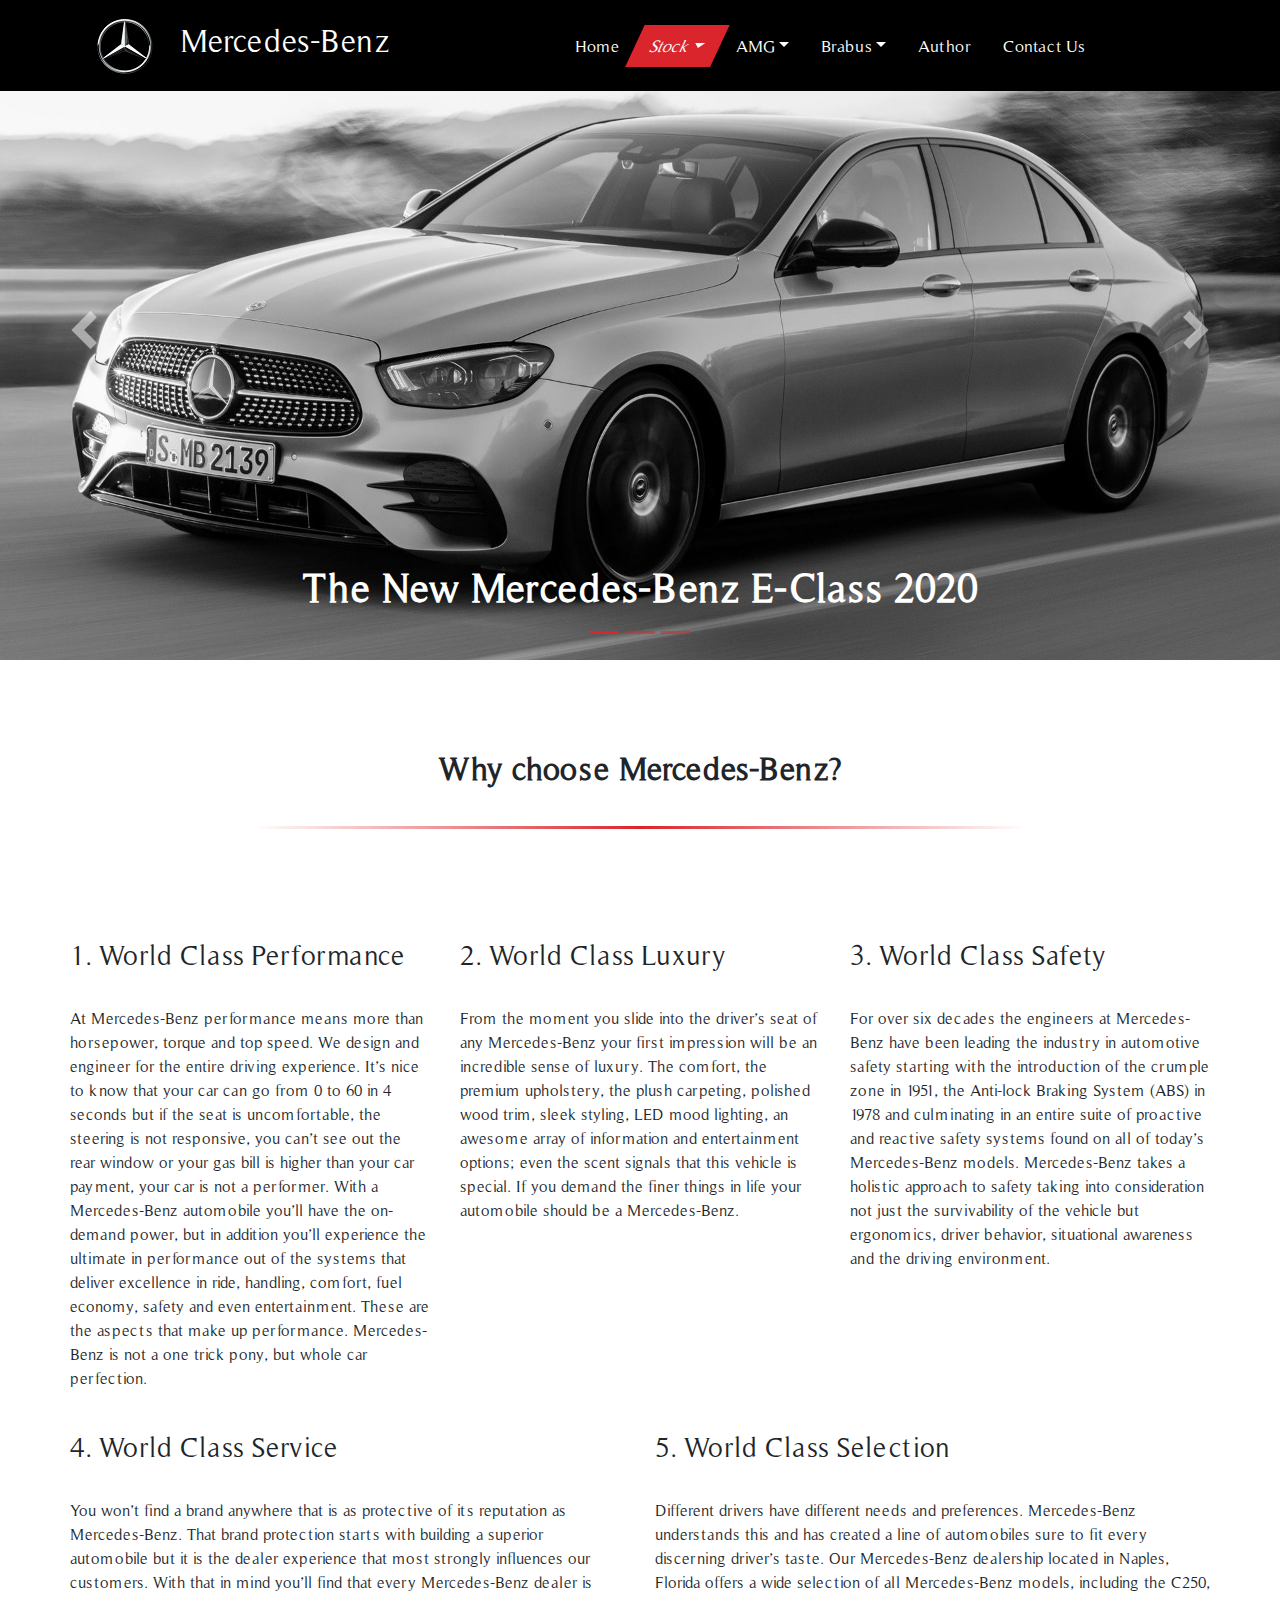
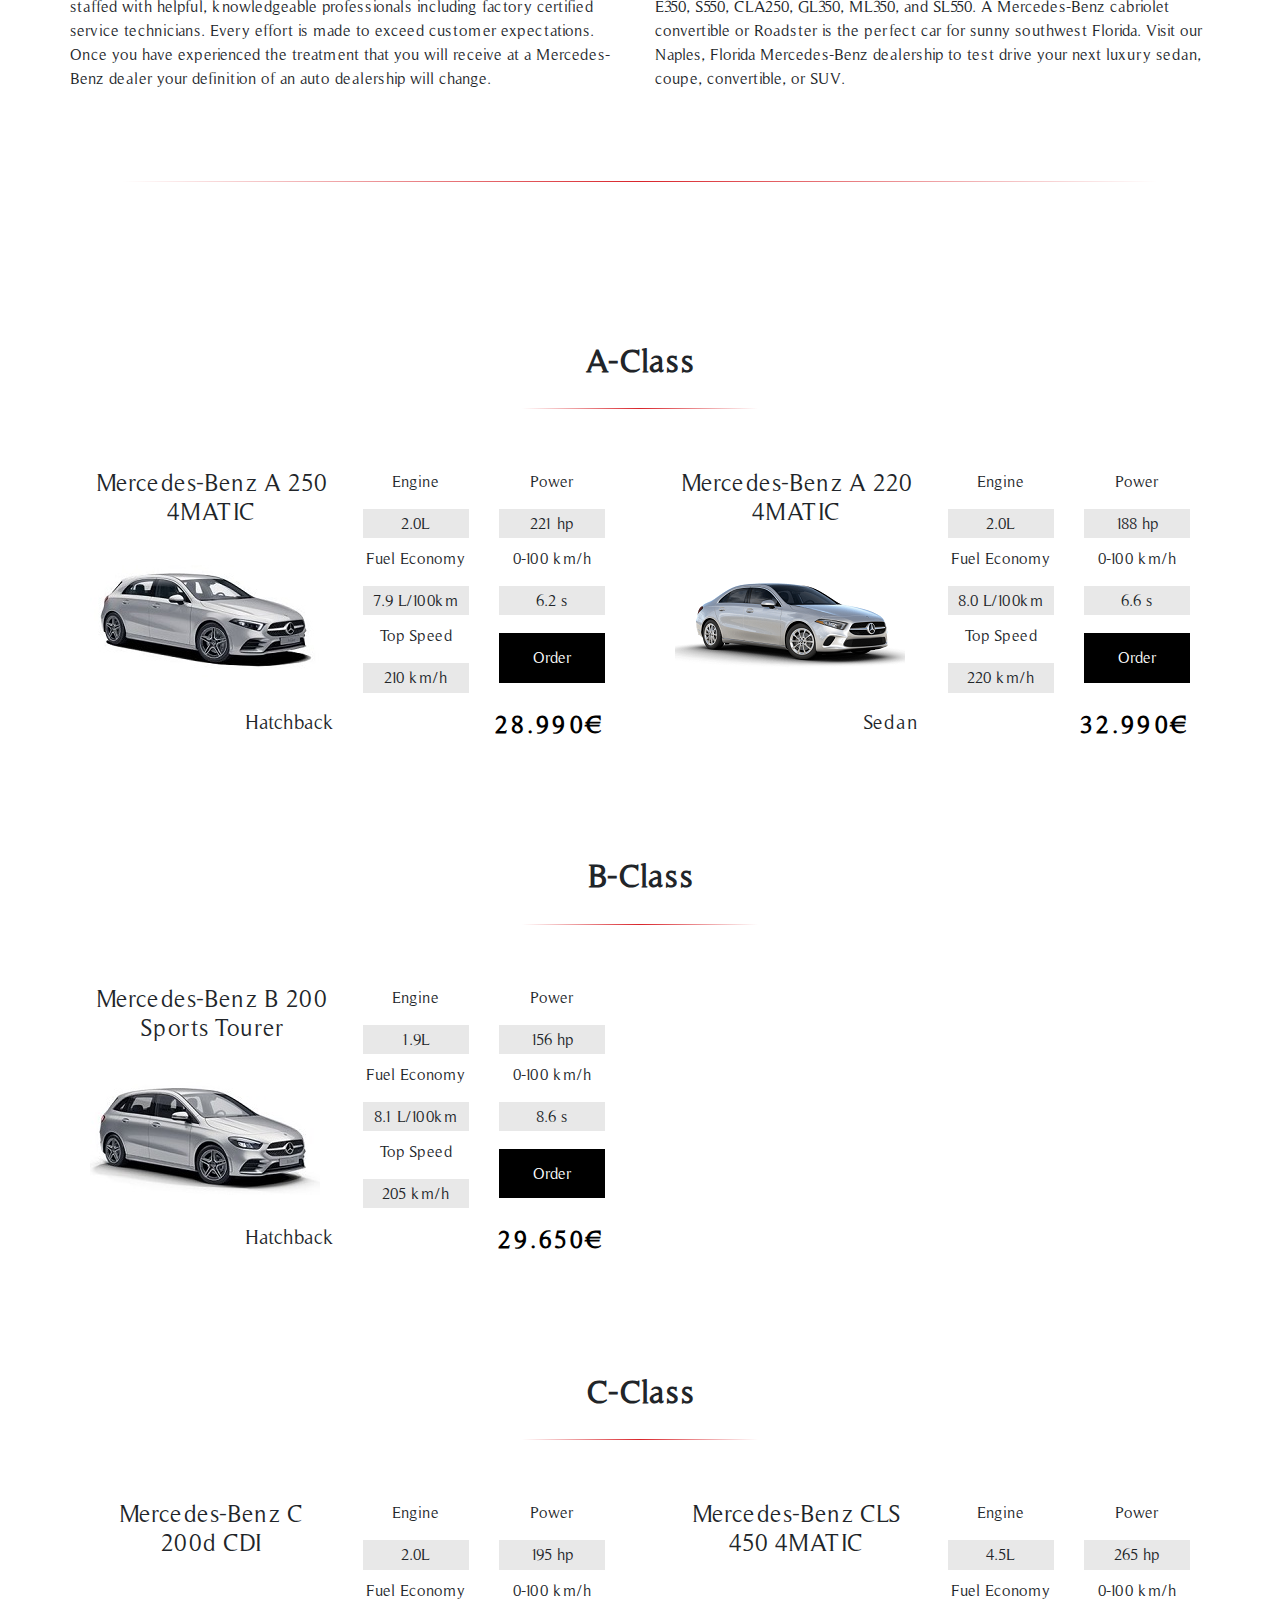
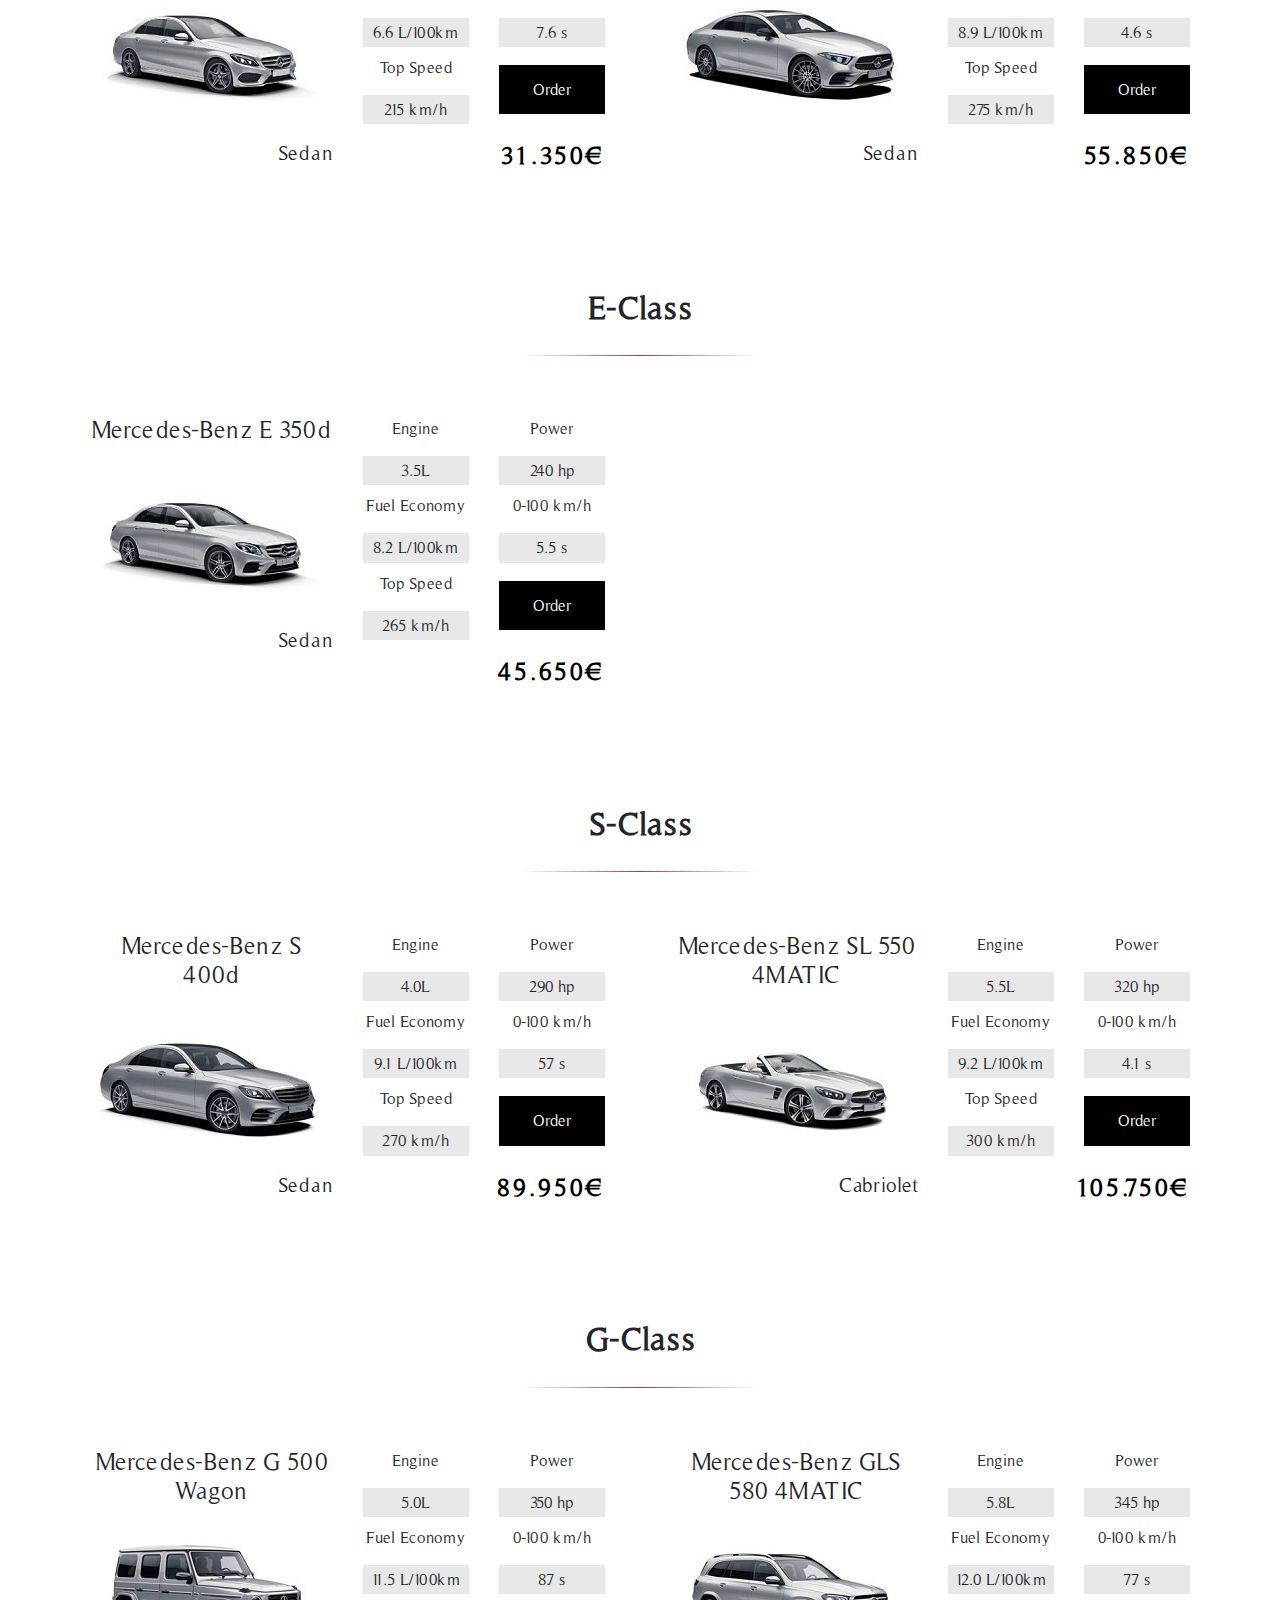
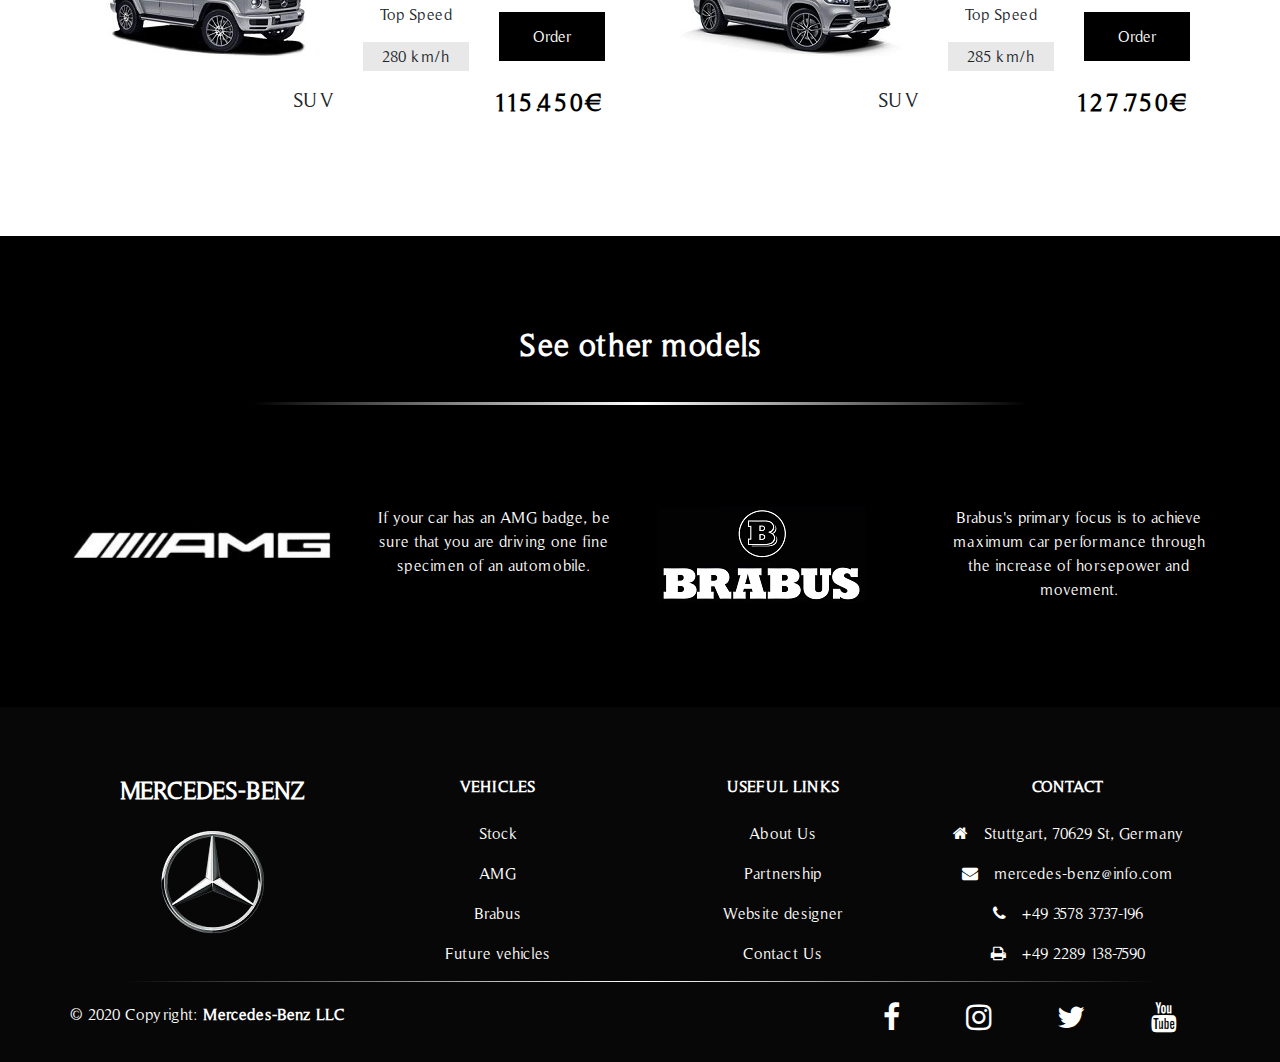
<file: stock.html>
<!DOCTYPE html>
<html>
    <head>
        <link rel="stylesheet" type="text/css" href="css/bootstrap.min.css"/>
    <link rel="stylesheet" href="https://cdnjs.cloudflare.com/ajax/libs/font-awesome/4.7.0/css/font-awesome.min.css"/>
    <link rel="stylesheet" href="https://cdnjs.cloudflare.com/ajax/libs/font-awesome/4.7.0/css/font-awesome.min.css">
	<link rel="stylesheet" type="text/css" href="css/style.css"/>
    <meta charset="UTF-8">
    <meta name="viewport" content="width=device-width, initial-scale=1.0">
    <meta name="description" content="Mercedes-Benz Classic - Enjoy driving" />
	<meta name="keywords" content="mercedes, benz, a-class, amg, b-class" />
	<meta name="author" content="mailto:mihajlo.vujsic.32.19@ict.edu.rs" />
    <meta name="copyright" content="Mercedes-Benz LLC @ 2020" />
    <link rel="shortcut icon" href="img/mbfav.ico" />
    <title>Stock Vehicles | Mercedes-Benz</title>
    </head>
    <body>
        <!-- Navigation bar -->

    <div class="container-fluid fixed-top" id="logonav">
        <div class="container">
            <div class="row align-items-center">
                <div class="col-sm-4 col-md-1 col-lg-1 text-sm-right" id="navlg1">
                    <a href="index.html"><img src="img/mblogo.png" alt="logo"></a>
                </div>
                <div class="d-md-none d-lg-block d-sm-block col-sm-8 col-lg-3 text-sm-left" id="mblogo">
                    <a href="index.html"><h2 class="text-left">Mercedes-Benz</h2></a>
                </div>
                <div class="col-sm-12 col-md-11 col-lg-8" id="navpartnav">
                    <ul class="nav justify-content-center justify-content-sm-center">
                        <li class="nav-item navitem">
                            <a class="nav-link" href="index.html">Home</a></li>
                        <li class="nav-item dropdown navitem">
                            <a class="nav-link dropdown-toggle activepage" href="stock.html">Stock</a>
                            <div class="dropdown-content droptext" >
                                <a class="dropdown-item" href="stock.html#aclass" id="anchor">A 250/A 220</a>
                                <a class="dropdown-item" href="stock.html#bclass" id="anchor">B 200</a>
                                <a class="dropdown-item" href="stock.html#cclass" id="anchor">C 200/CLS 450</a>
                                <a class="dropdown-item" href="stock.html#eclass" id="anchor">E 350</a>
                                <a class="dropdown-item" href="stock.html#sclass" id="anchor">S 400/SL 550</a>
                                <a class="dropdown-item" href="stock.html#gclass" id="anchor">G 500/GLS 580</a>
                              </div>
                        </li>
                        <li class="nav-item dropdown navitem">
                            <a class="nav-link dropdown-toggle" href="amg.html">AMG</a>
                            <div class="dropdown-content droptext">
                                <a class="dropdown-item" href="amg.html#aclassamg" id="anchor">A 45</a>
                                    <a class="dropdown-item" href="amg.html#cclassamg" id="anchor">C 63/CLA 45</a>
                                    <a class="dropdown-item" href="amg.html#eclassamg" id="anchor">E 53/E 53 Cabrio</a>
                                    <a class="dropdown-item" href="amg.html#sclassamg" id="anchor">S 65/S 63</a>
                                    <a class="dropdown-item" href="amg.html#gclassamg" id="anchor">G 63/GLE 63</a>
                                    <a class="dropdown-item" href="amg.html#gtamg" id="anchor">GT 63</a>
                              </div>
                        </li>
                        <li class="nav-item dropdown navitem">
                            <a class="nav-link dropdown-toggle" href="brabus.html">Brabus</a>
                            <div class="dropdown-content droptext">
                                <a class="dropdown-item" href="brabus.html#brabusa" id="anchor">A 35 S</a>
                                    <a class="dropdown-item" href="brabus.html#brabusc" id="anchor">C 43/CLS 53</a>
                                    <a class="dropdown-item" href="brabus.html#brabuse" id="anchor">E 63 S</a>
                                    <a class="dropdown-item" href="brabus.html#brabuss" id="anchor">S 65 L/S 65</a>
                                    <a class="dropdown-item" href="brabus.html#brabusg" id="anchor">G 63/GLE 63</a>
                                    <a class="dropdown-item" href="brabus.html#brabusgt" id="anchor">GT 63</a>
                              </div>
                        </li>
                        <li class="nav-item navitem">
                            <a class="nav-link" href="author.html">Author</a></li>
                        <li class="nav-item navitem">
                            <a class="nav-link" href="contact.html">Contact Us</a></li>
                    </ul>
                </div>
            </div>
        </div>
</div>


<!-- Slideshow with captions -->


<div id="slideshow" class="carousel slide" data-ride="carousel">
    <ol class="carousel-indicators">
      <li data-target="#slideshow" data-slide-to="0" class="active"></li>
      <li data-target="#slideshow" data-slide-to="1"></li>
      <li data-target="#slideshow" data-slide-to="2"></li>
    </ol>
    <div class="carousel-inner">
      <div class="carousel-item active" id="slide4">
        <div class="carousel-caption slidecaption">
            <h1 class="font-weight-bold display-5">The New Mercedes-Benz E-Class 2020</h1>
            <a href="">
                
            </a>
          </div>        
      </div>
      <div class="carousel-item" id="slide5">
        <div class="carousel-caption slidecaption">
            <h1 class="font-weight-bold display-5">Feel the luxury of Mercedes-Benz S-Class</h1>
            <a href="#sclass">
                
            </a>
          </div>   
      </div>
      <div class="carousel-item" id="slide6">
        <div class="carousel-caption slidecaption">
            <h1 class="font-weight-bold display-5">The Strongest G-Class so far</h1>
            <a href="#gclass">
                
            </a>
          </div>   
      </div>
    </div>
    <a class="carousel-control-prev" href="#slideshow" role="button" data-slide="prev">
      <span class="arrow left" aria-hidden="true"></span>
      <span class="sr-only">Previous</span>
    </a>
    <a class="carousel-control-next" href="#slideshow" role="button" data-slide="next">
      <span class="arrow right" aria-hidden="true"></span>
      <span class="sr-only">Next</span>
    </a>
  </div>

  <!-- Why choose MB -->

  <div class="container-fluid">
    <div class="row">
        <div class="col-lg-12 text-center" id="whymb">
            <h2 class="font-weight-bold">Why choose Mercedes-Benz?</h2>
        </div>              
    </div>
</div>
<div class="container" id="whymbtext">
    <div class="row" id="row">
        <div class="col-md-12 col-lg-12 col-xl-4">
            <h3>1. World Class Performance</h3>
            <p class="whymbp">
                At Mercedes-Benz performance means more than horsepower, torque and top speed. We design and engineer for the entire driving experience. It’s nice to know that your car can go from 0 to 60 in 4 seconds but if the seat is uncomfortable, the steering is not responsive, you can’t see out the rear window or your gas bill is higher than your car payment, your car is not a performer.

                With a Mercedes-Benz automobile you’ll have the on-demand power, but in addition you’ll experience the ultimate in performance out of the systems that deliver excellence in ride, handling, comfort, fuel economy, safety and even entertainment. These are the aspects that make up performance. Mercedes-Benz is not a one trick pony, but whole car perfection.
            </p>
        </div>
        <div class="col-md-12 col-lg-6 col-xl-4">
            <h3>2. World Class Luxury</h3>
            <p class="whymbp">From the moment you slide into the driver’s seat of any Mercedes-Benz your first impression will be an incredible sense of luxury. The comfort, the premium upholstery, the plush carpeting, polished wood trim, sleek styling, LED mood lighting, an awesome array of information and entertainment options; even the scent signals that this vehicle is special. If you demand the finer things in life your automobile should be a Mercedes-Benz.</p>
        </div>
        <div class="col-md-12 col-lg-6 col-xl-4">
            <h3>3. World Class Safety</h3>
            <p class="whymbp">For over six decades the engineers at Mercedes-Benz have been leading the industry in automotive safety starting with the introduction of the crumple zone in 1951, the Anti-lock Braking System (ABS) in 1978 and culminating in an entire suite of proactive and reactive safety systems found on all of today’s Mercedes-Benz models.

                Mercedes-Benz takes a holistic approach to safety taking into consideration not just the survivability of the vehicle but ergonomics, driver behavior, situational awareness and the driving environment.</p>
        </div>
        <div class="col-md-6 col-lg-6 col-xl-6">
            <h3>4. World Class Service</h3>
            <p class="whymbp">You won’t find a brand anywhere that is as protective of its reputation as Mercedes-Benz. That brand protection starts with building a superior automobile but it is the dealer experience that most strongly influences our customers. With that in mind you’ll find that every Mercedes-Benz dealer is staffed with helpful, knowledgeable professionals including factory certified service technicians. Every effort is made to exceed customer expectations.

                Once you have experienced the treatment that you will receive at a Mercedes-Benz dealer your definition of an auto dealership will change.</p>
        </div>
        <div class="col-md-6 col-lg-6 col-xl-6">
            <h3>5. World Class Selection</h3>
            <p class="whymbp">Different drivers have different needs and preferences. Mercedes-Benz understands this and has created a line of automobiles sure to fit every discerning driver’s taste.

                Our Mercedes-Benz dealership located in Naples, Florida offers a wide selection of all Mercedes-Benz models, including the C250, E350, S550, CLA250, GL350, ML350, and SL550. A Mercedes-Benz cabriolet convertible or Roadster is the perfect car for sunny southwest Florida. Visit our Naples, Florida Mercedes-Benz dealership to test drive your next luxury sedan, coupe, convertible, or SUV.</p>
        </div>
    </div>
</div>

<!-- Vehicles -->

<!-- A-Class -->

<div class="container" id="allvehicles">
    <div class="row" id="row">
        <div class="col-lg-12 text-center classname" id="aclass">
            <h2 class="font-weight-bold">A-Class</h2>
        </div>
        <div class="col-sm-12 col-md-12 col-lg-6 classitem classit">
            <div class="row">
                <div class="col-lg-6">
                    <h4 class="text-sm-center">Mercedes-Benz A 250 4MATIC</h4>
                    <div class="hovereffect"><img src="img/a250.jpeg" alt="a250" class="carimg img-responsive">
                        <div class="overlay">
                            <a class="info" href="https://www.youtube.com/watch?v=_0M9XhB3KDI" target="_blank">Car Review</a>
                         </div>
                    </div>
                    <p class="text-right h5">Hatchback</p>
                </div>
                <div class="col-lg-6">
                    <div class="row">
                        <div class="col-lg-6">
                            <p class="text-center">Engine</p>
                            <h6 class="text-center carinfo">2.0L</h6>
                        </div>
                        <div class="col-lg-6">
                            <p class="text-center">Power</p>
                            <h6 class="text-center carinfo">221 hp</h6>
                        </div>
                        <div class="col-lg-6">
                            <p class="text-center">Fuel Economy</p>
                            <h6 class="text-center carinfo">7.9 L/100km</h6>
                        </div>
                        <div class="col-lg-6">
                            <p class="text-center">0-100 km/h</p>
                            <h6 class="text-center carinfo">6.2 s</h6>
                        </div>
                        <div class="col-lg-6">
                            <p class="text-center">Top Speed</p>
                            <h6 class="text-center carinfo">210 km/h</h6>
                        </div>
                        <div class="col-lg-6 review">
                            <a href="contact.html#ordervehicle" id="anchor"><h6 class="text-center">Order</h6></a>
                        </div>
                        <div class="col-lg-12">
                            <h4 class="text-right price font-weight-bold">28.990&euro;</h4>
                        </div>
                    </div>
                </div>
            </div>
        </div>
        <div class="col-sm-12 col-md-12 col-lg-6 classitem classit">
            <div class="row">
                <div class="col-lg-6">
                    <h4 class="text-sm-center">Mercedes-Benz A 220 4MATIC</h4>
                    <div class="hovereffect"><img src="img/asedan.png" alt="asedan" class="carimg img-responsive">
                        <div class="overlay">
                            <a class="info" href="https://www.youtube.com/watch?v=lsfOhLhAEB4" target="_blank">Car Review</a>
                         </div>
                    </div>
                    <p class="text-right h5">Sedan</p>
                </div>
                <div class="col-lg-6">
                    <div class="row">
                        <div class="col-lg-6">
                            <p class="text-center">Engine</p>
                            <h6 class="text-center carinfo">2.0L</h6>
                        </div>
                        <div class="col-lg-6">
                            <p class="text-center">Power</p>
                            <h6 class="text-center carinfo">188 hp</h6>
                        </div>
                        <div class="col-lg-6">
                            <p class="text-center">Fuel Economy</p>
                            <h6 class="text-center carinfo">8.0 L/100km</h6>
                        </div>
                        <div class="col-lg-6">
                            <p class="text-center">0-100 km/h</p>
                            <h6 class="text-center carinfo">6.6 s</h6>
                        </div>
                        <div class="col-lg-6">
                            <p class="text-center">Top Speed</p>
                            <h6 class="text-center carinfo">220 km/h</h6>
                        </div>
                        <div class="col-lg-6 review">
                            <a href="contact.html#ordervehicle" id="anchor"><h6 class="text-center">Order</h6></a>
                        </div>
                        <div class="col-lg-12">
                            <h4 class="text-right price font-weight-bold">32.990&euro;</h4>
                        </div>
                    </div>
                </div>
            </div>
        </div>

        <!-- B-Class -->

        <div class="col-lg-12 text-center classname" id="bclass">
            <h2 class="font-weight-bold">B-Class</h2>
        </div>
        <div class="col-sm-12 col-md-12 col-lg-6 classitem classit">
            <div class="row">
                <div class="col-lg-6">
                    <h4 class="text-sm-center">Mercedes-Benz B 200 Sports Tourer</h4>
                    <div class="hovereffect"><img src="img/b200.jpeg" alt="bsport" class="carimg img-responsive">
                        <div class="overlay">
                            <a class="info" href="https://www.youtube.com/watch?v=NZJlqkxZ4d4" target="_blank">Car Review</a>
                         </div>
                    </div>
                    <p class="text-right h5">Hatchback</p>
                </div>
                <div class="col-lg-6">
                    <div class="row">
                        <div class="col-lg-6">
                            <p class="text-center">Engine</p>
                            <h6 class="text-center carinfo">1.9L</h6>
                        </div>
                        <div class="col-lg-6">
                            <p class="text-center">Power</p>
                            <h6 class="text-center carinfo">156 hp</h6>
                        </div>
                        <div class="col-lg-6">
                            <p class="text-center">Fuel Economy</p>
                            <h6 class="text-center carinfo">8.1 L/100km</h6>
                        </div>
                        <div class="col-lg-6">
                            <p class="text-center">0-100 km/h</p>
                            <h6 class="text-center carinfo">8.6 s</h6>
                        </div>
                        <div class="col-lg-6">
                            <p class="text-center">Top Speed</p>
                            <h6 class="text-center carinfo">205 km/h</h6>
                        </div>
                        <div class="col-lg-6 review">
                            <a href="contact.html#ordervehicle" id="anchor"><h6 class="text-center">Order</h6></a>
                        </div>
                        <div class="col-lg-12">
                            <h4 class="text-right price font-weight-bold">29.650&euro;</h4>
                        </div>
                    </div>
                </div>
            </div>
        </div>

        <!-- C-Class -->
        
        <div class="col-lg-12 text-center classname" id="cclass">
            <h2 class="font-weight-bold">C-Class</h2>
        </div>
        <div class="col-sm-12 col-md-12 col-lg-6 classitem classit">
            <div class="row">
                <div class="col-lg-6">
                    <h4 class="text-sm-center">Mercedes-Benz C 200d CDI</h4>
                    <div class="hovereffect"><img src="img/ccar.jpeg" alt="class" class="carimg img-responsive">
                        <div class="overlay">
                            <a class="info" href="https://www.youtube.com/watch?v=d0xC-yVKoBI" target="_blank">Car Review</a>
                         </div>
                    </div>
                    <p class="text-right h5">Sedan</p>
                </div>
                <div class="col-lg-6">
                    <div class="row">
                        <div class="col-lg-6">
                            <p class="text-center">Engine</p>
                            <h6 class="text-center carinfo">2.0L</h6>
                        </div>
                        <div class="col-lg-6">
                            <p class="text-center">Power</p>
                            <h6 class="text-center carinfo">195 hp</h6>
                        </div>
                        <div class="col-lg-6">
                            <p class="text-center">Fuel Economy</p>
                            <h6 class="text-center carinfo">6.6 L/100km</h6>
                        </div>
                        <div class="col-lg-6">
                            <p class="text-center">0-100 km/h</p>
                            <h6 class="text-center carinfo">7.6 s</h6>
                        </div>
                        <div class="col-lg-6">
                            <p class="text-center">Top Speed</p>
                            <h6 class="text-center carinfo">215 km/h</h6>
                        </div>
                        <div class="col-lg-6 review">
                            <a href="contact.html#ordervehicle" id="anchor"><h6 class="text-center">Order</h6></a>
                        </div>
                        <div class="col-lg-12">
                            <h4 class="text-right price font-weight-bold">31.350&euro;</h4>
                        </div>
                    </div>
                </div>
            </div>
        </div>
        <div class="col-sm-12 col-md-12 col-lg-6 classitem classit">
            <div class="row">
                <div class="col-lg-6">
                    <h4 class="text-sm-center">Mercedes-Benz CLS 450 4MATIC</h4>
                    <div class="hovereffect"><img src="img/cls.jpeg" alt="cls450" class="carimg img-responsive">
                        <div class="overlay">
                            <a class="info" href="https://www.youtube.com/watch?v=z7igrM4GOWw" target="_blank">Car Review</a>
                         </div>
                    </div>
                    <p class="text-right h5">Sedan</p>
                </div>
                <div class="col-lg-6">
                    <div class="row">
                        <div class="col-lg-6">
                            <p class="text-center">Engine</p>
                            <h6 class="text-center carinfo">4.5L</h6>
                        </div>
                        <div class="col-lg-6">
                            <p class="text-center">Power</p>
                            <h6 class="text-center carinfo">265 hp</h6>
                        </div>
                        <div class="col-lg-6">
                            <p class="text-center">Fuel Economy</p>
                            <h6 class="text-center carinfo">8.9 L/100km</h6>
                        </div>
                        <div class="col-lg-6">
                            <p class="text-center">0-100 km/h</p>
                            <h6 class="text-center carinfo">4.6 s</h6>
                        </div>
                        <div class="col-lg-6">
                            <p class="text-center">Top Speed</p>
                            <h6 class="text-center carinfo">275 km/h</h6>
                        </div>
                        <div class="col-lg-6 review">
                            <a href="contact.html#ordervehicle" id="anchor"><h6 class="text-center">Order</h6></a>
                        </div>
                        <div class="col-lg-12">
                            <h4 class="text-right price font-weight-bold">55.850&euro;</h4>
                        </div>
                    </div>
                </div>
            </div>
        </div>

        <!-- E-Class -->

        <div class="col-lg-12 text-center classname" id="eclass">
            <h2 class="font-weight-bold">E-Class</h2>
        </div>
        <div class="col-sm-12 col-md-12 col-lg-6 classitem classit">
            <div class="row">
                <div class="col-lg-6">
                    <h4 class="text-sm-center">Mercedes-Benz E 350d</h4>
                    <div class="hovereffect"><img src="img/ecar.jpeg" alt="eclass" class="carimg img-responsive">
                        <div class="overlay">
                            <a class="info" href="https://www.youtube.com/watch?v=HJuStxoaDf8" target="_blank">Car Review</a>
                         </div>
                    </div>
                    <p class="text-right h5">Sedan</p>
                </div>
                <div class="col-lg-6">
                    <div class="row">
                        <div class="col-lg-6">
                            <p class="text-center">Engine</p>
                            <h6 class="text-center carinfo">3.5L</h6>
                        </div>
                        <div class="col-lg-6">
                            <p class="text-center">Power</p>
                            <h6 class="text-center carinfo">240 hp</h6>
                        </div>
                        <div class="col-lg-6">
                            <p class="text-center">Fuel Economy</p>
                            <h6 class="text-center carinfo">8.2 L/100km</h6>
                        </div>
                        <div class="col-lg-6">
                            <p class="text-center">0-100 km/h</p>
                            <h6 class="text-center carinfo">5.5 s</h6>
                        </div>
                        <div class="col-lg-6">
                            <p class="text-center">Top Speed</p>
                            <h6 class="text-center carinfo">265 km/h</h6>
                        </div>
                        <div class="col-lg-6 review">
                            <a href="contact.html#ordervehicle" id="anchor"><h6 class="text-center">Order</h6></a>
                        </div>
                        <div class="col-lg-12">
                            <h4 class="text-right price font-weight-bold">45.650&euro;</h4>
                        </div>
                    </div>
                </div>
            </div>
        </div>

        <!-- S-Class -->

        <div class="col-lg-12 text-center classname" id="sclass">
            <h2 class="font-weight-bold">S-Class</h2>
        </div>
        <div class="col-sm-12 col-md-12 col-lg-6 classitem classit">
            <div class="row">
                <div class="col-lg-6">
                    <h4 class="text-sm-center">Mercedes-Benz S 400d</h4>
                    <div class="hovereffect"><img src="img/scar.jpeg" alt="slass" class="carimg img-responsive">
                        <div class="overlay">
                            <a class="info" href="https://www.youtube.com/watch?v=MhQ_8_7i9Mg" target="_blank">Car Review</a>
                         </div>
                    </div>
                    <p class="text-right h5">Sedan</p>
                </div>
                <div class="col-lg-6">
                    <div class="row">
                        <div class="col-lg-6">
                            <p class="text-center">Engine</p>
                            <h6 class="text-center carinfo">4.0L</h6>
                        </div>
                        <div class="col-lg-6">
                            <p class="text-center">Power</p>
                            <h6 class="text-center carinfo">290 hp</h6>
                        </div>
                        <div class="col-lg-6">
                            <p class="text-center">Fuel Economy</p>
                            <h6 class="text-center carinfo">9.1 L/100km</h6>
                        </div>
                        <div class="col-lg-6">
                            <p class="text-center">0-100 km/h</p>
                            <h6 class="text-center carinfo">5.7 s</h6>
                        </div>
                        <div class="col-lg-6">
                            <p class="text-center">Top Speed</p>
                            <h6 class="text-center carinfo">270 km/h</h6>
                        </div>
                        <div class="col-lg-6 review">
                            <a href="contact.html#ordervehicle" id="anchor"><h6 class="text-center">Order</h6></a>
                        </div>
                        <div class="col-lg-12">
                            <h4 class="text-right price font-weight-bold">89.950&euro;</h4>
                        </div>
                    </div>
                </div>
            </div>
        </div>
        <div class="col-sm-12 col-md-12 col-lg-6 classitem classit">
            <div class="row">
                <div class="col-lg-6">
                    <h4 class="text-sm-center">Mercedes-Benz SL 550 4MATIC</h4>
                    <div class="hovereffect"><img src="img/sl.jpeg" alt="sl550" class="carimg img-responsive">
                        <div class="overlay">
                            <a class="info" href="https://www.youtube.com/watch?v=lW8dksbwxgM" target="_blank">Car Review</a>
                         </div>
                    </div>
                    <p class="text-right h5">Cabriolet</p>
                </div>
                <div class="col-lg-6">
                    <div class="row">
                        <div class="col-lg-6">
                            <p class="text-center">Engine</p>
                            <h6 class="text-center carinfo">5.5L</h6>
                        </div>
                        <div class="col-lg-6">
                            <p class="text-center">Power</p>
                            <h6 class="text-center carinfo">320 hp</h6>
                        </div>
                        <div class="col-lg-6">
                            <p class="text-center">Fuel Economy</p>
                            <h6 class="text-center carinfo">9.2 L/100km</h6>
                        </div>
                        <div class="col-lg-6">
                            <p class="text-center">0-100 km/h</p>
                            <h6 class="text-center carinfo">4.1 s</h6>
                        </div>
                        <div class="col-lg-6">
                            <p class="text-center">Top Speed</p>
                            <h6 class="text-center carinfo">300 km/h</h6>
                        </div>
                        <div class="col-lg-6 review">
                            <a href="contact.html#ordervehicle" id="anchor"><h6 class="text-center">Order</h6></a>
                        </div>
                        <div class="col-lg-12">
                            <h4 class="text-right price font-weight-bold">105.750&euro;</h4>
                        </div>
                    </div>
                </div>
            </div>
        </div>

        <!-- G-Class -->

        <div class="col-lg-12 text-center classname" id="gclass">
            <h2 class="font-weight-bold">G-Class</h2>
        </div>
        <div class="col-sm-12 col-md-12 col-lg-6 classitem classit">
            <div class="row">
                <div class="col-lg-6">
                    <h4 class="text-sm-center">Mercedes-Benz G 500 Wagon</h4>
                    <div class="hovereffect"><img src="img/gcar.jpeg" alt="glass" class="carimg img-responsive">
                        <div class="overlay">
                            <a class="info" href="https://www.youtube.com/watch?v=blY69sLgK6o" target="_blank">Car Review</a>
                         </div>
                    </div>
                    <p class="text-right h5">SUV</p>
                </div>
                <div class="col-lg-6">
                    <div class="row">
                        <div class="col-lg-6">
                            <p class="text-center">Engine</p>
                            <h6 class="text-center carinfo">5.0L</h6>
                        </div>
                        <div class="col-lg-6">
                            <p class="text-center">Power</p>
                            <h6 class="text-center carinfo">350 hp</h6>
                        </div>
                        <div class="col-lg-6">
                            <p class="text-center">Fuel Economy</p>
                            <h6 class="text-center carinfo">11.5 L/100km</h6>
                        </div>
                        <div class="col-lg-6">
                            <p class="text-center">0-100 km/h</p>
                            <h6 class="text-center carinfo">8.7 s</h6>
                        </div>
                        <div class="col-lg-6">
                            <p class="text-center">Top Speed</p>
                            <h6 class="text-center carinfo">280 km/h</h6>
                        </div>
                        <div class="col-lg-6 review">
                            <a href="contact.html#ordervehicle" id="anchor"><h6 class="text-center">Order</h6></a>
                        </div>
                        <div class="col-lg-12">
                            <h4 class="text-right price font-weight-bold">115.450&euro;</h4>
                        </div>
                    </div>
                </div>
            </div>
        </div>
        <div class="col-sm-12 col-md-12 col-lg-6 classitem classit">
            <div class="row">
                <div class="col-lg-6">
                    <h4 class="text-sm-center">Mercedes-Benz GLS 580 4MATIC</h4>
                    <div class="hovereffect"><img src="img/gls.jpeg" alt="gls580" class="carimg img-responsive">
                        <div class="overlay">
                            <a class="info" href="https://www.youtube.com/watch?v=hL0hiFl9sa4&t=26s" target="_blank">Car Review</a>
                         </div>
                    </div>
                    <p class="text-right h5">SUV</p>
                </div>
                <div class="col-lg-6">
                    <div class="row">
                        <div class="col-lg-6">
                            <p class="text-center">Engine</p>
                            <h6 class="text-center carinfo">5.8L</h6>
                        </div>
                        <div class="col-lg-6">
                            <p class="text-center">Power</p>
                            <h6 class="text-center carinfo">345 hp</h6>
                        </div>
                        <div class="col-lg-6">
                            <p class="text-center">Fuel Economy</p>
                            <h6 class="text-center carinfo">12.0 L/100km</h6>
                        </div>
                        <div class="col-lg-6">
                            <p class="text-center">0-100 km/h</p>
                            <h6 class="text-center carinfo">7.7 s</h6>
                        </div>
                        <div class="col-lg-6">
                            <p class="text-center">Top Speed</p>
                            <h6 class="text-center carinfo">285 km/h</h6>
                        </div>
                        <div class="col-lg-6 review">
                            <a href="contact.html#ordervehicle" id="anchor"><h6 class="text-center">Order</h6></a>
                        </div>
                        <div class="col-lg-12">
                            <h4 class="text-right price font-weight-bold">127.750&euro;</h4>
                        </div>
                    </div>
                </div>
            </div>
        </div>
    </div>
</div>

<!-- See other models -->

<div class="container-fluid" id="moremodels">
    <div class="row">
        <div class="col-lg-12" id="othermodels">
            <h2 class="text-center font-weight-bold">See other models</h2>
        </div>
    </div>
    <div class="container" id="amgbrb">
        <div class="row">
            <div class="col-sm-12 col-md-6 col-lg-3" id="othcar">
                <a href="amg.html"><img src="img/amglogo.jpg" alt="amglogo" width="270px"></a>
            </div>
            <div class="col-sm-12 col-md-6 col-lg-3">
                <p class="text-sm-center">If your car has an AMG badge, be sure that you are driving one fine specimen of an automobile.</p>
            </div>
            <div class="col-sm-12 col-md-6 col-lg-3" id="othbrb">
                <a href="brabus.html"><img src="img/brabuslogo.jpeg" alt="brabuslogo"></a>
            </div>
            <div class="col-sm-12 col-md-6 col-lg-3">
                <p class="text-sm-center">Brabus's primary focus is to achieve maximum car performance through the increase of horsepower and movement.</p>
            </div>
        </div>
    </div>
</div>

<!-- Footer -->

<footer>
    <div class="container-fluid">
        <div class="row">
            <div class="col-lg-12" id="footer">
                <div class="container">
                    <div class="row">
                        <div class="col-sm-12 col-md-12 col-lg-3 text-md-center text-sm-center" id="foologo">
                            <h4 class="text-uppercase font-weight-bold">Mercedes-Benz</h4>
                            <img src="img/footermb.png" alt="mblogo">
                        </div>
                        <div class="col-sm-12 col-md-4 col-lg-3 text-sm-center" id="fooveh">
                            <h6 class="text-uppercase mb-4 font-weight-bold">Vehicles</h6>
                            <p>
                            <a href="stock.html">Stock</a>
                            </p>
                            <p>
                            <a href="amg.html">AMG</a>
                            </p>
                            <p>
                            <a href="brabus.html">Brabus</a>
                            </p>
                            <p>
                            <a href="#future">Future vehicles</a>
                            </p>
                        </div>
                        <div class="col-sm-12 col-md-4 col-lg-3 text-sm-center" id="foolink">
                            <h6 class="text-uppercase mb-4 font-weight-bold">Useful links</h6>
                            <p>
                            <a href="#aboutmb">About Us</a>
                            </p>
                            <p>
                            <a href="#partnerpart">Partnership</a>
                            </p>
                            <p>
                            <a href="author.html">Website designer</a>
                            </p>
                            <p>
                            <a href="contact.html">Contact Us</a>
                            </p>
                        </div>
                        <div class="col-sm-12 col-md-4 col-lg-3 text-sm-center" id="foocon">
                            <h6 class="text-uppercase mb-4 font-weight-bold">Contact</h6>
                            <p>
                            <i class="fa fa-home mr-3"></i>Stuttgart, 70629 St, Germany</p>
                            <p>
                            <i class="fa fa-envelope mr-3"></i>mercedes-benz@info.com</p>
                            <p>
                            <i class="fa fa-phone mr-3"></i>+49 3578 3737-196</p>
                            <p>
                            <i class="fa fa-print mr-3"></i>+49 2289 138-7590</p>
                        </div>
                    </div>
                </div>
                <div class="container align-items-bottom" id="copyright">
                    <div class="row">
                        <div class="col-md-6 col-lg-8">
                            <p class="text-center text-md-left">© 2020 Copyright:
                                  <strong>Mercedes-Benz LLC</strong>
                            </p>
                        </div>
                        <div class="col-md-6 col-lg-4 d-flex justify-content-around" id="foosoc">
                            <a href="https://www.facebook.com/MercedesBenz/" target="_blank"><span class="fa fa-facebook" style="font-size: 30px;"></span></a>
                            <a href="https://www.instagram.com/mercedesbenz/?hl=sr" target="_blank"><span class="fa fa-instagram" style="font-size: 30px;"></span></a>
                            <a href="https://twitter.com/mercedesbenz" target="_blank"><span class="fa fa-twitter" style="font-size: 30px;"></span></a>
                            <a href="https://www.youtube.com/user/MercedesBenzTV" target="_blank"><span class="fa fa-youtube" style="font-size: 30px;"></span></a>
                        </div>
                    </div>
                </div>
            </div>
        </div>
    </div>
</footer>
  
    <script src="https://code.jquery.com/jquery-3.5.1.slim.min.js" integrity="sha384-DfXdz2htPH0lsSSs5nCTpuj/zy4C+OGpamoFVy38MVBnE+IbbVYUew+OrCXaRkfj" crossorigin="anonymous"></script>
    <script src="https://cdn.jsdelivr.net/npm/popper.js@1.16.0/dist/umd/popper.min.js" integrity="sha384-Q6E9RHvbIyZFJoft+2mJbHaEWldlvI9IOYy5n3zV9zzTtmI3UksdQRVvoxMfooAo" crossorigin="anonymous"></script>
    <script src="https://stackpath.bootstrapcdn.com/bootstrap/4.5.0/js/bootstrap.min.js" integrity="sha384-OgVRvuATP1z7JjHLkuOU7Xw704+h835Lr+6QL9UvYjZE3Ipu6Tp75j7Bh/kR0JKI" crossorigin="anonymous"></script>
    </body>
</html>
</file>
<file: css/style.css>
@font-face {
	src: url("mbfont.ttf");
	font-family: "mbfont";
    
}
* {
    margin: 0;
    padding: 0;
    font-family: "mbfont";   
}

#logonav {
    background-color: black;
    color: white;
    padding: 10px 0;
}

#mblogo a {
    color: white;
    text-decoration: none;
}

.navitem a {
    color: white;
    font-size: 17px;
}

.navitem a:hover{
    background-color: #d9252b;
    color: white;
    transform: skewX(-25deg);
    transition: all;
    -webkit-transition: all 1s ease-in-out;
}

.activepage {
    background-color: #d9252b;
    color: white;
    transform: skewX(-25deg);
}

.droptext a {
    text-align: center;
    color: black;
    font-size: 19px;
}

.droptext a:hover {
    background-color: #d9252b;
    color: white;
    transform: skewX(0deg);
}

.dropdown-content {
    display: none;
    position: absolute;
    background-color: #f1f1f1;
    min-width: 160px;
    box-shadow: 0px 8px 16px 0px rgba(0,0,0,0.2);
    z-index: 1;
}

.dropdown:hover .dropdown-content {
    display: block;
}

#slide1 {
    height: 660px;
    background-image: url(../img/homeclassic.jpg);
    background-size: cover;
    background-repeat: no-repeat;
    background-position: center;
}

#slide2 {
    height: 660px;
    background-image: url(../img/homeamg.jpg);
    background-size: cover;
    background-repeat: no-repeat;
    background-position: center;
}

#slide3 {
    height: 660px;
    background-image: url(../img/homebrabus.jpg);
    background-size: cover;
    background-repeat: no-repeat;
    background-position: center;
}

#slideshow li {
    background-color: #d9252b;
}

.arrow {
    position: absolute;
    top: 50%;
    width: 3vmin;
    height: 3vmin;
    background: transparent;
    border-top: 1vmin solid white;
    border-right: 1vmin solid white;
    box-shadow: 0 0 0 lightgray;
    transition: all 200ms ease;
}
.arrow.left {
    left: 40%;
    transform: translate3d(0, -50%, 0) rotate(-135deg);
}
.arrow.right {
    right: 40%;
    transform: translate3d(0, -50%, 0) rotate(45deg);
}
.arrow:hover {
    border-color: #d9252b;
    box-shadow: 0.5vmin -0.5vmin 0 white;
}
.arrow:before {
    content: '';
    position: absolute;
    top: 50%;
    left: 50%;
    transform: translate(-40%, -60%) rotate(45deg);
    width: 200%;
    height: 200%;
}

#homeabouttitle {
    padding: 30px 0;
    margin: 60px 0;
    border-bottom: 3px solid #d9252b;
    border-image-source: linear-gradient(to right, white 20%, #d9252b, white 80%); 
    border-image-slice: 5;
}

#abouttext {
    padding: 60px 0;
}

#partnerpart {
    background-color: black;
}

#partnership {
    padding: 30px 0;
    margin: 60px 0;
    border-bottom: 3px solid white;
    border-image-source: linear-gradient(to right, black 20%, white, black 80%); 
    border-image-slice: 5;
}

#partnership h2 {
    color: white;
}

#partnerlogo {
    padding: 70px 0;
}

.partnertext p {
    color: white;
}

.partnertext {
    padding: 70px 50px;
}

#future {
    padding: 30px 0;
    margin: 60px 0;
    border-bottom: 3px solid #d9252b;
    border-image-source: linear-gradient(to right, white 20%, #d9252b, white 80%); 
    border-image-slice: 5;
}

#future h2 {
    color: black;
}

.futurecar a {
    color: white;
}

.futurecarpart {
    padding: 40px;
    margin-bottom: 60px;
}

.futurecar {
    background-color: rgba(0, 0, 0, 0.3);
}

.futurecar:hover {
    background-color: rgba(0,0,0, 0.8);
    color: white;
    transition: all;
    -webkit-transition: all 1s ease-in-out;
}

#stayintouchpart {
    background-color: black;
}

#stayintouch {
    padding: 30px 0;
    margin: 60px 0;
    border-bottom: 3px solid white;
    border-image-source: linear-gradient(to right, black 20%, white, black 80%); 
    border-image-slice: 5;
}
#stayintouch h2 {
    color: white;
}

#email {
    color: white;
}

#email a {
    text-decoration: none;
}

.emailbox {
    padding: 60px 0;
}

.formStyle { 
    background-color: black;
    padding: 20px; 
    width: 400px; 
    margin-bottom: 20px; 
    border: 1px solid white; 
    border-top-style: none; 
    border-right-style: none; 
    border-left-style: none; 
    font-size: 1em;
    font-weight: 100;
    color: white;
}
  
.formButton {
    background-color:white;
    display:inline-block;
    color:black;
    font-size:28px;
    font-weight: 500;
    padding:6px 24px;
    margin-top: 30px;
    margin-right: 60px;
    text-decoration:none;
}
  
.formButton:hover {
    background-color: #d9252b;
    color:#ffffff;
    transform: skewX(-25deg);
    transition: all;
    -webkit-transition: all 1s ease-in-out;
}
  
.formButton:active {
    position:relative;
    top:3px;
}
  
input:focus {
    outline: none;
}
  
::-webkit-input-placeholder {
     color: #ecf0f1;
}

#popup {
    color: black;
}

.social {
    margin-bottom: 20px;
}

.social a {
    color: white;
}

.social a:hover {
    color: #d9252b;
    transition: all;
    -webkit-transition: all 1s ease-in-out;
}
  
#footer {
    background-color: #070707;
    padding-top: 70px;
    color: white;
}

#footer a {
    color: white;
}

#footer a:hover {
    color: #d9252b;
    transition: all;
    -webkit-transition: all 1s ease-in-out;
}

#copyright {
    padding: 20px 0;
    border-top: 1px solid white;
    border-image-source: linear-gradient(to right, #070707 5%, white, #070707 95%); 
    border-image-slice: 5;
}

/* Stock page */

#slide4 {
    height: 660px;
    background-image: url(../img/stock1.jpg);
    background-size: cover;
    background-repeat: no-repeat;
    background-position: center;
}

#slide5 {
    height: 660px;
    background-image: url(../img/stock2.jpg);
    background-size: cover;
    background-repeat: no-repeat;
    background-position: center;
}

#slide6 {
    height: 660px;
    background-image: url(../img/stock3.jpg);
    background-size: cover;
    background-repeat: no-repeat;
    background-position: center;
}

.arrowdown:hover {
    background-color: white;
    border-radius: 50px;
    color: #d9252b;
    transition: all;
    -webkit-transition: all 1s ease-in-out;
}

.slidecaption a {
    color: white;
}

#whymbtext {
    padding: 50px 0;
    border-bottom: 1px solid #d9252b;
    border-image-source: linear-gradient(to right, white 5%, #d9252b, white 95%); 
    border-image-slice: 5;
}

#whymb {
    padding: 30px 0;
    margin: 60px 0;
    border-bottom: 3px solid #d9252b;
    border-image-source: linear-gradient(to right, white 20%, #d9252b, white 80%); 
    border-image-slice: 5;
}

.whyicon {
    font-size: 35px;
}

.whymbp {
    padding: 25px 0;
}

#allvehicles {
    padding: 80px 0;
}

.classname {
    padding: 80px 0 20px 0;
    border-bottom: 1px solid #d9252b;
    border-image-source: linear-gradient(to right, white 40%, #d9252b, white 60%); 
    border-image-slice: 5;
}

.classitem {
    padding: 60px 35px 30px 35px;
}

.carimg {
    padding: 30px 0;
}

.price {
    letter-spacing: 2px;
    color: black;
    margin-top: 10px;
    letter-spacing: 3px;

}

.carinfo {
    background-color: #e8e8e8;
    padding: 5px 0;
}

.review {
    margin: auto 0;
}

.review h6 {
    color: white;
    background-color: black;
    padding: 15px 0;
}

.review a {
    text-decoration: none;  
}

.review h6:hover {
    background-color: #d9252b;
    color:#ffffff;
    transform: skewX(-25deg);
    transition: all;
    -webkit-transition: all 1s ease-in-out;
}

.hovereffect {
    width:100%;
    height:auto;
    float:left;
    overflow:hidden;
    position:relative;
    text-align:center;
    cursor:default;
}
    
.hovereffect .overlay {
    width:100%;
    height:100%;
    position:absolute;
    overflow:hidden;
    top:0;
    left:0;
    opacity:0;
    background-color:rgba(0,0,0,0.5);
    -webkit-transition:all .4s ease-in-out;
    transition:all .4s ease-in-out
}
    
.hovereffect img {
    display:block;
    position:relative;
    -webkit-transition:all .4s linear;
    transition:all .4s linear;
}
    
.hovereffect h2 {
    text-transform:uppercase;
    color:#fff;
    text-align:center;
    position:relative;
    font-size:17px;
    background:rgba(0,0,0,0.6);
    -webkit-transform:translatey(-100px);
    -ms-transform:translatey(-100px);
    transform:translatey(-100px);
    -webkit-transition:all .2s ease-in-out;
    transition:all .2s ease-in-out;
    padding:10px;
}
    
.hovereffect a.info {
    text-decoration:none;
    display:inline-block;
    text-transform:uppercase;
    color:#fff;
    border:1px solid #fff;
    background-color:transparent;
    opacity:0;
    filter:alpha(opacity=0);
    -webkit-transition:all .2s ease-in-out;
    transition:all .2s ease-in-out;
    margin:50px 0 0;
    padding:7px 14px;
}
    
.hovereffect a.info:hover {
    box-shadow:0 0 5px #fff;
}
    
.hovereffect:hover img {
    -ms-transform:scale(1.2);
    -webkit-transform:scale(1.2);
    transform:scale(1.2);
}
    
.hovereffect:hover .overlay {
    opacity:1;
    filter:alpha(opacity=100);
}
    
.hovereffect:hover h2,.hovereffect:hover a.info {
    opacity:1;
    filter:alpha(opacity=100);
    -ms-transform:translatey(0);
    -webkit-transform:translatey(0);
    transform:translatey(0);
}
    
.hovereffect:hover a.info {
    -webkit-transition-delay:.2s;
    transition-delay:.2s;
}

#moremodels {
    background-color: black;
    color: white;
}

#othermodels {
    padding: 30px 0;
    margin: 60px 0;
    border-bottom: 3px solid #d9252b;
    border-image-source: linear-gradient(to right, black 20%, white, black 80%); 
    border-image-slice: 5;
}

#othermodels h2 {
    color: white;
}

#amgbrb {
    padding: 40px 0 90px 0;
}


/* AMG Page */


#slide7 {
    height: 660px;
    background-image: url(../img/shooting.jpg);
    background-size: cover;
    background-repeat: no-repeat;
    background-position: center;
}

#slide8 {
    height: 660px;
    background-image: url(../img/gtfamily.jpg);
    background-size: cover;
    background-repeat: no-repeat;
    background-position: center;
}

#slide9 {
    height: 660px;
    background-image: url(../img/enterier.jpg);
    background-size: cover;
    background-repeat: no-repeat;
    background-position: center;
}

#whatamgdo {
    padding: 30px 0;
    margin: 60px 0;
    border-bottom: 3px solid #d9252b;
    border-image-source: linear-gradient(to right, white 20%, #d9252b, white 80%); 
    border-image-slice: 5;
}

#amgcomps {
    padding: 50px 0;
    padding: 50px 0;
    border-bottom: 1px solid #d9252b;
    border-image-source: linear-gradient(to right, white 5%, #d9252b, white 95%); 
    border-image-slice: 5;
}

#amgcomps h3 {
    padding: 30px 0;
}

.mbfootertext a {
    margin-left: 70px;
}


/* BRABUS Page */

#slide10 {
    height: 660px;
    background-image: url(../img/brabusgphoto.jpg);
    background-size: cover;
    background-repeat: no-repeat;
    background-position: center;
}

#slide11 {
    height: 660px;
    background-image: url(../img/brabusphoto.jpg);
    background-size: cover;
    background-repeat: no-repeat;
    background-position: center;
}

#slide12 {
    height: 660px;
    background-image: url(../img/brabussphoto.jpg);
    background-size: cover;
    background-repeat: no-repeat;
    background-position: center;
}

#whoweare {
    padding: 30px 0;
    margin: 60px 0;
    border-bottom: 3px solid #d9252b;
    border-image-source: linear-gradient(to right, white 20%, #d9252b, white 80%); 
    border-image-slice: 5;
}

#aboutbrb p {
    padding: 60px 150px;
    line-height: 1.6;
}

.textbrb p {
    padding: 15px 40px 0 0;
    line-height: 1.7;
}

.brabustext {
    padding: 60px 0;
}

#aboutbrball {
    padding: 50px 0;
    padding: 50px 0;
    border-bottom: 1px solid #d9252b;
    border-image-source: linear-gradient(to right, white 5%, #d9252b, white 95%); 
    border-image-slice: 5;
}


/* Contact Us Page */


#coverimg{
    height: 660px;
    background-image: url(../img/contact.jpg);
    background-size: cover;
    background-repeat: no-repeat;
    background-position: center;
    position: relative;
    text-align: center;
    color: white;
}

.bottom-left{
    position: absolute;
    bottom: 10%;
    left: 20%;
    right: 20%;
}

#contact {
    padding: 30px 0;
    margin: 60px 0;
    border-bottom: 3px solid #d9252b;
    border-image-source: linear-gradient(to right, white 20%, #d9252b, white 80%); 
    border-image-slice: 5;
}

#contactusinfo {
    margin: 70px 0;
}

#contactlocation {
    padding: 50px 0;
}

#location {
    margin: 70px 0;
}

#contactsocial a {
    color: black;
}

#contactsocial a:hover {
    color: #d9252b;
    transition: all;
    -webkit-transition: all 1s ease-in-out;
}

#otherlocations {
    background-color: black;
    color: white;
}

#othloc {
    padding: 30px 0;
    margin: 60px 0;
    border-bottom: 3px solid #d9252b;
    border-image-source: linear-gradient(to right, black 20%, white, black 80%); 
    border-image-slice: 5;
}

#ordervehicle {
    padding: 30px 0;
    margin: 60px 0;
    border-bottom: 3px solid #d9252b;
    border-image-source: linear-gradient(to right, white 20%, #d9252b, white 80%); 
    border-image-slice: 5;
}

.card-header {
    background-color: #d9252b;
    color: white;
}

#orderbutton {
    background-color: #d9252b;
    color: white;
    border-radius: 3px;
    border: 1px solid #d9252b;
}

#orderbutton:hover {
    background-color: white;
    color: #d9252b;
    border-color: #d9252b;
    transition: all;
    -webkit-transition: all 1s ease-in-out;
}


/* Author Page */

#nav {
    padding: 6px 10%;
    background-color: black;
    margin: 0px;
    position: sticky;
    top: 0;
    z-index: 1;
    
}

#nav a {
    color: white;
    font-size: 17px;
}

#navit {
    padding-top: 27px;
}

#navit li {
    color: white;
    display: inline;
    margin: 0px 10px;
    
}

#coverdev {
    height: 600px;
    background-image: url(../img/coverdev.jpg);
    background-size: cover;
    background-repeat: no-repeat;
    background-position: center;
    color: white;
    
}

#abtauthor {
    padding: 30px 0;
    margin: 50px 0;
    margin-bottom: 100px;
    border-bottom: 3px solid #d9252b;
    border-image-source: linear-gradient(to right, white 20%, #d9252b, white 80%); 
    border-image-slice: 5;
}

#authorimg img {
    width: 200px;
}

#authorinfo {
    padding: 20px 0;
}

#contme {
    margin: 65px 0;
}

#place input::placeholder {
    color: black;
}

#place textarea::placeholder {
    color: black;
}

#place button {
    background-color: #d9252b;
    margin-top: 10px;
}

#matfooter {
    margin: 0px;
}

#matfooic a {
    margin: 0px 15px;
}

#socauthor a {
    margin: 0px 30px;
    color: black;
}


/* Responsive */


@media only screen and (max-width: 1199px){
    #mblogo h2 {
        font-size: 25px;
    }
    #contactpar {
        margin-top: 23px;
    }
    .homeoneside {
        font-size: 11px;
    }
}

@media only screen and (max-width: 1237px){
    #matlg h4 {
        font-size: 25px;
    }
    .carpartfr {
        margin: 0 17px;
    }
}

@media only screen and (max-width: 1100px){
    #authortext p {
        font-size: 20px;
    }
    .contentmb {
        margin: 10px 0;
    }
}

@media only screen and (max-width: 991px){
    .icc {
        margin-bottom: 20px;
    }
    #foologo {
        margin-bottom: 40px;
    }
    #copyright p {
        font-size: 15px;
    }
    #txt1 {
        margin-bottom: 30px;
    }
    #othcar {
        margin-bottom: 60px;
    }
    #amginf img {
        margin-left: 30%;
    }
    .imgimg img {
        margin-left: 30%;
        margin-bottom: 30px;
    }
    #authorimg img {
        margin-left: 30%;
        margin-bottom: 40px;
    }
    #abtauthor {
        margin-left: 30%;
    }
    .matfoolg img {
        margin-left: 30%;
    }
    .matfoolg h5 {
        margin-left: 30%;
    }
    
}

@media only screen and (max-width: 767px){
    #navpartnav a {
        font-size: 15px;
        margin-top: 30px;
    }
    #mblogo h2 {
        font-size: 35px;
    }
    #txt2 {
        margin-bottom: 30px;
    }
    #foologo {
        margin-bottom: 40px;
    }
    #fooveh {
        margin-bottom: 40px;
    }
    #foolink {
        margin-bottom: 40px;
    }
    #foocon {
        margin-bottom: 40px;
    }
    #foosoc {
        margin-top: 30px;
    }
    #othbrb {
        margin-bottom: 60px;
    }
    #amgbrb img {
        margin-left: 30%;
    }
    #amginf1 img {
        margin-left: 30%;
    }
    #brblg {
        margin-bottom: 60px;
    }
    #aboutbrb p {
        font-size: 20px;
    }
    #location iframe {
        width: 500px;
    }

    
    
}

@media only screen and (max-width: 670px){
    #navit a {
        font-size: 1px;
    }
    #brbaltxt {
        font-size: 25px;
    }
    .amgsec {
        margin-top: 15px;
    }
    
}

@media only screen and (max-width: 600px){
    #matfoolg {
        margin-left: 190px;
        margin-bottom: 20px;
    }
    .mbstop {
        display: none;
    }
}

@media only screen and (max-width: 586px){
    #navit a {
        font-size: 13px;
    }
    #firstbox {
        margin-left: 22px;
    }
}

@media only screen and (max-width: 575px){
    #navlg1{
        margin-left: 40%;
    }
    #mblogo {
        margin-left: 25%;
    }
    #matlg {
        margin-left: 25%;
    }
    #abouttext p {
        margin-left: 25%;
        margin-right: 10%;
    }
    .social p {
        margin-left: 15%;
        margin-right: 15%;
    }
    #foologo h4{
        font-size: 18px;
    }
    #foologo {
        margin-left: 30%;
        margin-right: 30%;
    }
    #fooveh {
        margin-left: 30%;
        margin-right: 30%;
    }
    #foolink {
        margin-left: 30%;
        margin-right: 30%;
    }
    #foocon {
        margin-left: 30%;
        margin-right: 30%;
    }
    #row {
        width: 90%;
    }
    #whymbtext h3 {
        margin-left: 20%;
    }
    #whymbtext p {
        margin-left: 20%;
        
    }
    .classitem {
        margin-left: 20%;
    }
    .amgttx img {
        margin-left: 30%;
    }
    .amgttx h3 {
        margin-left: 10%;
    }
    .amgttx p {
        margin-left: 10%;
    }
    #aboutbrb {
        display: none;
    }
    .brabustext h3 {
        margin-left: 30%;
    }
    .brabustext p {
        margin-left: 20%;
        
    }
    #moremodels {
        display: none;
    }
    #location iframe {
        width: 400px;
    }
    .row1 {
        margin-left: 10%;
    }
    #authortext p {
        margin-left: 10%;
        margin-right: 10%;
    }
    
    
}

@media only screen and (max-width: 519px){
    #navpartnav a {
        font-size: 10px;
    }
    #whymbtext h3 {
        font-size: 20px;
    }
    #whymbtext p {
        font-size: 15px;
        
    }
    #othcar img {
        margin-left: 20%;
    }
    .amgttx img {
        margin-left: 25%;
    }
    .amgttx h3 {
        margin-left: 20%;
    }
    .amgttx p {
        margin-left: 20%;
    }
    .brabustext p {
        margin-left: 30%;
        
    }
    #location iframe {
        width: 320px;
        height: 350px;
    }
    #contactsocial {
        display: none;
    }
    #matfoolg {
        margin-left: 35%;
    }
}

@media only screen and (max-width: 412px){
    #navpartnav ul {
        display: block;
    }
    #navpartnav a {
        margin: 0 40% 0 40%;
        
    }
    #modal {
        display: none;
    }
    #othcar img {
        margin-left: 10%;
    }
    #othbrb img {
        margin-left: 20%;
    }
    .amgttx img {
        margin-left: 20px;
    }
    #brblg img {
        margin-left: 15%;
    }
    .ccl {
        font-size: 20px;
    }
    #location iframe {
        width: 250px;
        height: 280px;
    }
    #copyright p {
        margin-bottom: 20px;
        margin-left: 10%;
        
    }
    #matfooic a {
        margin-left: 30px;
    }
    #socauthor {
        display: none;
    }
}
</file>
